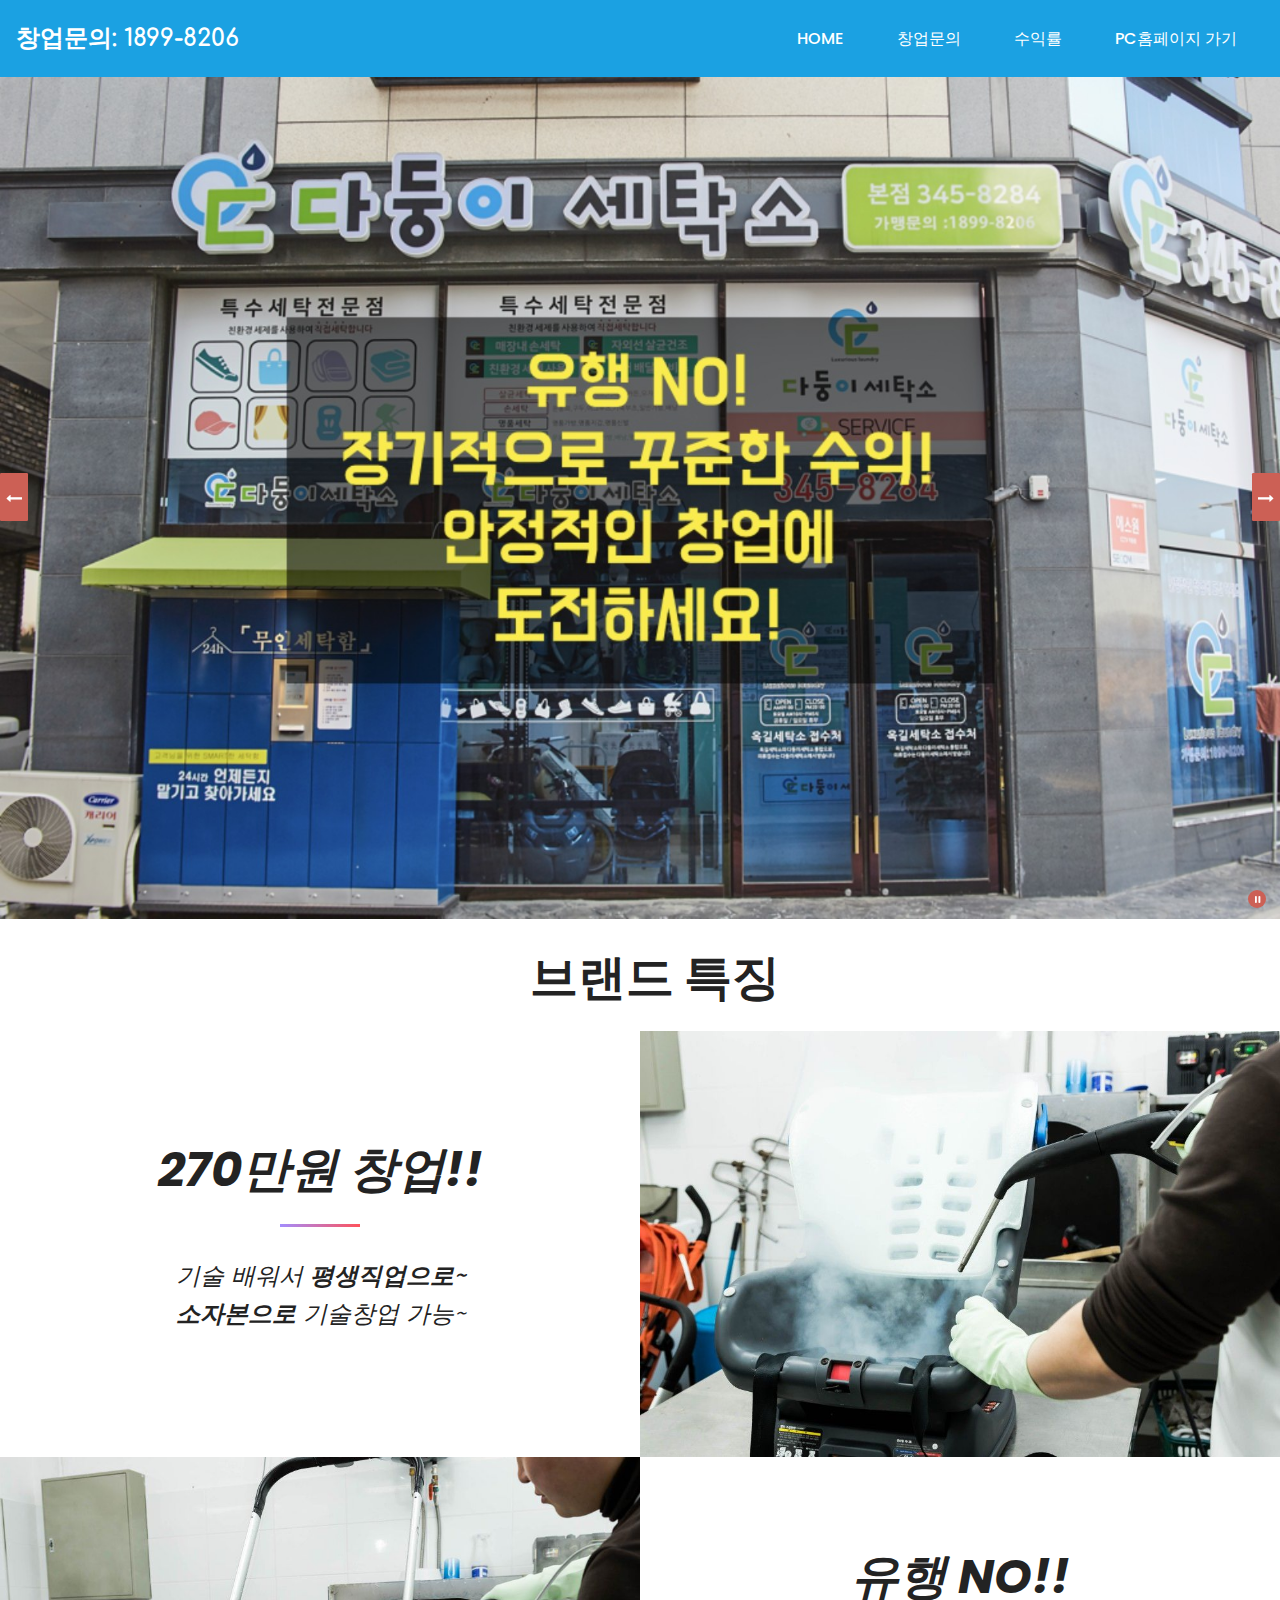
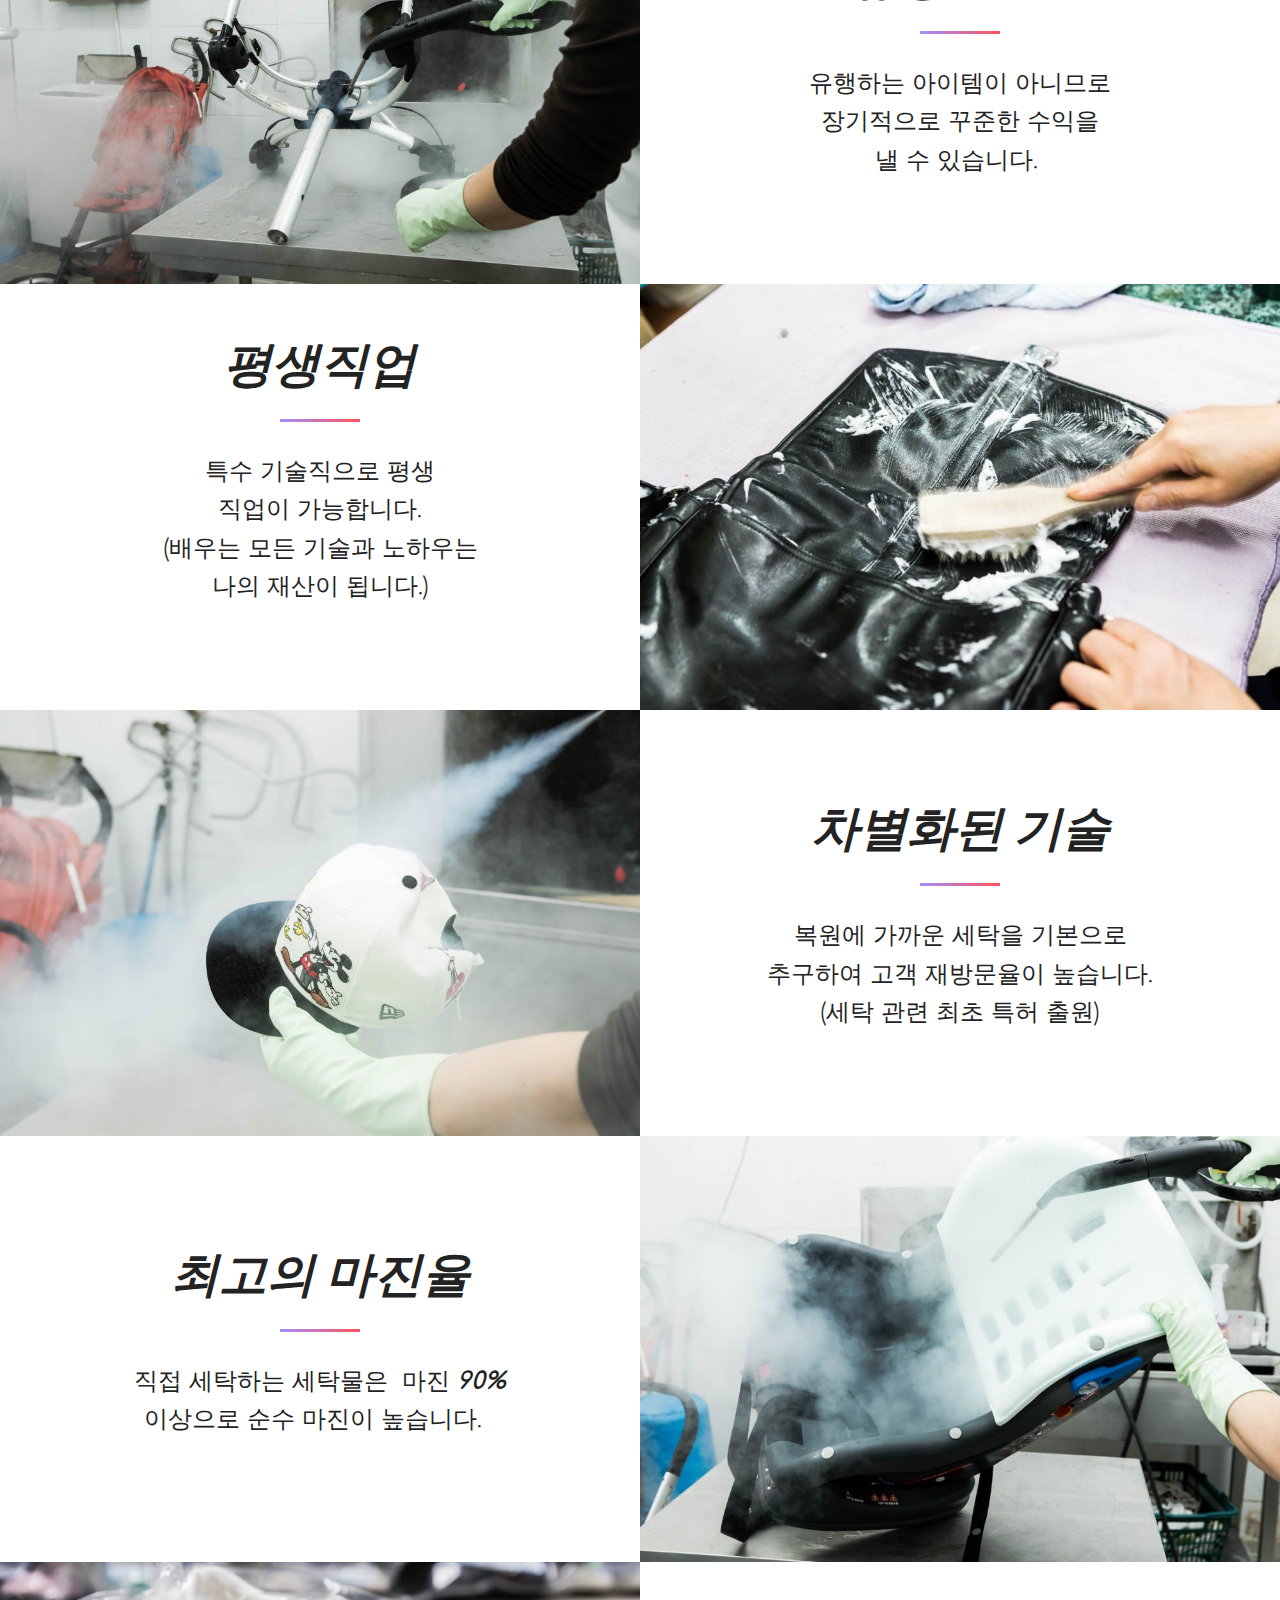
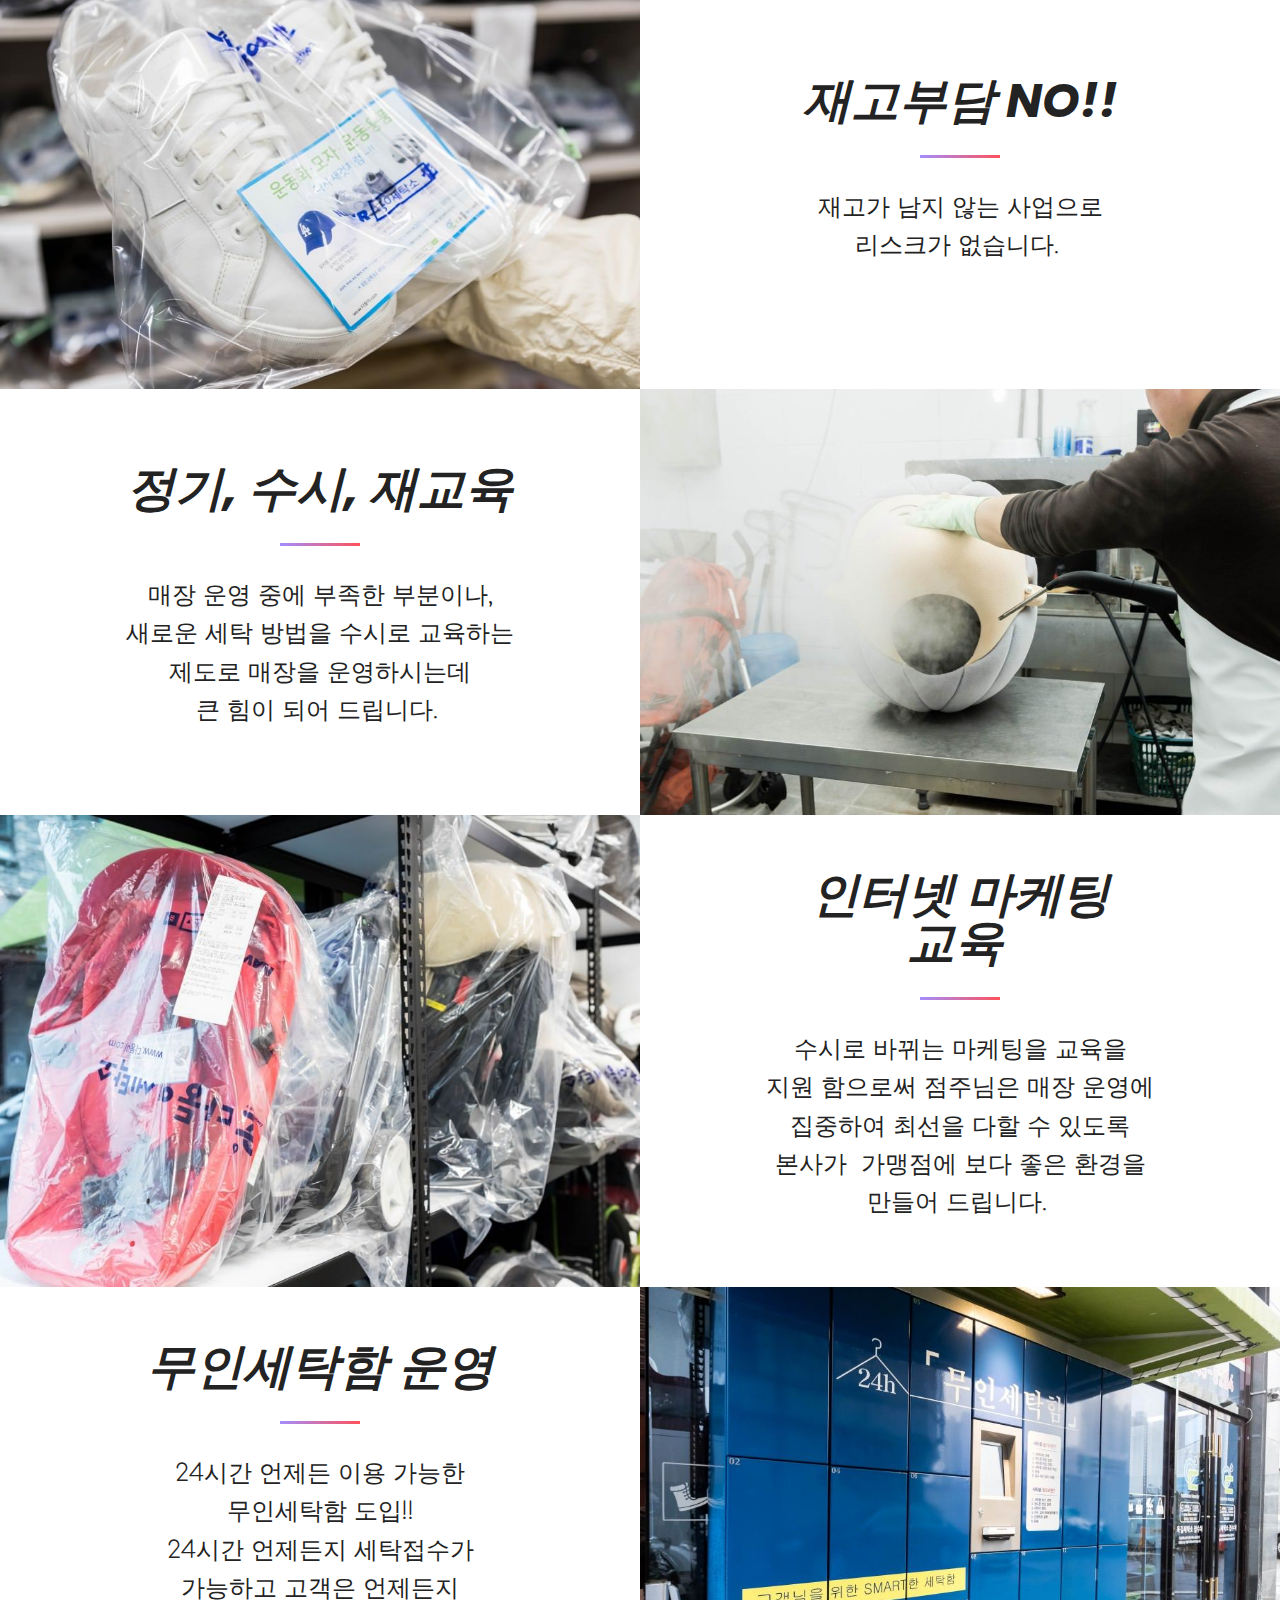
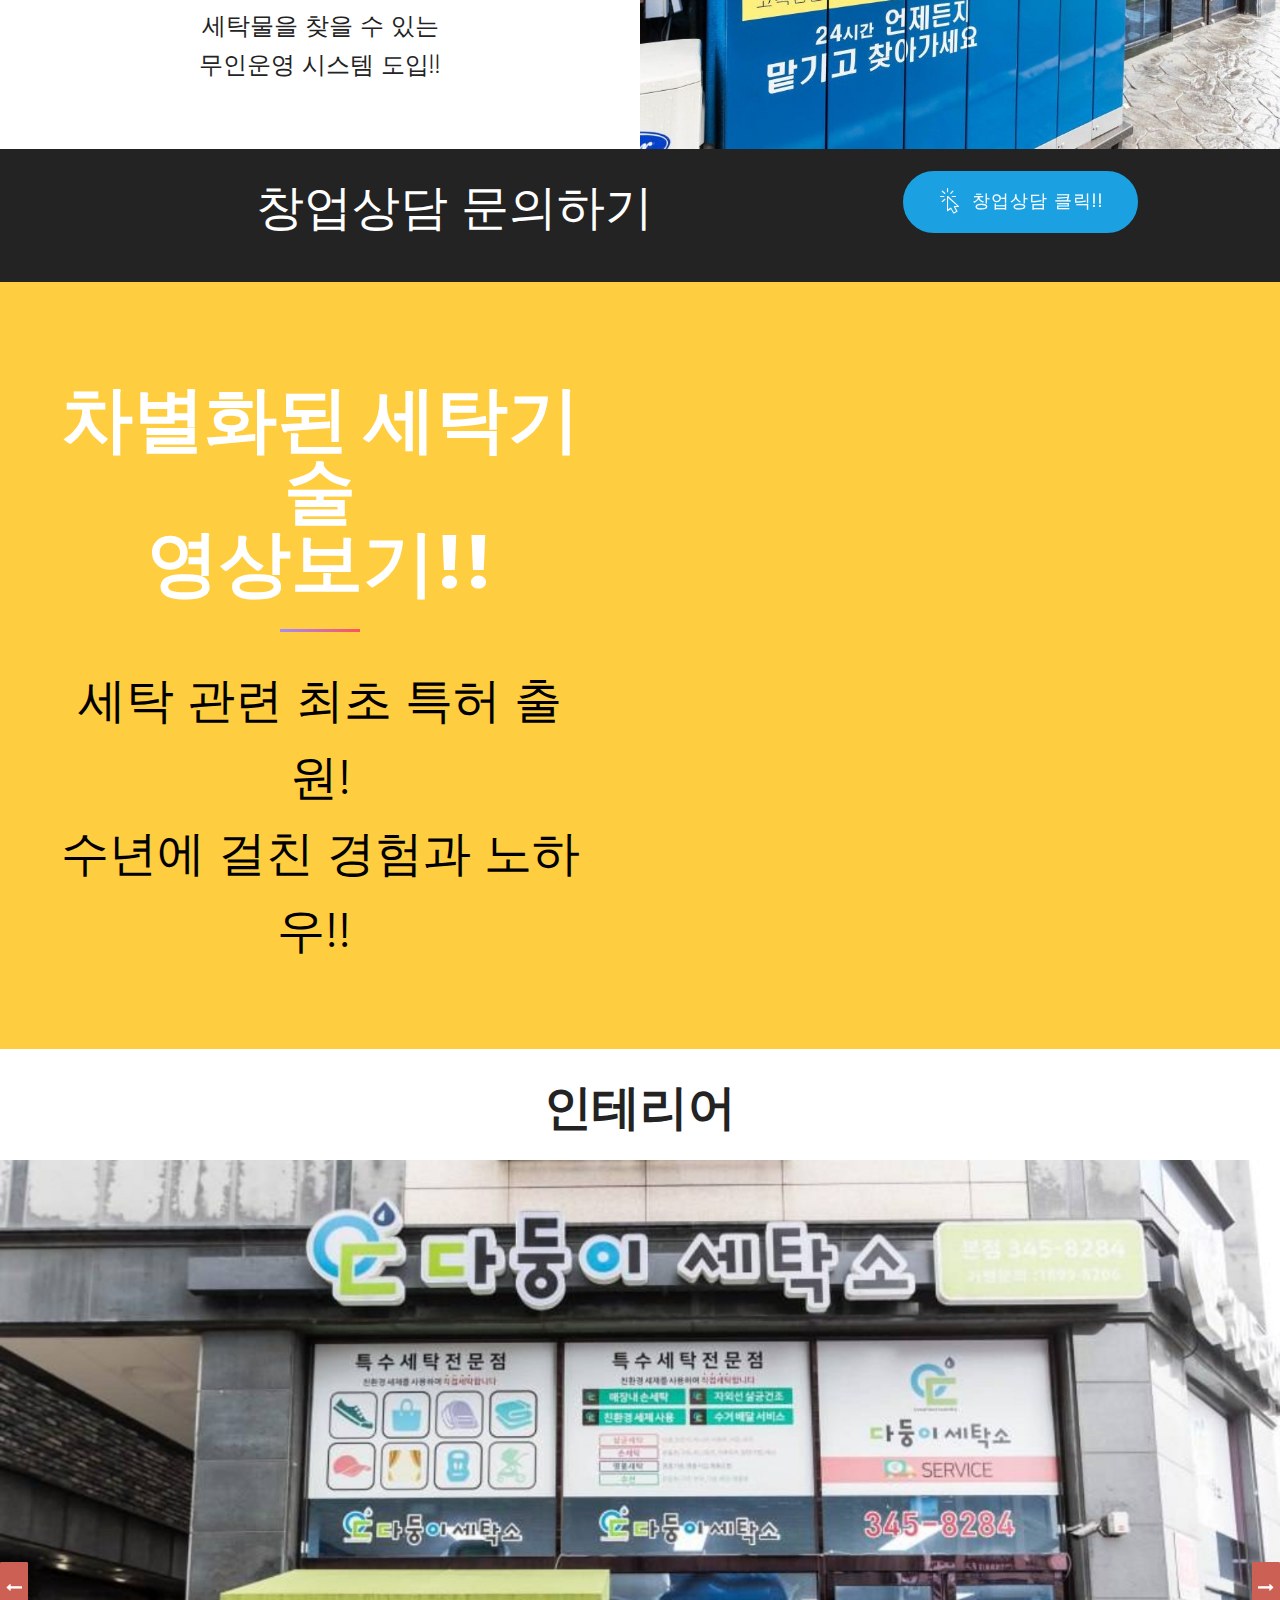
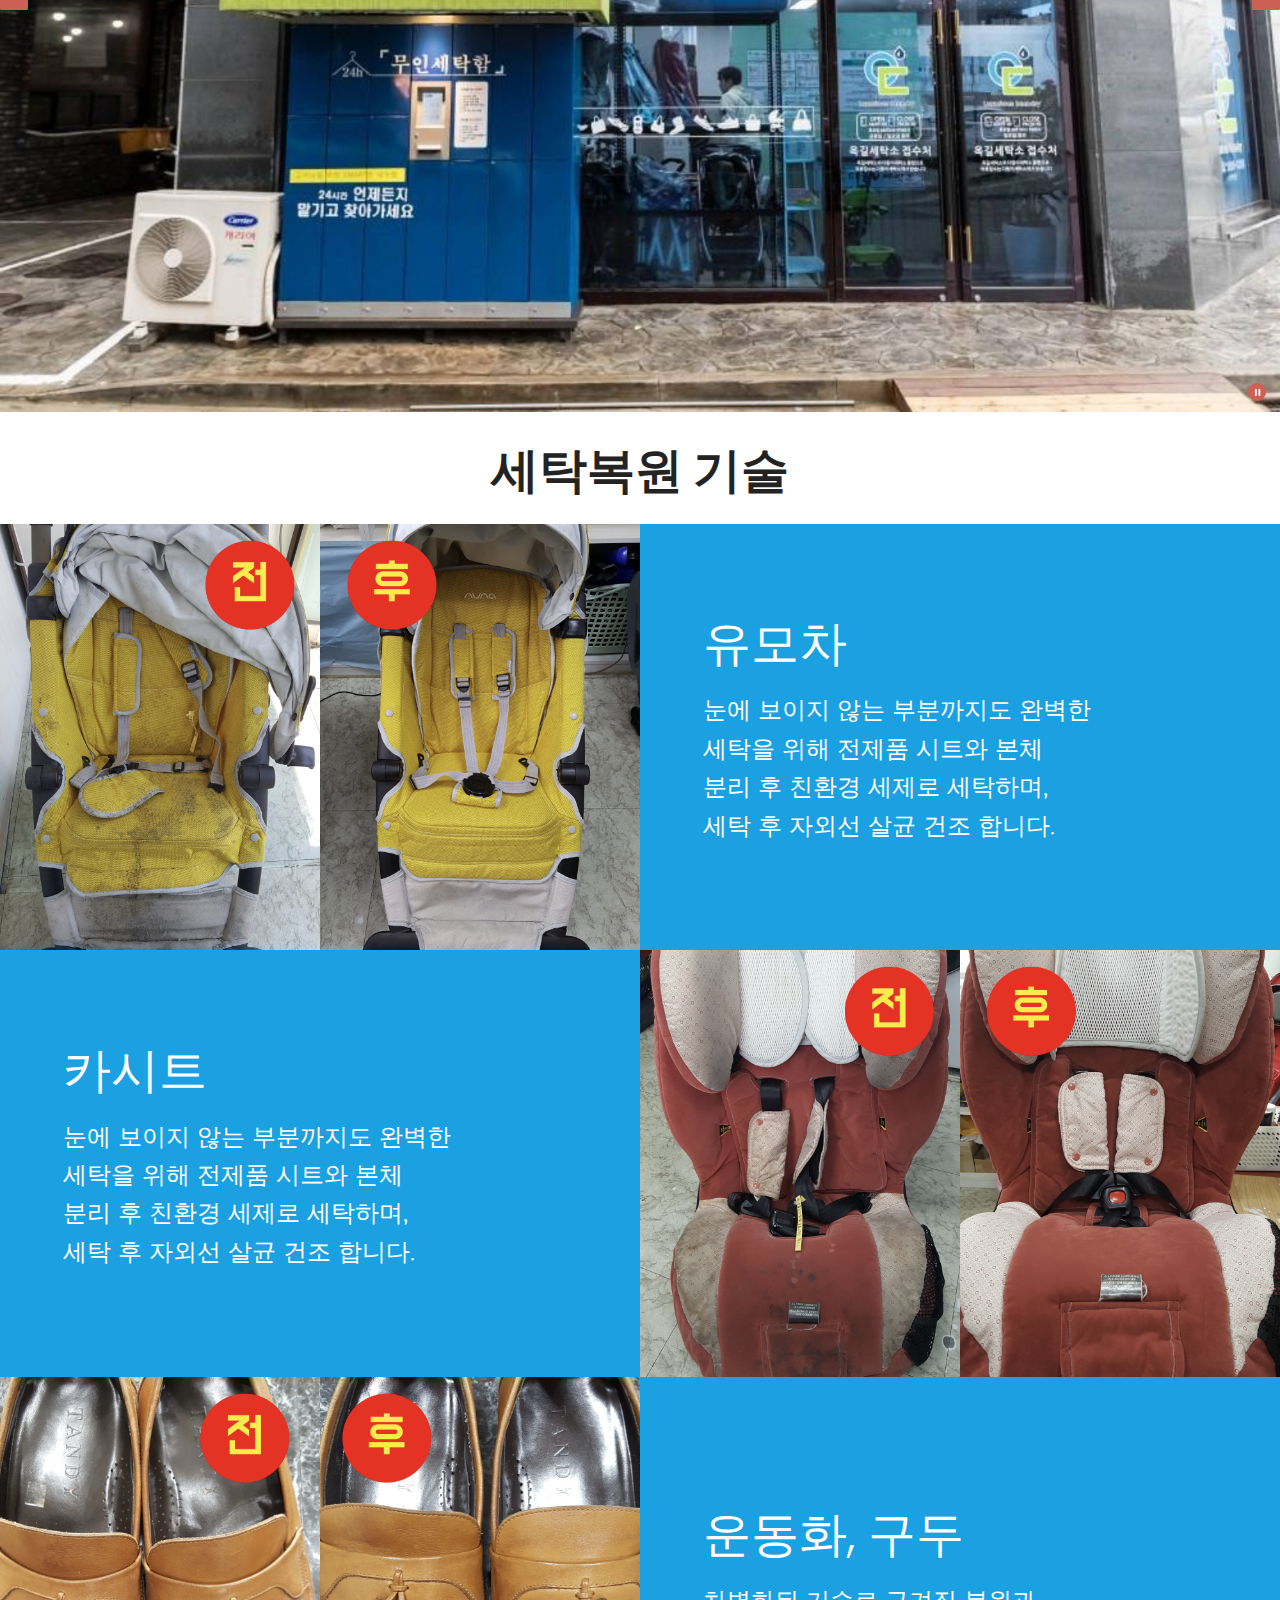
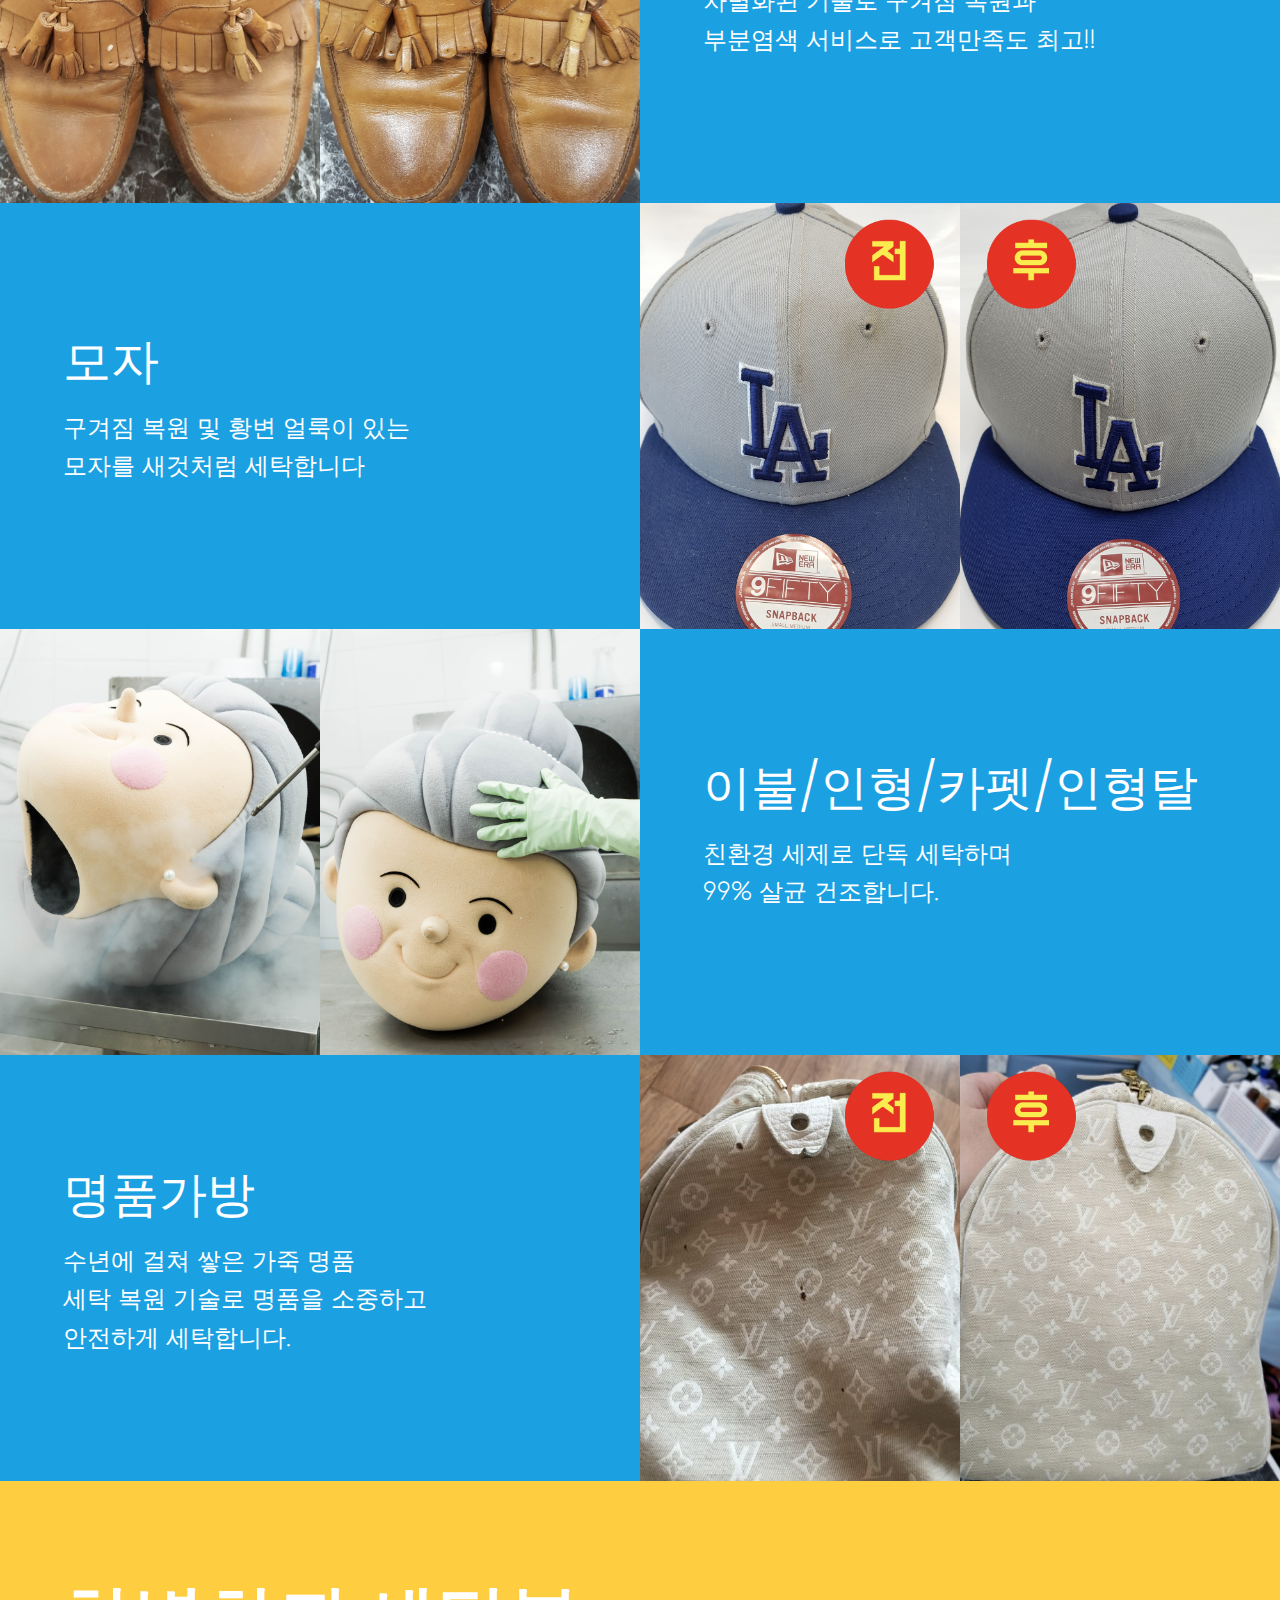
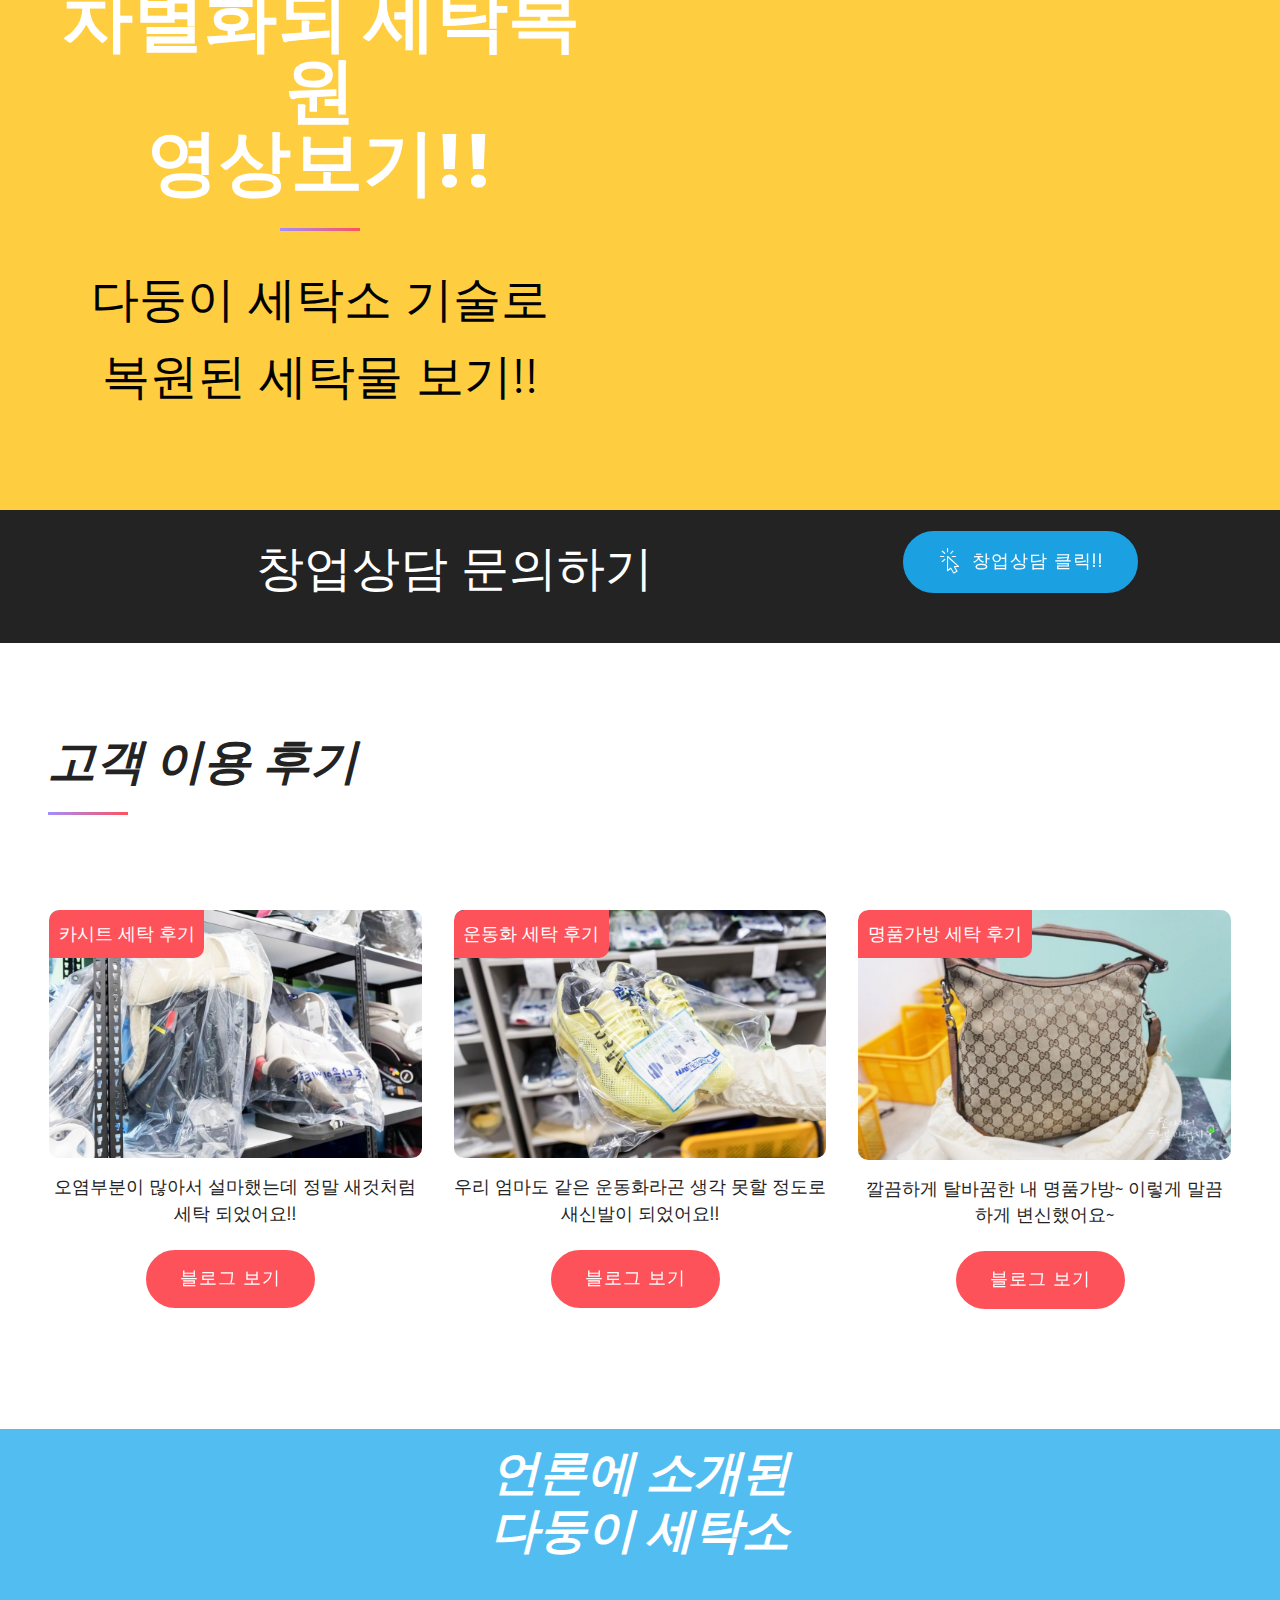
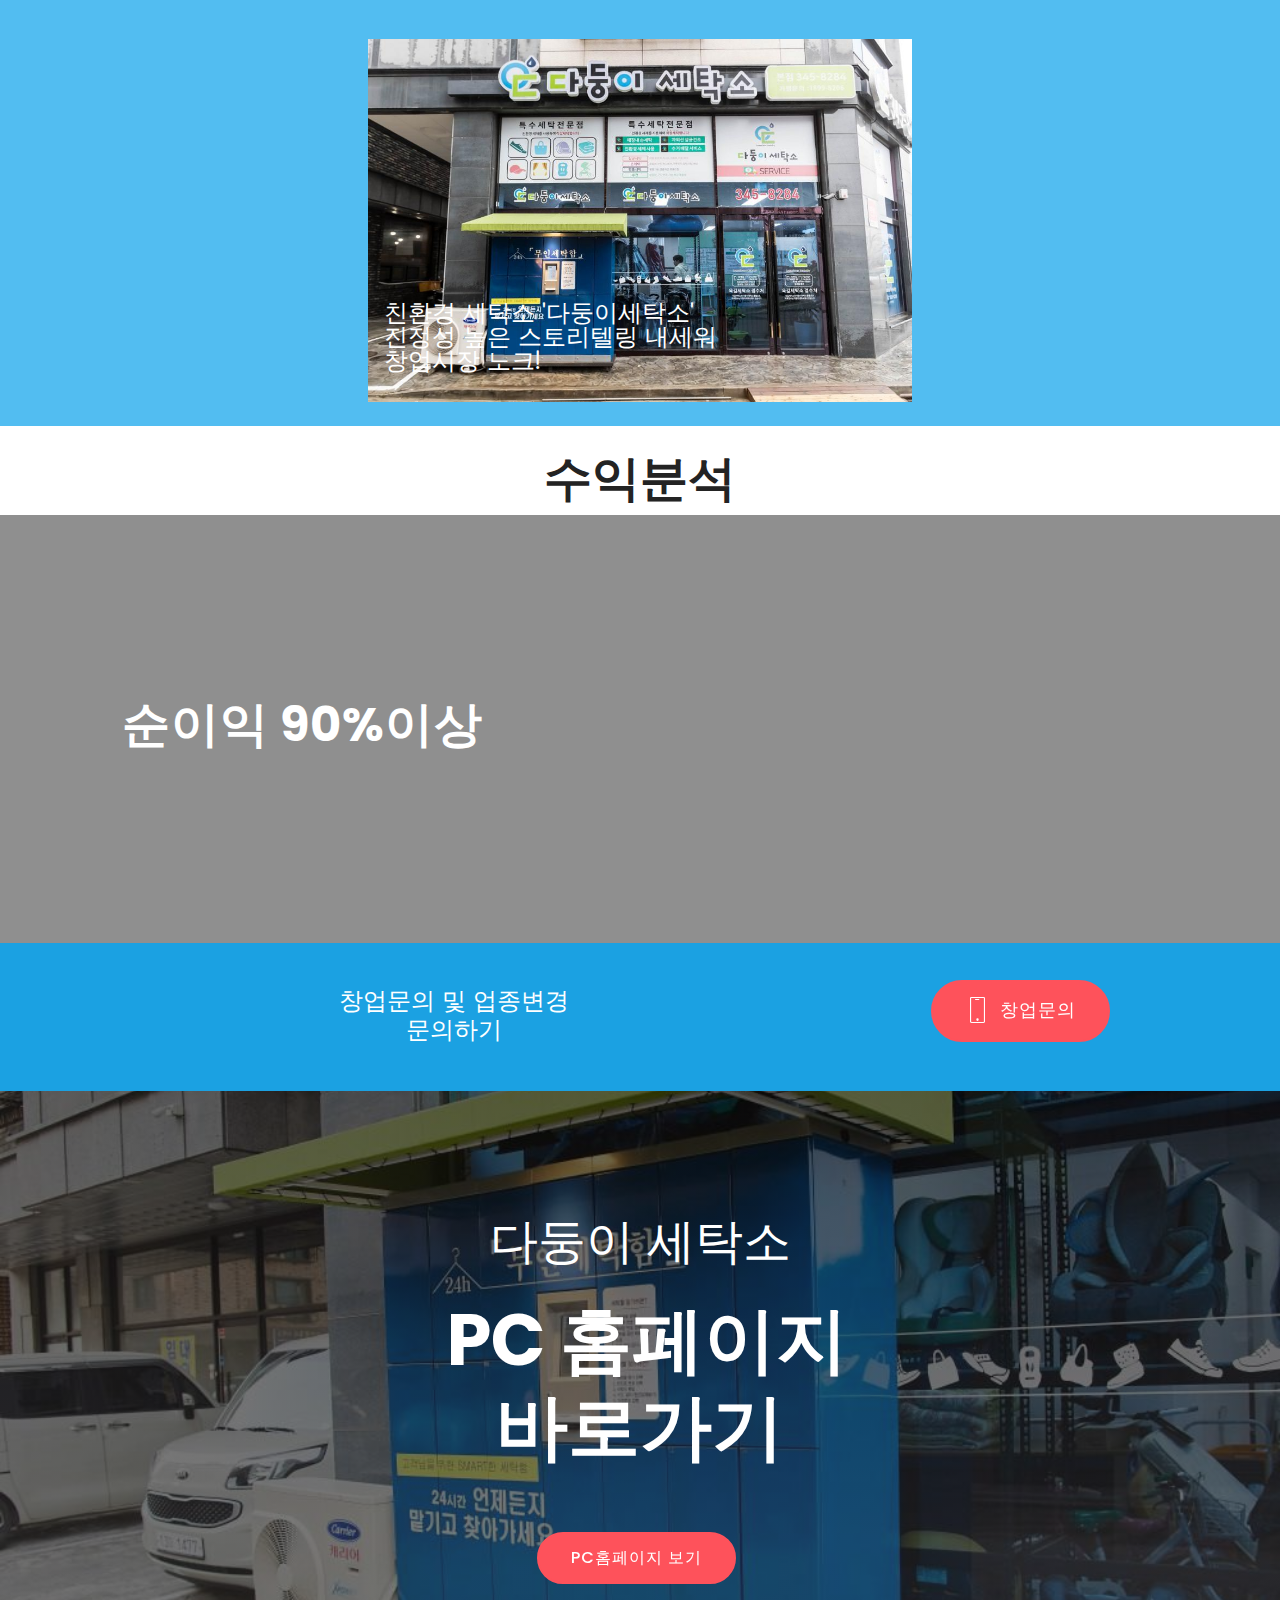
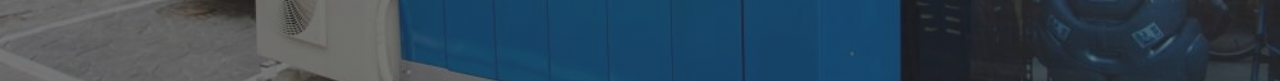
<file: index.html>
<!DOCTYPE html>
<html >
<head>
  <!-- Site made with Mobirise Website Builder v4.7.2, https://mobirise.com -->
  <meta charset="UTF-8">
  <meta http-equiv="X-UA-Compatible" content="IE=edge">
  <meta name="generator" content="Mobirise v4.7.2, mobirise.com">
  <meta name="viewport" content="width=device-width, initial-scale=1, minimum-scale=1">
  <link rel="shortcut icon" href="assets/images/logo2.png" type="image/x-icon">
  <meta name="description" content="">
  <title>Home</title>
  <link rel="stylesheet" href="assets/icon54/style.css">
  <link rel="stylesheet" href="assets/web/assets/mobirise-icons/mobirise-icons.css">
  <link rel="stylesheet" href="https://fonts.googleapis.com/css?family=Poppins:300,400,500,600,700">
  <link rel="stylesheet" href="assets/bootstrap/css/bootstrap.min.css">
  <link rel="stylesheet" href="assets/bootstrap/css/bootstrap-grid.min.css">
  <link rel="stylesheet" href="assets/bootstrap/css/bootstrap-reboot.min.css">
  <link rel="stylesheet" href="assets/dropdown/css/style.css">
  <link rel="stylesheet" href="assets/theme/css/style.css">
  <link rel="stylesheet" href="assets/wowslider-init/style.css">
  <link rel="stylesheet" href="assets/mobirise/css/mbr-additional.css" type="text/css">
  
  
  <!-- Facebook Pixel Code -->
<script>
!function(f,b,e,v,n,t,s){if(f.fbq)return;n=f.fbq=function(){n.callMethod?
n.callMethod.apply(n,arguments):n.queue.push(arguments)};if(!f._fbq)f._fbq=n;
n.push=n;n.loaded=!0;n.version='2.0';n.queue=[];t=b.createElement(e);t.async=!0;
t.src=v;s=b.getElementsByTagName(e)[0];s.parentNode.insertBefore(t,s)}(window,
document,'script','https://connect.facebook.net/en_US/fbevents.js');
fbq('init', '334374096729986');
fbq('track', 'PageView');
</script>
<noscript><img height="1" width="1" style="display:none"
src="https://www.facebook.com/tr?id=334374096729986&ev=PageView&noscript=1"
/></noscript>
<!-- DO NOT MODIFY -->
<!-- End Facebook Pixel Code -->
<link rel="stylesheet" href = "assets/wowslider-init/boundary/style.css"></link><link rel="stylesheet" href = "assets/wowslider-init/boundary/style.css"></link></head>
<body>

<!-- Google Analytics -->
<!-- Global site tag (gtag.js) - Google Analytics -->
<script async src="https://www.googletagmanager.com/gtag/js?id=UA-93839439-14"></script>
<script>
  window.dataLayer = window.dataLayer || [];
  function gtag(){dataLayer.push(arguments);}
  gtag('js', new Date());

  gtag('config', 'UA-93839439-14');
</script>

<!-- /Google Analytics -->


  <section class="menu cid-qMMxXJLkba" once="menu" id="menu1-8">

    
    

    <nav class="navbar navbar-dropdown navbar-fixed-top navbar-expand-lg">
        <div class="navbar-brand">
            
            <span class="navbar-caption-wrap"><a class="navbar-caption text-white display-5" href="tel:1899-8206">창업문의: 1899-8206&nbsp;</a></span>
        </div>
        <button class="navbar-toggler" type="button" data-toggle="collapse" data-target="#navbarSupportedContent" aria-controls="navbarNavAltMarkup" aria-expanded="false" aria-label="Toggle navigation">
            <div class="hamburger">
                <span></span>
                <span></span>
                <span></span>
                <span></span>
            </div>
        </button>
      <div class="collapse navbar-collapse" id="navbarSupportedContent">
            <ul class="navbar-nav nav-dropdown nav-right" data-app-modern-menu="true"><li class="nav-item">
                    <a class="nav-link link text-white display-4" href="index.html">HOME</a>
                </li><li class="nav-item"><a class="nav-link link text-white display-4" href="db.html">창업문의</a></li>
                <li class="nav-item">
                    <a class="nav-link link text-white display-4" href="index.html#table1-19">수익률</a>
                </li>
                <li class="nav-item">
                    <a class="nav-link link text-white display-4" href="https://c11.kr/1cun">PC홈페이지 가기</a>
                </li></ul>
            
            
      </div>
    </nav>
</section>

<section once="footers" class="cid-qMMzba662f" id="footer1-d">

    

    

    <div class="container">
        <div class="media-container-row align-center justify-content-center align-items-center">
            <div class="section-text m-2">
                <p class="mbr-text mbr-black mb-0 mbr-fonts-style display-7">dfdfdfdfdfdfdf</p>
            </div>
            
        </div>
    </div>
</section>

<section class="mbr-wowslider-container mbr-section mbr-section__container carousel slide mbr-section-nopadding mbr-wowslider-container--boundary" data-ride="carousel" data-keyboard="false" data-wrap="true" data-interval="false" id="wowslider-9" data-rv-view="130" style="background-color: rgb(255, 255, 255);">
    <div class="mbr-wowslider">
        <div class="ws_images">
            <ul>
                <li>
                    
                    <img src="assets/images/1-1600x1056.jpg" alt="title 1" title="title 1"> text 1
                </li><li>
                    
                    <img src="assets/images/4-1600x1056.jpg" alt="title 3" title="title 3"> text 3
                </li><li>
                    
                    <img src="assets/images/3-1600x1056.jpg" alt="title 2" title="title 2"> text 2
                </li><li>
                    
                    <img src="assets/images/2-1600x1056.jpg" alt="title 2" title="title 2"> text 2
                </li>
            </ul>
        </div>
        <div class="ws_bullets">
            <div>
                <a href="#" title="">
                    <span><img alt="slide1" src="assets/images/1-72x48.png"></span>
                </a><a href="#" title="">
                    <span><img alt="slide1" src="assets/images/4-72x47.png"></span>
                </a><a href="#" title="">
                    <span><img alt="slide1" src="assets/images/3-72x48.png"></span>
                </a><a href="#" title="">
                    <span><img alt="slide1" src="assets/images/2-72x48.png"></span>
                </a>
            </div>
        </div>
        <div class="ws_shadow"></div>
        <div class="mbr-wowslider-options">
            <div class="params" data-paddingbottom="0" data-anim-type="basic_linear" data-theme="boundary" data-autoplay="true" data-paddingtop="0" data-fullscreen="true" data-showbullets="false" data-timeout="1" data-duration="2.5" data-height="1080" data-width="1600" data-responsive="2" data-showcaptions="false" data-captionseffect="slide" data-hidecontrols="false"></div>
        </div>
</div></section>

<section class="cid-qMMzH7i9f5" id="content7-e">

    

    
    <div class="container-fluid">
        <div class="row justify-content-center">
            <div class="col-12 col-lg-6 col-md-8 align-center">
                
                <h2 class="mbr-section-title align-center mbr-fonts-style mbr-bold display-2"><p>&nbsp; &nbsp;브랜드 특징<br></p></h2>
            </div>
        </div>
    </div>
</section>

<section class="features1 cid-qPl3BW5MTh" id="features1-1p">

    

    
    <div class="container-fluid">
        <div class="row main align-items-center">
            <div class="col-md-6 image-element align-self-stretch">
                <div class="img-wrap" style="width: 80%; height: 80%;">
                    <img src="assets/images/01i9337-1000x667.jpg" alt="" title="">
                </div>
            </div>
            <div class="col-md-6 text-element">
                <div class="text-content">
                    <h2 class="mbr-title pt-2 mbr-fonts-style align-center display-2"><strong><em>270만원 창업!!</em></strong><br></h2>
                    <div class="underline align-center">
                         <div class="line"></div>
                    </div>
                    <div class="mbr-section-text">
                        <p class="mbr-text pt-3 mbr-light mbr-fonts-style align-center display-5"><em>기술 배워서<strong> 평생직업으로~</strong></em><br><em><strong>소자본으로 </strong>기술창업 가능~</em></p>
                    </div>
                    
                </div>
            </div>
        </div>
    </div>          
</section>

<section class="features1 cid-qMMA1m93Fi" id="features1-f">

    

    
    <div class="container-fluid">
        <div class="row main align-items-center">
            <div class="col-md-6 image-element align-self-stretch">
                <div class="img-wrap" style="width: 80%; height: 80%;">
                    <img src="assets/images/batch-11-1000x666.jpg" alt="" title="">
                </div>
            </div>
            <div class="col-md-6 text-element">
                <div class="text-content">
                    <h2 class="mbr-title pt-2 mbr-fonts-style align-center display-2"><strong><em>유행 NO!!</em></strong></h2>
                    <div class="underline align-center">
                         <div class="line"></div>
                    </div>
                    <div class="mbr-section-text">
                        <p class="mbr-text pt-3 mbr-light mbr-fonts-style align-center display-5">유행하는 아이템이 아니므로 <br>장기적으로 꾸준한 수익을 <br>낼 수 있습니다.&nbsp;<br></p>
                    </div>
                    
                </div>
            </div>
        </div>
    </div>          
</section>

<section class="features1 cid-qMMAszRiwm" id="features1-g">

    

    
    <div class="container-fluid">
        <div class="row main align-items-center">
            <div class="col-md-6 image-element align-self-stretch">
                <div class="img-wrap" style="width: 80%; height: 80%;">
                    <img src="assets/images/batch-12-1000x666.jpg" alt="" title="">
                </div>
            </div>
            <div class="col-md-6 text-element">
                <div class="text-content">
                    <h2 class="mbr-title pt-2 mbr-fonts-style align-center display-2"><strong><em>평생직업</em></strong></h2>
                    <div class="underline align-center">
                         <div class="line"></div>
                    </div>
                    <div class="mbr-section-text">
                        <p class="mbr-text pt-3 mbr-light mbr-fonts-style align-center display-5">특수 기술직으로 평생 <br>직업이 가능합니다.
<br>(배우는 모든 기술과 노하우는 <br>나의 재산이 됩니다.)
<br>&nbsp;<br></p>
                    </div>
                    
                </div>
            </div>
        </div>
    </div>          
</section>

<section class="features1 cid-qMMAC8YeqL" id="features1-h">

    

    
    <div class="container-fluid">
        <div class="row main align-items-center">
            <div class="col-md-6 image-element align-self-stretch">
                <div class="img-wrap" style="width: 80%; height: 80%;">
                    <img src="assets/images/batch-13-1000x666.jpg" alt="" title="">
                </div>
            </div>
            <div class="col-md-6 text-element">
                <div class="text-content">
                    <h2 class="mbr-title pt-2 mbr-fonts-style align-center display-2"><strong><em>차별화된 기술
</em></strong></h2>
                    <div class="underline align-center">
                         <div class="line"></div>
                    </div>
                    <div class="mbr-section-text">
                        <p class="mbr-text pt-3 mbr-light mbr-fonts-style align-center display-5">복원에 가까운 세탁을 기본으로 <br>추구하여 고객 재방문율이 높습니다.<br>(세탁 관련 최초 특허 출원)<br></p>
                    </div>
                    
                </div>
            </div>
        </div>
    </div>          
</section>

<section class="features1 cid-qMMAOLoNWB" id="features1-i">

    

    
    <div class="container-fluid">
        <div class="row main align-items-center">
            <div class="col-md-6 image-element align-self-stretch">
                <div class="img-wrap" style="width: 80%; height: 80%;">
                    <img src="assets/images/batch-15-1000x666.jpg" alt="" title="">
                </div>
            </div>
            <div class="col-md-6 text-element">
                <div class="text-content">
                    <h2 class="mbr-title pt-2 mbr-fonts-style align-center display-2"><strong><em>최고의 마진율
</em></strong></h2>
                    <div class="underline align-center">
                         <div class="line"></div>
                    </div>
                    <div class="mbr-section-text">
                        <p class="mbr-text pt-3 mbr-light mbr-fonts-style align-center display-5">직접 세탁하는 세탁물은 &nbsp;마진 <strong><em>90%</em></strong><br>이상으로 순수 마진이 높습니다. &nbsp;<br></p>
                    </div>
                    
                </div>
            </div>
        </div>
    </div>          
</section>

<section class="features1 cid-qMMB5ZjVX3" id="features1-j">

    

    
    <div class="container-fluid">
        <div class="row main align-items-center">
            <div class="col-md-6 image-element align-self-stretch">
                <div class="img-wrap" style="width: 80%; height: 80%;">
                    <img src="assets/images/batch-14-1000x666.jpg" alt="" title="">
                </div>
            </div>
            <div class="col-md-6 text-element">
                <div class="text-content">
                    <h2 class="mbr-title pt-2 mbr-fonts-style align-center display-2"><strong><em>재고부담 NO!!</em></strong></h2>
                    <div class="underline align-center">
                         <div class="line"></div>
                    </div>
                    <div class="mbr-section-text">
                        <p class="mbr-text pt-3 mbr-light mbr-fonts-style align-center display-5">재고가 남지 않는 사업으로 <br>리스크가 없습니다.&nbsp;<br></p>
                    </div>
                    
                </div>
            </div>
        </div>
    </div>          
</section>

<section class="features1 cid-qMMBc46roo" id="features1-k">

    

    
    <div class="container-fluid">
        <div class="row main align-items-center">
            <div class="col-md-6 image-element align-self-stretch">
                <div class="img-wrap" style="width: 80%; height: 80%;">
                    <img src="assets/images/batch-16-1000x666.jpg" alt="" title="">
                </div>
            </div>
            <div class="col-md-6 text-element">
                <div class="text-content">
                    <h2 class="mbr-title pt-2 mbr-fonts-style align-center display-2"><strong><em>정기, 수시, 재교육</em></strong><br></h2>
                    <div class="underline align-center">
                         <div class="line"></div>
                    </div>
                    <div class="mbr-section-text">
                        <p class="mbr-text pt-3 mbr-light mbr-fonts-style align-center display-5">매장 운영 중에 부족한 부분이나, <br>새로운 세탁 방법을 수시로 교육하는 <br>제도로 매장을 운영하시는데 <br>큰 힘이 되어 드립니다.&nbsp;<br></p>
                    </div>
                    
                </div>
            </div>
        </div>
    </div>          
</section>

<section class="features1 cid-qMMC7iAQ6t" id="features1-l">

    

    
    <div class="container-fluid">
        <div class="row main align-items-center">
            <div class="col-md-6 image-element align-self-stretch">
                <div class="img-wrap" style="width: 80%; height: 80%;">
                    <img src="assets/images/batch-17-1000x666.jpg" alt="" title="">
                </div>
            </div>
            <div class="col-md-6 text-element">
                <div class="text-content">
                    <h2 class="mbr-title pt-2 mbr-fonts-style align-center display-2"><strong><em>인터넷 마케팅 </em></strong><br><strong><em>교육&nbsp;</em></strong></h2>
                    <div class="underline align-center">
                         <div class="line"></div>
                    </div>
                    <div class="mbr-section-text">
                        <p class="mbr-text pt-3 mbr-light mbr-fonts-style align-center display-5">수시로 바뀌는 마케팅을 교육을 <br>지원 함으로써 점주님은 매장       운영에 <br>집중하여 최선을 다할 수 있도록 <br>본사가 &nbsp;가맹점에 보다 좋은 환경을 <br>만들어 드립니다.&nbsp;<br></p>
                    </div>
                    
                </div>
            </div>
        </div>
    </div>          
</section>

<section class="features1 cid-qMME2Bwudq" id="features1-n">

    

    
    <div class="container-fluid">
        <div class="row main align-items-center">
            <div class="col-md-6 image-element align-self-stretch">
                <div class="img-wrap" style="width: 80%; height: 80%;">
                    <img src="assets/images/01i9604-1000x667.jpg" alt="" title="">
                </div>
            </div>
            <div class="col-md-6 text-element">
                <div class="text-content">
                    <h2 class="mbr-title pt-2 mbr-fonts-style align-center display-2"><strong><em>무인세탁함 운영</em></strong></h2>
                    <div class="underline align-center">
                         <div class="line"></div>
                    </div>
                    <div class="mbr-section-text">
                        <p class="mbr-text pt-3 mbr-light mbr-fonts-style align-center display-5">24시간  언제든 이용 가능한<br>무인세탁함 도입!!<br>24시간 언제든지 세탁접수가<br>가능하고 고객은 언제든지<br>세탁물을 찾을 수 있는<br>무인운영 시스템 도입!!</p>
                    </div>
                    
                </div>
            </div>
        </div>
    </div>          
</section>

<section class="cid-qMMJbkjEQW" id="info1-12">

    

    
    <div class="container text-center">
        <div class="row justify-content-center">
            <div class="col-md-8 section">
                <div class="section-title">
                    <h3 class="mbr-fonts-style mbr-section-title display-2">창업상담 문의하기</h3>
                </div>
            </div>
            <div class="col-md-4 mbr-section-btn"><a href="db.html" class="btn btn-info display-7"><span class="icon54-v1-click-1 mbr-iconfont mbr-iconfont-btn"></span>창업상담 클릭!!</a></div>
        </div>
    </div>
</section>

<section class="features4 cid-qMMCCzQsJc" id="features4-m">

    

    
    <div class="container-fluid">   
        <div class="row content-row align-items-center">
            <div class="col-lg-6 text-content">
                <h2 class="mbr-title pt-2 mbr-fonts-style align-center mbr-black display-1"><strong>차별화된 세탁기술</strong><br><strong>영상보기!!</strong></h2>
                <div class="underline align-center">
                    <div class="line"></div>
                </div>
                <div class="mbr-section-text">
                    <p class="mbr-text pt-3 mbr-light mbr-fonts-style align-center display-2">세탁 관련 최초 특허 출원!<br>수년에 걸친 경험과 노하우!!&nbsp;</p>
                </div>
                
            </div>
            <div class="col-lg-6 media-content">
                <div class="mbr-figure"><iframe class="mbr-embedded-video" src="https://www.youtube.com/embed/SRQDqbgNUWU?rel=0&amp;amp;showinfo=0&amp;autoplay=0&amp;loop=0" width="1280" height="720" frameborder="0" allowfullscreen></iframe></div>
            </div>
        </div>
    </div>          
</section>

<section class="cid-qMMFSzTJXP" id="content7-p">

    

    
    <div class="container-fluid">
        <div class="row justify-content-center">
            <div class="col-12 col-lg-6 col-md-8 align-center">
                
                <h2 class="mbr-section-title align-center mbr-fonts-style mbr-bold display-2"><p>인테리어<br></p></h2>
            </div>
        </div>
    </div>
</section>

<section class="mbr-wowslider-container mbr-section mbr-section__container carousel slide mbr-section-nopadding mbr-wowslider-container--boundary" data-ride="carousel" data-keyboard="false" data-wrap="true" data-interval="false" id="wowslider-q" data-rv-view="184" style="background-color: rgb(255, 255, 255);">
    <div class="mbr-wowslider">
        <div class="ws_images">
            <ul>
                <li>
                    
                    <img src="assets/images/batch-01i9593-1600x1065.jpg" alt="title 1" title="title 1"> text 1
                </li><li>
                    
                    <img src="assets/images/batch-4-1600x1065.jpg" alt="title 2" title="title 2"> text 2
                </li><li>
                    
                    <img src="assets/images/batch-3-1600x1065.jpg" alt="title 3" title="title 3"> text 3
                </li><li>
                    
                    <img src="assets/images/batch-5-1600x1065.jpg" alt="title 2" title="title 2"> text 2
                </li>
            </ul>
        </div>
        <div class="ws_bullets">
            <div>
                <a href="#" title="">
                    <span><img alt="slide1" src="assets/images/batch-01i9593-72x48.png"></span>
                </a><a href="#" title="">
                    <span><img alt="slide1" src="assets/images/batch-4-72x48.png"></span>
                </a><a href="#" title="">
                    <span><img alt="slide1" src="assets/images/batch-3-72x48.png"></span>
                </a><a href="#" title="">
                    <span><img alt="slide1" src="assets/images/batch-5-72x48.png"></span>
                </a>
            </div>
        </div>
        <div class="ws_shadow"></div>
        <div class="mbr-wowslider-options">
            <div class="params" data-paddingbottom="0" data-anim-type="basic_linear" data-theme="boundary" data-autoplay="true" data-paddingtop="0" data-fullscreen="true" data-showbullets="false" data-timeout="1" data-duration="1" data-height="1080" data-width="1600" data-responsive="2" data-showcaptions="false" data-captionseffect="slide" data-hidecontrols="false"></div>
        </div>
</div></section>

<section class="cid-qMMGcnCfR4" id="content7-s">

    

    
    <div class="container-fluid">
        <div class="row justify-content-center">
            <div class="col-12 col-lg-6 col-md-8 align-center">
                
                <h2 class="mbr-section-title align-center mbr-fonts-style mbr-bold display-2"><p>세탁복원 기술<br></p></h2>
            </div>
        </div>
    </div>
</section>

<section class="features16 cid-qMMHpKBC55" id="features16-v">

    

    
    <div class="container-fluid">
        <div class="row main align-items-center">
            <div class="col-md-6 image-element align-self-stretch">
                <div class="img-wrap" style="width: 80%; height: 80%;">
                    <img src="assets/images/31-1000x666.png" alt="" title="">
                </div>
            </div>
            <div class="col-md-6 text-element">
                <div class="text-content">
                    <h2 class="mbr-title pt-2 mbr-fonts-style align-left mbr-white display-2">유모차</h2>
                    
                    <div class="mbr-section-text">
                        <p class="mbr-text pt-3 mbr-light mbr-fonts-style align-left mbr-white display-5">눈에 보이지 않는 부분까지도 완벽한 <br>세탁을 위해 전제품 시트와 본체 <br> 분리 후 친환경 세제로 세탁하며, <br>세탁 후 자외선 살균 건조 합니다.&nbsp;<br></p>
                    </div>
                    
                </div>
            </div>
        </div>
    </div>          
</section>

<section class="features16 cid-qMMHIPTZZG" id="features16-w">

    

    
    <div class="container-fluid">
        <div class="row main align-items-center">
            <div class="col-md-6 image-element align-self-stretch">
                <div class="img-wrap" style="width: 80%; height: 80%;">
                    <img src="assets/images/32-1000x666.png" alt="" title="">
                </div>
            </div>
            <div class="col-md-6 text-element">
                <div class="text-content">
                    <h2 class="mbr-title pt-2 mbr-fonts-style align-left mbr-white display-2">카시트
</h2>
                    
                    <div class="mbr-section-text">
                        <p class="mbr-text pt-3 mbr-light mbr-fonts-style align-left mbr-white display-5">눈에 보이지 않는 부분까지도 완벽한 <br>세탁을 위해 전제품 시트와 본체<br>분리 후 친환경 세제로 세탁하며, <br>세탁 후 자외선 살균 건조 합니다.&nbsp;<br></p>
                    </div>
                    
                </div>
            </div>
        </div>
    </div>          
</section>

<section class="features16 cid-qMMHZScOCe" id="features16-x">

    

    
    <div class="container-fluid">
        <div class="row main align-items-center">
            <div class="col-md-6 image-element align-self-stretch">
                <div class="img-wrap" style="width: 80%; height: 80%;">
                    <img src="assets/images/33-1000x666.png" alt="" title="">
                </div>
            </div>
            <div class="col-md-6 text-element">
                <div class="text-content">
                    <h2 class="mbr-title pt-2 mbr-fonts-style align-left mbr-white display-2">운동화, 구두</h2>
                    
                    <div class="mbr-section-text">
                        <p class="mbr-text pt-3 mbr-light mbr-fonts-style align-left mbr-white display-5">차별화된 기술로 구겨짐 복원과 <br>부분염색 서비스로 고객만족도 최고!!
<br></p>
                    </div>
                    
                </div>
            </div>
        </div>
    </div>          
</section>

<section class="features16 cid-qMMI7ERpe6" id="features16-y">

    

    
    <div class="container-fluid">
        <div class="row main align-items-center">
            <div class="col-md-6 image-element align-self-stretch">
                <div class="img-wrap" style="width: 80%; height: 80%;">
                    <img src="assets/images/34-1000x666.png" alt="" title="">
                </div>
            </div>
            <div class="col-md-6 text-element">
                <div class="text-content">
                    <h2 class="mbr-title pt-2 mbr-fonts-style align-left mbr-white display-2">모자
</h2>
                    
                    <div class="mbr-section-text">
                        <p class="mbr-text pt-3 mbr-light mbr-fonts-style align-left mbr-white display-5">구겨짐 복원 및 황변 얼룩이 있는<br>모자를 새것처럼 세탁합니다&nbsp;<br></p>
                    </div>
                    
                </div>
            </div>
        </div>
    </div>          
</section>

<section class="features16 cid-qMMIdftZhl" id="features16-z">

    

    
    <div class="container-fluid">
        <div class="row main align-items-center">
            <div class="col-md-6 image-element align-self-stretch">
                <div class="img-wrap" style="width: 80%; height: 80%;">
                    <img src="assets/images/36-1000x666.png" alt="" title="">
                </div>
            </div>
            <div class="col-md-6 text-element">
                <div class="text-content">
                    <h2 class="mbr-title pt-2 mbr-fonts-style align-left mbr-white display-2">이불/인형/카펫/인형탈
</h2>
                    
                    <div class="mbr-section-text">
                        <p class="mbr-text pt-3 mbr-light mbr-fonts-style align-left mbr-white display-5">친환경 세제로 단독 세탁하며<br>99% 살균 건조합니다.&nbsp;<br></p>
                    </div>
                    
                </div>
            </div>
        </div>
    </div>          
</section>

<section class="features16 cid-qMMIjbzva9" id="features16-10">

    

    
    <div class="container-fluid">
        <div class="row main align-items-center">
            <div class="col-md-6 image-element align-self-stretch">
                <div class="img-wrap" style="width: 80%; height: 80%;">
                    <img src="assets/images/35-1000x666.png" alt="" title="">
                </div>
            </div>
            <div class="col-md-6 text-element">
                <div class="text-content">
                    <h2 class="mbr-title pt-2 mbr-fonts-style align-left mbr-white display-2">명품가방</h2>
                    
                    <div class="mbr-section-text">
                        <p class="mbr-text pt-3 mbr-light mbr-fonts-style align-left mbr-white display-5">수년에 걸쳐 쌓은 가죽 명품 <br>세탁 복원 기술로 명품을 소중하고 <br>안전하게 세탁합니다.&nbsp;<br></p>
                    </div>
                    
                </div>
            </div>
        </div>
    </div>          
</section>

<section class="features4 cid-qMMItsT1UA" id="features4-11">

    

    
    <div class="container-fluid">   
        <div class="row content-row align-items-center">
            <div class="col-lg-6 text-content">
                <h2 class="mbr-title pt-2 mbr-fonts-style align-center mbr-black display-1"><strong>차별화되 세탁복원</strong><br><strong>영상보기!!</strong><br></h2>
                <div class="underline align-center">
                    <div class="line"></div>
                </div>
                <div class="mbr-section-text">
                    <p class="mbr-text pt-3 mbr-light mbr-fonts-style align-center display-2">다둥이 세탁소 기술로<br>복원된 세탁물 보기!!</p>
                </div>
                
            </div>
            <div class="col-lg-6 media-content">
                <div class="mbr-figure"><iframe class="mbr-embedded-video" src="https://www.youtube.com/embed/M88a7y7_9jE?rel=0&amp;amp;showinfo=0&amp;autoplay=0&amp;loop=0" width="1280" height="720" frameborder="0" allowfullscreen></iframe></div>
            </div>
        </div>
    </div>          
</section>

<section class="cid-qMMJOUzOjD" id="info1-14">

    

    
    <div class="container text-center">
        <div class="row justify-content-center">
            <div class="col-md-8 section">
                <div class="section-title">
                    <h3 class="mbr-fonts-style mbr-section-title display-2">창업상담 문의하기</h3>
                </div>
            </div>
            <div class="col-md-4 mbr-section-btn"><a href="db.html" class="btn btn-info display-7"><span class="icon54-v1-click-1 mbr-iconfont mbr-iconfont-btn"></span>창업상담 클릭!!</a></div>
        </div>
    </div>
</section>

<section class="features12 cid-qMPRfemmSI" id="features12-1c">

    

    
    <div class="container-fluid">
        <h2 class="mbr-section-title align-left mbr-fonts-style display-2"><strong><em>고객 이용 후기</em></strong></h2>
        <div class="underline align-left pb-3">
            <div class="line"></div>
        </div>
        
        <div class="row justify-content-center align-items-start pt-5">
            <div class="card px-3 py-4 col-12 col-md-6 col-lg-4">
                <div class="card-wrapper flip-card">
                    <div class="card-img">
                        <img src="assets/images/batch-01i9656-1000x666.jpg" alt="Mobirise" title="">
                        <div class="img-text mbr-text mbr-fonts-style align-center mbr-white display-7">카시트 세탁 후기</div>
                    </div>
                    <div class="card-box">
                        <p class="mbr-card-text mbr-fonts-style align-center display-7">오염부분이 많아서 설마했는데 정말 새것처럼 세탁 되었어요!!</p>
                        <div class="mbr-section-btn align-center"><a href="https://blog.naver.com/hj2wc2/221119908120" class="btn btn-secondary display-7">블로그 보기</a></div>
                    </div>
                </div>
            </div>
            <div class="card px-3 py-4 col-12 col-md-6 col-lg-4">
                <div class="card-wrapper flip-card">
                    <div class="card-img">
                        <img src="assets/images/batch-01i9646-1000x666.jpg" alt="Mobirise" title="">
                        <div class="img-text mbr-text mbr-fonts-style align-center mbr-white display-7">운동화 세탁 후기</div>
                    </div>
                    <div class="card-box">
                        <p class="mbr-card-text mbr-fonts-style align-center display-7">우리 엄마도 같은 운동화라곤 생각 못할 정도로 새신발이 되었어요!!</p>
                        <div class="mbr-section-btn align-center"><a href="https://blog.naver.com/reeeeemong/221145886727" class="btn btn-secondary display-7">블로그 보기</a></div>
                    </div>
                </div>
            </div>

            <div class="card px-3 py-4 col-12 col-md-6 col-lg-4">
                <div class="card-wrapper flip-card">
                    <div class="card-img">
                        <img src="assets/images/23232-1000x669.jpg" alt="Mobirise" title="">
                        <div class="img-text mbr-text mbr-fonts-style align-center mbr-white display-7">명품가방 세탁 후기</div>
                    </div>
                    <div class="card-box">
                        <p class="mbr-card-text mbr-fonts-style align-center display-7">깔끔하게 탈바꿈한 내 명품가방~ 이렇게 말끔하게 변신했어요~</p>
                        <div class="mbr-section-btn align-center"><a href="http://ddodami.com/221160018044" class="btn btn-secondary display-7">블로그 보기</a></div>
                    </div>
                </div>
            </div>

            

            

            
        </div>
    </div>
</section>

<section class="features9 popup-btn-cards cid-qMMLfGPBD6" id="features9-17">

    

    
    <div class="container-fluid">
        <h2 class="align-center mbr-fonts-style mbr-section-title display-2"><strong><em>언론에 소개된</em></strong><br><strong><em>다둥이 세탁소</em></strong></h2>
        
        
        <div class="row main justify-content-center pt-5">
            <div class="col-lg-6 p-4">
                <div class="image-element card-wrapper">
                    <img src="assets/images/batch-01i9593-1-1000x666.jpg" alt="" title="">
                    <div class="mbr-overlay card-overlay"></div>
                    <div class="wrapper">
                        <h3 class="card-title mbr-fonts-style align-left mbr-white display-5">친환경 세탁소 '다둥이세탁소' <br>진정성 높은 스토리텔링 내세워 <br>창업시장 노크!</h3>
                        <div class="collapsed-content">
                            
                            <div class="mbr-section-btn"><a class="btn btn-md btn-secondary display-7" href="http://www.fnnews.com/news/201803091642075065">뉴스보기</a></div>
                        </div>
                   </div>
               </div>
            </div>
            
        </div>
    </div>
</section>

<section class="cid-qPl5RKOeJ7" id="content7-1r">

    

    
    <div class="container-fluid">
        <div class="row justify-content-center">
            <div class="col-12 col-lg-6 col-md-8 align-center">
                <h3 class="mbr-section-subtitle align-center mbr-fonts-style mbr-light pb-3 display-5"></h3>
                <h2 class="mbr-section-title align-center mbr-fonts-style mbr-bold display-2">수익분석</h2>
            </div>
        </div>
    </div>
</section>

<section class="features15 popup-btn-cards cid-qPl5tF1EcG mbr-parallax-background" id="features15-1q">

    

    <div class="mbr-overlay" style="opacity: 0.4; background-color: rgb(0, 0, 0);">
    </div>
    <a class="full-link" href="http://www.mobirise.com"></a>
    <div class="container-fluid card-wrapper">
        <div class="row justify-content-center align-items-center" style="min-height: 10vw;">
             <div class="col-xl-10 col-lg-10 col-md-12 text-block">
                <h2 class="mbr-section-title mbr-fonts-style mbr-light mbr-white mbr-bold display-2">순이익 90%이상<br></h2>                 
             </div>
        </div>
    </div>
</section>

<section class="cid-qMMLYceJNr" id="info1-1a">

    

    
    <div class="container text-center">
        <div class="row justify-content-center">
            <div class="col-md-8 section">
                <div class="section-title">
                    <h3 class="mbr-fonts-style mbr-section-title display-5">창업문의 및 업종변경 <br>문의하기<br></h3>
                </div>
            </div>
            <div class="col-md-4 mbr-section-btn"><a href="db.html" class="btn btn-secondary display-7"><span class="mbri-mobile mbr-iconfont mbr-iconfont-btn"></span>
                    창업문의</a></div>
        </div>
    </div>
</section>

<section class="header3 cid-qMMMwnH9YI" id="header3-1b">

    

    <div class="mbr-overlay" style="opacity: 0.6;">
    </div>

    <div class="container align-center">
        <div class="row justify-content-center">
            <div class="media-container-column mbr-white col-md-10 offset-md-1">
                <h3 class="mbr-section-subtitle align-center mbr-light pb-3 mbr-fonts-style display-2">다둥이 세탁소</h3>
                <h1 class="mbr-section-title mbr-bold pb-3 mbr-fonts-style display-1">&nbsp;PC 홈페이지<br>바로가기</h1>
                <p class="mbr-text pb-3 mbr-fonts-style display-7"></p>
                <div class="mbr-section-btn"><a class="btn btn-md btn-bgr btn-secondary display-4" href="https://c11.kr/1cun">PC홈페이지 보기</a></div>
            </div>
        </div>
    </div>
    
</section>


  <script src="assets/web/assets/jquery/jquery.min.js"></script>
  <script src="assets/popper/popper.min.js"></script>
  <script src="assets/bootstrap/js/bootstrap.min.js"></script>
  <script src="assets/smooth-scroll/smooth-scroll.js"></script>
  <script src="assets/dropdown/js/script.min.js"></script>
  <script src="assets/wowslider-plugin/wowslider.js"></script>
  <script src="assets/jarallax/jarallax.min.js"></script>
  <script src="assets/touch-swipe/jquery.touch-swipe.min.js"></script>
  <script src="assets/theme/js/script.js"></script>
  <script src="assets/wowslider-effect/effects.js"></script>
  <script src="assets/wowslider-init/script.js"></script>
  
  <script type="text/javascript">
/* <![CDATA[ */
var google_conversion_id = 977690298;
var google_custom_params = window.google_tag_params;
var google_remarketing_only = true;
/* ]]> */
</script>
<script type="text/javascript" src="//www.googleadservices.com/pagead/conversion.js">
</script>
<noscript>
<div style="display:inline;">
<img height="1" width="1" style="border-style:none;" alt="" src="//googleads.g.doubleclick.net/pagead/viewthroughconversion/977690298/?guid=ON&script=0"/>
</div>
</noscript>
</body>
</html>
</file>
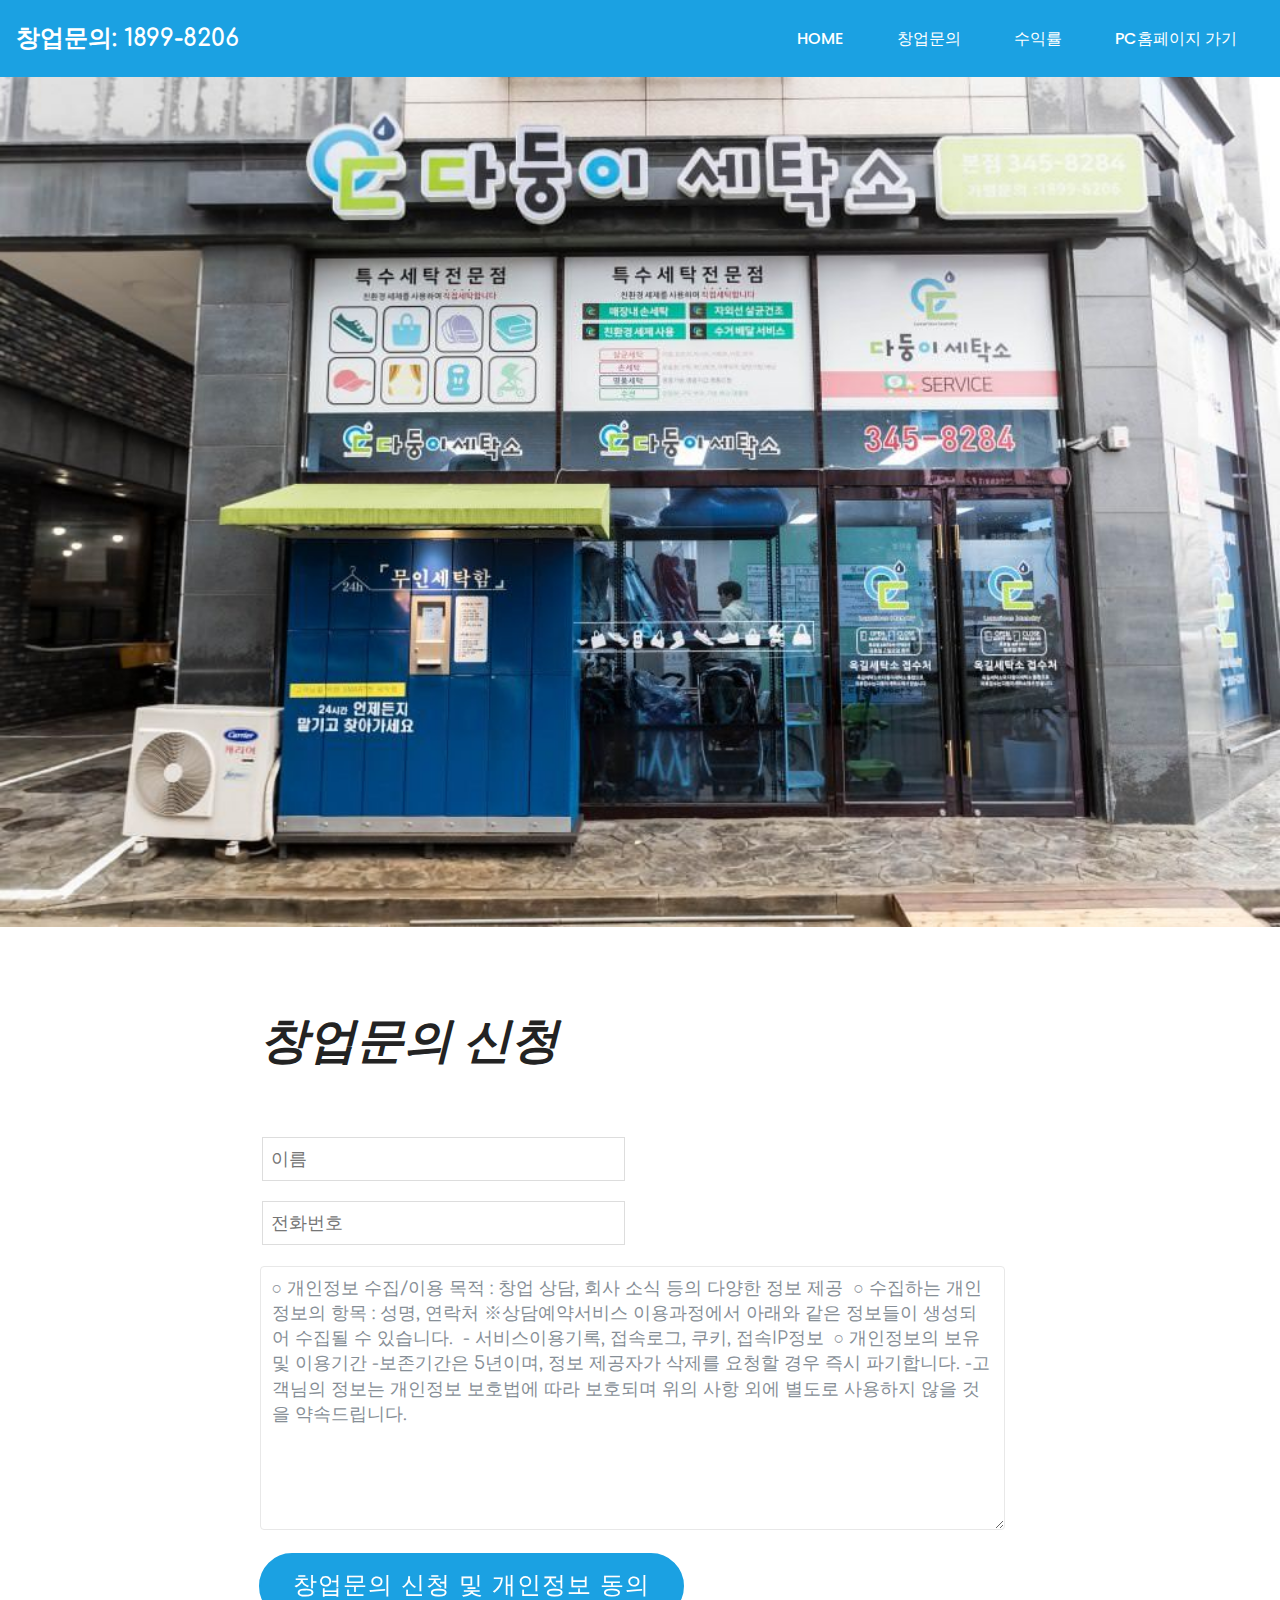
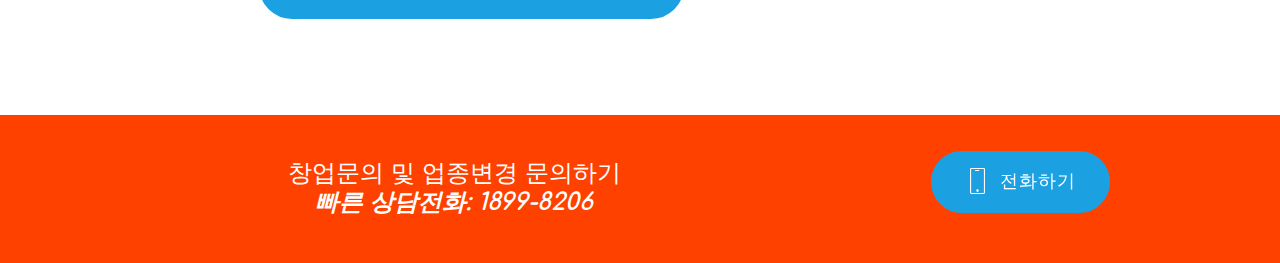
<file: db.html>
<!DOCTYPE html>
<html >
<head>
  <!-- Site made with Mobirise Website Builder v4.7.2, https://mobirise.com -->
  <meta charset="UTF-8">
  <meta http-equiv="X-UA-Compatible" content="IE=edge">
  <meta name="generator" content="Mobirise v4.7.2, mobirise.com">
  <meta name="viewport" content="width=device-width, initial-scale=1, minimum-scale=1">
  <link rel="shortcut icon" href="assets/images/logo2.png" type="image/x-icon">
  <meta name="description" content="">
  <title>db</title>
  <link rel="stylesheet" href="https://fonts.googleapis.com/css?family=Poppins:300,400,500,600,700">
  <link rel="stylesheet" href="assets/web/assets/mobirise-icons/mobirise-icons.css">
  <link rel="stylesheet" href="assets/bootstrap/css/bootstrap.min.css">
  <link rel="stylesheet" href="assets/bootstrap/css/bootstrap-grid.min.css">
  <link rel="stylesheet" href="assets/bootstrap/css/bootstrap-reboot.min.css">
  <link rel="stylesheet" href="assets/dropdown/css/style.css">
  <link rel="stylesheet" href="assets/theme/css/style.css">
  <link rel="stylesheet" href="assets/mobirise/css/mbr-additional.css" type="text/css">
  
  
  <!-- Facebook Pixel Code -->
<script>
!function(f,b,e,v,n,t,s){if(f.fbq)return;n=f.fbq=function(){n.callMethod?
n.callMethod.apply(n,arguments):n.queue.push(arguments)};if(!f._fbq)f._fbq=n;
n.push=n;n.loaded=!0;n.version='2.0';n.queue=[];t=b.createElement(e);t.async=!0;
t.src=v;s=b.getElementsByTagName(e)[0];s.parentNode.insertBefore(t,s)}(window,
document,'script','https://connect.facebook.net/en_US/fbevents.js');
fbq('init', '334374096729986');
fbq('track', 'PageView');
</script>
<noscript><img height="1" width="1" style="display:none"
src="https://www.facebook.com/tr?id=334374096729986&ev=PageView&noscript=1"
/></noscript>
<!-- DO NOT MODIFY -->
<!-- End Facebook Pixel Code -->
</head>
<body>

<!-- Google Analytics -->
<!-- Global site tag (gtag.js) - Google Analytics -->
<script async src="https://www.googletagmanager.com/gtag/js?id=UA-93839439-14"></script>
<script>
  window.dataLayer = window.dataLayer || [];
  function gtag(){dataLayer.push(arguments);}
  gtag('js', new Date());

  gtag('config', 'UA-93839439-14');
</script>

<!-- /Google Analytics -->


  <section class="menu cid-qMMxXJLkba" once="menu" id="menu1-1e">

    
    

    <nav class="navbar navbar-dropdown navbar-fixed-top navbar-expand-lg">
        <div class="navbar-brand">
            
            <span class="navbar-caption-wrap"><a class="navbar-caption text-white display-5" href="tel:1899-8206">창업문의: 1899-8206&nbsp;</a></span>
        </div>
        <button class="navbar-toggler" type="button" data-toggle="collapse" data-target="#navbarSupportedContent" aria-controls="navbarNavAltMarkup" aria-expanded="false" aria-label="Toggle navigation">
            <div class="hamburger">
                <span></span>
                <span></span>
                <span></span>
                <span></span>
            </div>
        </button>
      <div class="collapse navbar-collapse" id="navbarSupportedContent">
            <ul class="navbar-nav nav-dropdown nav-right" data-app-modern-menu="true"><li class="nav-item">
                    <a class="nav-link link text-white display-4" href="index.html">HOME</a>
                </li><li class="nav-item"><a class="nav-link link text-white display-4" href="db.html">창업문의</a></li>
                <li class="nav-item">
                    <a class="nav-link link text-white display-4" href="index.html#table1-19">수익률</a>
                </li>
                <li class="nav-item">
                    <a class="nav-link link text-white display-4" href="https://c11.kr/1cun">PC홈페이지 가기</a>
                </li></ul>
            
            
      </div>
    </nav>
</section>

<section once="footers" class="cid-qMMzba662f" id="footer1-1d">

    

    

    <div class="container">
        <div class="media-container-row align-center justify-content-center align-items-center">
            <div class="section-text m-2">
                <p class="mbr-text mbr-black mb-0 mbr-fonts-style display-7">dfdfdfdfdfdfdf</p>
            </div>
            
        </div>
    </div>
</section>

<section class="cid-qMPWNWsmao" id="image1-1g">

    

    
    <figure class="mbr-figure">
            <div class="image-block" style="width: 66%;">
                <img src="assets/images/batch-01i9593-1-1000x666.jpg" width="1400" alt="Mobirise" title="">
            </div>
    </figure>
</section>

<section class="cid-qMPWMbEfNv" id="form2-1f">

    

    
    <div class="container">
        <div class="row justify-content-center">
            <div class="form-1 col-md-8 col-sm-12" data-form-type="formoid">
                <h1 class="mbr-fonts-style mbr-section-heading display-2"><strong><em>창업문의 신청</em></strong></h1>
                <div data-form-alert="" hidden="">감사합니다. 창업문의 신청이 접수되었습니다.</div>
                <form class="mbr-form" action="https://mobirise.com/" method="post" data-form-title="My Mobirise Form"><input type="hidden" name="email" data-form-email="true" value="hXkyxwbP7FdggCQVsfpwqwa3N2HZy5jxnaMFKy/0TbTRyVb3ZEx0/ZUHkCl4huEPERAop3/6hBVV5HPfzjzA/xd8hfYn/xeoROKPzbBhmcM2/YkUAQof1vrv5yCHlpGW" data-form-field="Email">
                    <div class="row input-main">
                        <div class="col-md-6 input-wrap" data-for="name">
                            <input type="text" class="field display-7" name="name" data-form-field="Name" placeholder="이름" required="" id="name-form2-1f">
                        </div>
                        
                    </div>
                    <div class="row input-main">
                        
                        <div class="col-md-6 input-wrap" data-for="subject">
                            <input type="text" class="field display-7" name="sujbect" data-form-field="Subject" placeholder="전화번호" id="sujbect-form2-1f">
                        </div>
                    </div>
                    <div class="form-group" data-for="message">
                        <textarea type="text" class="form-control display-7" name="message" rows="7" placeholder="○ 개인정보 수집/이용 목적 : 창업 상담, 회사 소식 등의 다양한 정보 제공  ○ 수집하는 개인정보의 항목 : 성명, 연락처 ※상담예약서비스 이용과정에서 아래와 같은 정보들이 생성되어 수집될 수 있습니다.  - 서비스이용기록, 접속로그, 쿠키, 접속IP정보  ○ 개인정보의 보유 및 이용기간 -보존기간은 5년이며, 정보 제공자가 삭제를 요청할 경우 즉시 파기합니다. -고객님의 정보는 개인정보 보호법에 따라 보호되며 위의 사항 외에 별도로 사용하지 않을 것을 약속드립니다." data-form-field="Message" id="message-form2-1f"></textarea>
                    </div>
                    <span class="input-group-btn"><button href="" type="submit" class="btn btn-form btn-info display-5">창업문의 신청 및 개인정보 동의</button></span>
                </form>
            </div>
        </div>
   </div>
</section>

<section class="cid-qMPXDvBtUy" id="info1-1l">

    

    
    <div class="container text-center">
        <div class="row justify-content-center">
            <div class="col-md-8 section">
                <div class="section-title">
                    <h3 class="mbr-fonts-style mbr-section-title display-5">창업문의 및 업종변경 문의하기<br><strong><em>빠른 상담전화: 1899-8206</em></strong></h3>
                </div>
            </div>
            <div class="col-md-4 mbr-section-btn"><a href="tel:1899-8206" class="btn btn-info display-7"><span class="mbri-mobile mbr-iconfont mbr-iconfont-btn"></span>전화하기</a></div>
        </div>
    </div>
</section>


  <script src="assets/web/assets/jquery/jquery.min.js"></script>
  <script src="assets/popper/popper.min.js"></script>
  <script src="assets/bootstrap/js/bootstrap.min.js"></script>
  <script src="assets/smooth-scroll/smooth-scroll.js"></script>
  <script src="assets/dropdown/js/script.min.js"></script>
  <script src="assets/touch-swipe/jquery.touch-swipe.min.js"></script>
  <script src="assets/theme/js/script.js"></script>
  <script src="assets/formoid/formoid.min.js"></script>
  
  <script type="text/javascript">
/* <![CDATA[ */
var google_conversion_id = 977690298;
var google_custom_params = window.google_tag_params;
var google_remarketing_only = true;
/* ]]> */
</script>
<script type="text/javascript" src="//www.googleadservices.com/pagead/conversion.js">
</script>
<noscript>
<div style="display:inline;">
<img height="1" width="1" style="border-style:none;" alt="" src="//googleads.g.doubleclick.net/pagead/viewthroughconversion/977690298/?guid=ON&script=0"/>
</div>
</noscript>

<!-- Google Code for &#45796;&#46181;&#51060;&#49464;&#53441;&#49548; Conversion Page -->
<script type="text/javascript">
/* <![CDATA[ */
var google_conversion_id = 977690298;
var google_conversion_label = "nycRCJG_vH8Qur2Z0gM";
var google_remarketing_only = false;
/* ]]> */
</script>
<script type="text/javascript" src="//www.googleadservices.com/pagead/conversion.js">
</script>
<noscript>
<div style="display:inline;">
<img height="1" width="1" style="border-style:none;" alt="" src="//www.googleadservices.com/pagead/conversion/977690298/?label=nycRCJG_vH8Qur2Z0gM&guid=ON&script=0"/>
</div>
</noscript>

</body>
</html>
</file>
<file: assets/icon54/style.css>
@font-face {
    font-family: 'icon54';
    src: url('fonts/icon54.eot?uf6sbu');
    src: url('fonts/icon54.eot?uf6sbu#iefix') format('embedded-opentype'),
        url('fonts/icon54.ttf?uf6sbu') format('truetype'),
        url('fonts/icon54.woff?uf6sbu') format('woff'),
        url('fonts/icon54.svg?uf6sbu#icon54') format('svg');
    font-weight: normal;
    font-style: normal;
}

[class^='icon54-v1-'],
[class*=' icon54-v1-'] {
    /* use !important to prevent issues with browser extensions that change fonts */
    font-family: 'icon54' !important;
    speak: none;
    font-style: normal;
    font-weight: normal;
    font-variant: normal;
    text-transform: none;
    line-height: 1;

    /* Better Font Rendering =========== */
    -webkit-font-smoothing: antialiased;
    -moz-osx-font-smoothing: grayscale;
}

.icon54-v1-add-bag::before {
    content: '\e900';
}
.icon54-v1-add-cart2::before {
    content: '\e901';
}
.icon54-v1-add-chat1::before {
    content: '\e902';
}
.icon54-v1-add-chat2::before {
    content: '\e903';
}
.icon54-v1-add-chat3::before {
    content: '\e904';
}
.icon54-v1-bitcoin-bag::before {
    content: '\e905';
}
.icon54-v1-bitcoin-cart::before {
    content: '\e906';
}
.icon54-v1-cart::before {
    content: '\e907';
}
.icon54-v1-char-search2::before {
    content: '\e908';
}
.icon54-v1-chat-1::before {
    content: '\e909';
}
.icon54-v1-chat-2::before {
    content: '\e90a';
}
.icon54-v1-chat-3::before {
    content: '\e90b';
}
.icon54-v1-chat-bubble1::before {
    content: '\e90c';
}
.icon54-v1-chat-bubble2::before {
    content: '\e90d';
}
.icon54-v1-chat-bubble4::before {
    content: '\e90e';
}
.icon54-v1-chat-bubble5::before {
    content: '\e90f';
}
.icon54-v1-chat-buble3::before {
    content: '\e910';
}
.icon54-v1-chat-delete1::before {
    content: '\e911';
}
.icon54-v1-chat-delete2::before {
    content: '\e912';
}
.icon54-v1-chat-delete3::before {
    content: '\e913';
}
.icon54-v1-chat-error1::before {
    content: '\e914';
}
.icon54-v1-chat-error2::before {
    content: '\e915';
}
.icon54-v1-chat-error3::before {
    content: '\e916';
}
.icon54-v1-chat-help1::before {
    content: '\e917';
}
.icon54-v1-chat-help2::before {
    content: '\e918';
}
.icon54-v1-chat-help3::before {
    content: '\e919';
}
.icon54-v1-chat-remouve1::before {
    content: '\e91a';
}
.icon54-v1-chat-remouve2::before {
    content: '\e91b';
}
.icon54-v1-chat-remouve3::before {
    content: '\e91c';
}
.icon54-v1-chat-search1::before {
    content: '\e91d';
}
.icon54-v1-chat-search3::before {
    content: '\e91e';
}
.icon54-v1-chat-settings1::before {
    content: '\e91f';
}
.icon54-v1-chat-settings2::before {
    content: '\e920';
}
.icon54-v1-chat-settings3::before {
    content: '\e921';
}
.icon54-v1-chat-user1::before {
    content: '\e922';
}
.icon54-v1-chat-user2::before {
    content: '\e923';
}
.icon54-v1-chat-user3::before {
    content: '\e924';
}
.icon54-v1-chat-user4::before {
    content: '\e925';
}
.icon54-v1-check-out::before {
    content: '\e926';
}
.icon54-v1-clear-bag::before {
    content: '\e927';
}
.icon54-v1-clear-cart2::before {
    content: '\e928';
}
.icon54-v1-conference-chat::before {
    content: '\e929';
}
.icon54-v1-conference-speach::before {
    content: '\e92a';
}
.icon54-v1-credit-card::before {
    content: '\e92b';
}
.icon54-v1-cuppon::before {
    content: '\e92c';
}
.icon54-v1-dismiss-bag::before {
    content: '\e92d';
}
.icon54-v1-dismiss-cart::before {
    content: '\e92e';
}
.icon54-v1-dismiss-chat1::before {
    content: '\e92f';
}
.icon54-v1-dismiss-chat2::before {
    content: '\e930';
}
.icon54-v1-dismiss-chat3::before {
    content: '\e931';
}
.icon54-v1-dollar-bag::before {
    content: '\e932';
}
.icon54-v1-dollar-cart::before {
    content: '\e933';
}
.icon54-v1-done-bag::before {
    content: '\e934';
}
.icon54-v1-done-cat::before {
    content: '\e935';
}
.icon54-v1-dream-bubble1::before {
    content: '\e936';
}
.icon54-v1-dream-bubble2::before {
    content: '\e937';
}
.icon54-v1-dreamimg-2::before {
    content: '\e938';
}
.icon54-v1-dreaming-1::before {
    content: '\e939';
}
.icon54-v1-euro-bag::before {
    content: '\e93a';
}
.icon54-v1-euro-cart::before {
    content: '\e93b';
}
.icon54-v1-favorite-bag::before {
    content: '\e93c';
}
.icon54-v1-favorite-cart::before {
    content: '\e93d';
}
.icon54-v1-favorite-chat1::before {
    content: '\e93e';
}
.icon54-v1-favorite-chat2::before {
    content: '\e93f';
}
.icon54-v1-favorite-chat3::before {
    content: '\e940';
}
.icon54-v1-full-cart2::before {
    content: '\e941';
}
.icon54-v1-gift-box2::before {
    content: '\e942';
}
.icon54-v1-gift-card2::before {
    content: '\e943';
}
.icon54-v1-home-bag::before {
    content: '\e944';
}
.icon54-v1-hot-offer::before {
    content: '\e945';
}
.icon54-v1-mobile-shopping1::before {
    content: '\e946';
}
.icon54-v1-mobile-shopping2::before {
    content: '\e947';
}
.icon54-v1-on-sale2::before {
    content: '\e948';
}
.icon54-v1-on-sale::before {
    content: '\e949';
}
.icon54-v1-online-shopping1::before {
    content: '\e94a';
}
.icon54-v1-online-store::before {
    content: '\e94b';
}
.icon54-v1-open-box::before {
    content: '\e94c';
}
.icon54-v1-pound-bag::before {
    content: '\e94d';
}
.icon54-v1-pound-cart::before {
    content: '\e94e';
}
.icon54-v1-remouve-bag::before {
    content: '\e94f';
}
.icon54-v1-remouve-cart2::before {
    content: '\e950';
}
.icon54-v1-rotate-2::before {
    content: '\e951';
}
.icon54-v1-search-bag::before {
    content: '\e952';
}
.icon54-v1-search-cart::before {
    content: '\e953';
}
.icon54-v1-secure-shopping3::before {
    content: '\e954';
}
.icon54-v1-secure-shopping4::before {
    content: '\e955';
}
.icon54-v1-secure-shopping5::before {
    content: '\e956';
}
.icon54-v1-share-conversation1::before {
    content: '\e957';
}
.icon54-v1-share-conversation2::before {
    content: '\e958';
}
.icon54-v1-share-conversation3::before {
    content: '\e959';
}
.icon54-v1-shipping-box::before {
    content: '\e95a';
}
.icon54-v1-shipping-scedule::before {
    content: '\e95b';
}
.icon54-v1-shipping::before {
    content: '\e95c';
}
.icon54-v1-shopping-bag::before {
    content: '\e95d';
}
.icon54-v1-video-message::before {
    content: '\e95e';
}
.icon54-v1-voice-message::before {
    content: '\e95f';
}
.icon54-v1-web-shop1::before {
    content: '\e960';
}
.icon54-v1-web-shop2::before {
    content: '\e961';
}
.icon54-v1-web-shop3::before {
    content: '\e962';
}
.icon54-v1-d-blockchart1::before {
    content: '\e963';
}
.icon54-v1-112::before {
    content: '\e964';
}
.icon54-v1-911::before {
    content: '\e965';
}
.icon54-v1-add-call::before {
    content: '\e966';
}
.icon54-v1-balloons::before {
    content: '\e967';
}
.icon54-v1-baseball-cap::before {
    content: '\e968';
}
.icon54-v1-bat-man::before {
    content: '\e969';
}
.icon54-v1-block-call::before {
    content: '\e96a';
}
.icon54-v1-block-chart1::before {
    content: '\e96b';
}
.icon54-v1-block-chart2::before {
    content: '\e96c';
}
.icon54-v1-block-chart3::before {
    content: '\e96d';
}
.icon54-v1-bluetuth-phonespeaker::before {
    content: '\e96e';
}
.icon54-v1-call-24h::before {
    content: '\e96f';
}
.icon54-v1-call-center24h::before {
    content: '\e970';
}
.icon54-v1-call-forward::before {
    content: '\e971';
}
.icon54-v1-call-made::before {
    content: '\e972';
}
.icon54-v1-call-recieved::before {
    content: '\e973';
}
.icon54-v1-call-reservation::before {
    content: '\e974';
}
.icon54-v1-clear-call::before {
    content: '\e975';
}
.icon54-v1-crain-hook::before {
    content: '\e976';
}
.icon54-v1-decreasing-chart1::before {
    content: '\e977';
}
.icon54-v1-decreasing-chart2::before {
    content: '\e978';
}
.icon54-v1-delayed-call::before {
    content: '\e979';
}
.icon54-v1-diagram-1::before {
    content: '\e97a';
}
.icon54-v1-diagram-2::before {
    content: '\e97b';
}
.icon54-v1-diagram-3::before {
    content: '\e97c';
}
.icon54-v1-diagram-4::before {
    content: '\e97d';
}
.icon54-v1-dial-pad2::before {
    content: '\e97e';
}
.icon54-v1-dot-chart1::before {
    content: '\e97f';
}
.icon54-v1-dot-chart2::before {
    content: '\e980';
}
.icon54-v1-dot-chart3::before {
    content: '\e981';
}
.icon54-v1-enter-1::before {
    content: '\e982';
}
.icon54-v1-enter-2::before {
    content: '\e983';
}
.icon54-v1-exit-1::before {
    content: '\e984';
}
.icon54-v1-exit-2::before {
    content: '\e985';
}
.icon54-v1-fax-phone::before {
    content: '\e986';
}
.icon54-v1-fragment-chart::before {
    content: '\e987';
}
.icon54-v1-hold-theline::before {
    content: '\e988';
}
.icon54-v1-id-tag::before {
    content: '\e989';
}
.icon54-v1-increasing-chart1::before {
    content: '\e98a';
}
.icon54-v1-increasing-chart2::before {
    content: '\e98b';
}
.icon54-v1-key-2::before {
    content: '\e98c';
}
.icon54-v1-key-hole1::before {
    content: '\e98d';
}
.icon54-v1-key-hole2::before {
    content: '\e98e';
}
.icon54-v1-landscape-chart::before {
    content: '\e98f';
}
.icon54-v1-line-chart1::before {
    content: '\e990';
}
.icon54-v1-line-chart2::before {
    content: '\e991';
}
.icon54-v1-line-chart3::before {
    content: '\e992';
}
.icon54-v1-lock-1::before {
    content: '\e993';
}
.icon54-v1-lock-call::before {
    content: '\e994';
}
.icon54-v1-lock-user1::before {
    content: '\e995';
}
.icon54-v1-lock-user2::before {
    content: '\e996';
}
.icon54-v1-login-form1::before {
    content: '\e997';
}
.icon54-v1-login-form2::before {
    content: '\e998';
}
.icon54-v1-marge-call::before {
    content: '\e999';
}
.icon54-v1-missed-call::before {
    content: '\e99a';
}
.icon54-v1-name-tag::before {
    content: '\e99b';
}
.icon54-v1-open-lock::before {
    content: '\e99c';
}
.icon54-v1-pause-call::before {
    content: '\e99d';
}
.icon54-v1-phone-1::before {
    content: '\e99e';
}
.icon54-v1-phone-2::before {
    content: '\e99f';
}
.icon54-v1-phone-3::before {
    content: '\e9a0';
}
.icon54-v1-phone-4::before {
    content: '\e9a1';
}
.icon54-v1-phone-book::before {
    content: '\e9a2';
}
.icon54-v1-phone-box::before {
    content: '\e9a3';
}
.icon54-v1-phone-intalk::before {
    content: '\e9a4';
}
.icon54-v1-phone-ring::before {
    content: '\e9a5';
}
.icon54-v1-phone-shopping::before {
    content: '\e9a6';
}
.icon54-v1-pie-chart1::before {
    content: '\e9a7';
}
.icon54-v1-pie-chart2::before {
    content: '\e9a8';
}
.icon54-v1-pie-chart3::before {
    content: '\e9a9';
}
.icon54-v1-pin-code::before {
    content: '\e9aa';
}
.icon54-v1-public-phone::before {
    content: '\e9ab';
}
.icon54-v1-recall::before {
    content: '\e9ac';
}
.icon54-v1-record-call::before {
    content: '\e9ad';
}
.icon54-v1-remouve-call::before {
    content: '\e9ae';
}
.icon54-v1-ring-chart1::before {
    content: '\e9af';
}
.icon54-v1-ring-chart2::before {
    content: '\e9b0';
}
.icon54-v1-signal-0::before {
    content: '\e9b1';
}
.icon54-v1-signal-1::before {
    content: '\e9b2';
}
.icon54-v1-signal-2::before {
    content: '\e9b3';
}
.icon54-v1-signal-3::before {
    content: '\e9b4';
}
.icon54-v1-signal-4::before {
    content: '\e9b5';
}
.icon54-v1-signal-5::before {
    content: '\e9b6';
}
.icon54-v1-sinus::before {
    content: '\e9b7';
}
.icon54-v1-split-call::before {
    content: '\e9b8';
}
.icon54-v1-success-chart::before {
    content: '\e9b9';
}
.icon54-v1-table-chart1::before {
    content: '\e9ba';
}
.icon54-v1-table-chart2::before {
    content: '\e9bb';
}
.icon54-v1-tangent::before {
    content: '\e9bc';
}
.icon54-v1-bedroom::before {
    content: '\e9bd';
}
.icon54-v1-fingertouch::before {
    content: '\e9be';
}
.icon54-v1-hour::before {
    content: '\e9bf';
}
.icon54-v1-bedroom2::before {
    content: '\e9c0';
}
.icon54-v1-files::before {
    content: '\e9c1';
}
.icon54-v1-fingertouch2::before {
    content: '\e9c2';
}
.icon54-v1-files2::before {
    content: '\e9c3';
}
.icon54-v1-fingertouch3::before {
    content: '\e9c4';
}
.icon54-v1-starbed::before {
    content: '\e9c5';
}
.icon54-v1-g-network::before {
    content: '\e9c6';
}
.icon54-v1-gp-doc::before {
    content: '\e9c7';
}
.icon54-v1-fingerroatate::before {
    content: '\e9c8';
}
.icon54-v1-fingertouch4::before {
    content: '\e9c9';
}
.icon54-v1-g-network2::before {
    content: '\e9ca';
}
.icon54-v1-starhotel1::before {
    content: '\e9cb';
}
.icon54-v1-starhotel2::before {
    content: '\e9cc';
}
.icon54-v1-ball::before {
    content: '\e9cd';
}
.icon54-v1-min::before {
    content: '\e9ce';
}
.icon54-v1-by7::before {
    content: '\e9cf';
}
.icon54-v1-min2::before {
    content: '\e9d0';
}
.icon54-v1-min3::before {
    content: '\e9d1';
}
.icon54-v1-abascus-calculator::before {
    content: '\e9d2';
}
.icon54-v1-accordion::before {
    content: '\e9d3';
}
.icon54-v1-acrobat-file::before {
    content: '\e9d4';
}
.icon54-v1-add-basket::before {
    content: '\e9d5';
}
.icon54-v1-add-bookmark::before {
    content: '\e9d6';
}
.icon54-v1-add-card::before {
    content: '\e9d7';
}
.icon54-v1-add-cart::before {
    content: '\e9d8';
}
.icon54-v1-add-cloud::before {
    content: '\e9d9';
}
.icon54-v1-add-doc::before {
    content: '\e9da';
}
.icon54-v1-add-file::before {
    content: '\e9db';
}
.icon54-v1-add-folder::before {
    content: '\e9dc';
}
.icon54-v1-add-location::before {
    content: '\e9dd';
}
.icon54-v1-add-mail::before {
    content: '\e9de';
}
.icon54-v1-add-wifi::before {
    content: '\e9df';
}
.icon54-v1-addon-setting::before {
    content: '\e9e0';
}
.icon54-v1-addvertise::before {
    content: '\e9e1';
}
.icon54-v1-adobe-flashplayer::before {
    content: '\e9e2';
}
.icon54-v1-adobe::before {
    content: '\e9e3';
}
.icon54-v1-aif-doc::before {
    content: '\e9e4';
}
.icon54-v1-air-conditioner2::before {
    content: '\e9e5';
}
.icon54-v1-air-conditioner::before {
    content: '\e9e6';
}
.icon54-v1-air-conditioner1::before {
    content: '\e9e7';
}
.icon54-v1-airbnb::before {
    content: '\e9e8';
}
.icon54-v1-alambic::before {
    content: '\e9e9';
}
.icon54-v1-alarm-clock1::before {
    content: '\e9ea';
}
.icon54-v1-alarm-clock2::before {
    content: '\e9eb';
}
.icon54-v1-alarm-clock3::before {
    content: '\e9ec';
}
.icon54-v1-alarm-sound::before {
    content: '\e9ed';
}
.icon54-v1-align-center::before {
    content: '\e9ee';
}
.icon54-v1-align-left::before {
    content: '\e9ef';
}
.icon54-v1-align-right::before {
    content: '\e9f0';
}
.icon54-v1-all-directions::before {
    content: '\e9f1';
}
.icon54-v1-allert-card::before {
    content: '\e9f2';
}
.icon54-v1-alligator::before {
    content: '\e9f3';
}
.icon54-v1-alphabet-list::before {
    content: '\e9f4';
}
.icon54-v1-alu-recycle::before {
    content: '\e9f5';
}
.icon54-v1-amazon::before {
    content: '\e9f6';
}
.icon54-v1-ambulance-1::before {
    content: '\e9f7';
}
.icon54-v1-ambulance::before {
    content: '\e9f8';
}
.icon54-v1-amd::before {
    content: '\e9f9';
}
.icon54-v1-amex-2::before {
    content: '\e9fa';
}
.icon54-v1-amex::before {
    content: '\e9fb';
}
.icon54-v1-amplifier-1::before {
    content: '\e9fc';
}
.icon54-v1-amplifier-2::before {
    content: '\e9fd';
}
.icon54-v1-analogue-antenna::before {
    content: '\e9fe';
}
.icon54-v1-anchor::before {
    content: '\e9ff';
}
.icon54-v1-android::before {
    content: '\ea00';
}
.icon54-v1-angel2::before {
    content: '\ea01';
}
.icon54-v1-angel::before {
    content: '\ea02';
}
.icon54-v1-angry-birds2::before {
    content: '\ea03';
}
.icon54-v1-angry-birds::before {
    content: '\ea04';
}
.icon54-v1-anonymous-1::before {
    content: '\ea05';
}
.icon54-v1-anonymous-2::before {
    content: '\ea06';
}
.icon54-v1-ant::before {
    content: '\ea07';
}
.icon54-v1-antilop::before {
    content: '\ea08';
}
.icon54-v1-app-setting::before {
    content: '\ea09';
}
.icon54-v1-apple2::before {
    content: '\ea0a';
}
.icon54-v1-apple::before {
    content: '\ea0b';
}
.icon54-v1-appstore-2::before {
    content: '\ea0c';
}
.icon54-v1-arc-phisics::before {
    content: '\ea0d';
}
.icon54-v1-arcade::before {
    content: '\ea0e';
}
.icon54-v1-archery-1::before {
    content: '\ea0f';
}
.icon54-v1-archery-2::before {
    content: '\ea10';
}
.icon54-v1-aries::before {
    content: '\ea11';
}
.icon54-v1-army-solider::before {
    content: '\ea12';
}
.icon54-v1-artboard::before {
    content: '\ea13';
}
.icon54-v1-astronaut::before {
    content: '\ea14';
}
.icon54-v1-at-symbol::before {
    content: '\ea15';
}
.icon54-v1-ati::before {
    content: '\ea16';
}
.icon54-v1-atm-1::before {
    content: '\ea17';
}
.icon54-v1-atm-2::before {
    content: '\ea18';
}
.icon54-v1-atm-3::before {
    content: '\ea19';
}
.icon54-v1-atom::before {
    content: '\ea1a';
}
.icon54-v1-atomic-reactor::before {
    content: '\ea1b';
}
.icon54-v1-attach-file::before {
    content: '\ea1c';
}
.icon54-v1-attache-mail::before {
    content: '\ea1d';
}
.icon54-v1-attacher::before {
    content: '\ea1e';
}
.icon54-v1-attention-cloud::before {
    content: '\ea1f';
}
.icon54-v1-attention1-doc::before {
    content: '\ea20';
}
.icon54-v1-attention2-doc::before {
    content: '\ea21';
}
.icon54-v1-auction::before {
    content: '\ea22';
}
.icon54-v1-auto-flash::before {
    content: '\ea23';
}
.icon54-v1-auto-gearbox::before {
    content: '\ea24';
}
.icon54-v1-aux-cabel::before {
    content: '\ea25';
}
.icon54-v1-avi-doc::before {
    content: '\ea26';
}
.icon54-v1-backward-button::before {
    content: '\ea27';
}
.icon54-v1-backward::before {
    content: '\ea28';
}
.icon54-v1-bacteria-1::before {
    content: '\ea29';
}
.icon54-v1-bacteria-4::before {
    content: '\ea2a';
}
.icon54-v1-bad-pig::before {
    content: '\ea2b';
}
.icon54-v1-badminton::before {
    content: '\ea2c';
}
.icon54-v1-bag-1::before {
    content: '\ea2d';
}
.icon54-v1-bag-2::before {
    content: '\ea2e';
}
.icon54-v1-balance-1::before {
    content: '\ea2f';
}
.icon54-v1-balance-2::before {
    content: '\ea30';
}
.icon54-v1-bald-male::before {
    content: '\ea31';
}
.icon54-v1-ball-pen::before {
    content: '\ea32';
}
.icon54-v1-baloon::before {
    content: '\ea33';
}
.icon54-v1-banana::before {
    content: '\ea34';
}
.icon54-v1-banch::before {
    content: '\ea35';
}
.icon54-v1-bank-1::before {
    content: '\ea36';
}
.icon54-v1-bank-2::before {
    content: '\ea37';
}
.icon54-v1-bank3::before {
    content: '\ea38';
}
.icon54-v1-barbeque::before {
    content: '\ea39';
}
.icon54-v1-barcode-scanner::before {
    content: '\ea3a';
}
.icon54-v1-barcode::before {
    content: '\ea3b';
}
.icon54-v1-barrow::before {
    content: '\ea3c';
}
.icon54-v1-baseball-2::before {
    content: '\ea3d';
}
.icon54-v1-baseball::before {
    content: '\ea3e';
}
.icon54-v1-basket-1::before {
    content: '\ea3f';
}
.icon54-v1-basket-2::before {
    content: '\ea40';
}
.icon54-v1-basket-ball::before {
    content: '\ea41';
}
.icon54-v1-basket::before {
    content: '\ea42';
}
.icon54-v1-bass-key::before {
    content: '\ea43';
}
.icon54-v1-bat::before {
    content: '\ea44';
}
.icon54-v1-bath-robe::before {
    content: '\ea45';
}
.icon54-v1-battery2::before {
    content: '\ea46';
}
.icon54-v1-battery-0::before {
    content: '\ea47';
}
.icon54-v1-battery-1::before {
    content: '\ea48';
}
.icon54-v1-battery-2::before {
    content: '\ea49';
}
.icon54-v1-battery-3::before {
    content: '\ea4a';
}
.icon54-v1-battery-4::before {
    content: '\ea4b';
}
.icon54-v1-battery::before {
    content: '\ea4c';
}
.icon54-v1-battrey-charge::before {
    content: '\ea4d';
}
.icon54-v1-beach-ball::before {
    content: '\ea4e';
}
.icon54-v1-beanie-hat::before {
    content: '\ea4f';
}
.icon54-v1-bear::before {
    content: '\ea50';
}
.icon54-v1-beard-man::before {
    content: '\ea51';
}
.icon54-v1-beatle::before {
    content: '\ea52';
}
.icon54-v1-beats::before {
    content: '\ea53';
}
.icon54-v1-bee::before {
    content: '\ea54';
}
.icon54-v1-beer-mug::before {
    content: '\ea55';
}
.icon54-v1-behance::before {
    content: '\ea56';
}
.icon54-v1-bell2::before {
    content: '\ea57';
}
.icon54-v1-bell::before {
    content: '\ea58';
}
.icon54-v1-bellboy::before {
    content: '\ea59';
}
.icon54-v1-bellhop::before {
    content: '\ea5a';
}
.icon54-v1-belt::before {
    content: '\ea5b';
}
.icon54-v1-benjo::before {
    content: '\ea5c';
}
.icon54-v1-bezier-1::before {
    content: '\ea5d';
}
.icon54-v1-bezier-2::before {
    content: '\ea5e';
}
.icon54-v1-big-eye::before {
    content: '\ea5f';
}
.icon54-v1-big-jack::before {
    content: '\ea60';
}
.icon54-v1-big-shopping::before {
    content: '\ea61';
}
.icon54-v1-big-smile::before {
    content: '\ea62';
}
.icon54-v1-bike-1::before {
    content: '\ea63';
}
.icon54-v1-bike-2::before {
    content: '\ea64';
}
.icon54-v1-bike-3::before {
    content: '\ea65';
}
.icon54-v1-bike::before {
    content: '\ea66';
}
.icon54-v1-bikini::before {
    content: '\ea67';
}
.icon54-v1-binders::before {
    content: '\ea68';
}
.icon54-v1-bing::before {
    content: '\ea69';
}
.icon54-v1-binocular::before {
    content: '\ea6a';
}
.icon54-v1-bio-1::before {
    content: '\ea6b';
}
.icon54-v1-bio-2::before {
    content: '\ea6c';
}
.icon54-v1-bio-ennergy::before {
    content: '\ea6d';
}
.icon54-v1-bio-gas::before {
    content: '\ea6e';
}
.icon54-v1-biohazzard::before {
    content: '\ea6f';
}
.icon54-v1-bitcoin-2::before {
    content: '\ea70';
}
.icon54-v1-bitcoin-3::before {
    content: '\ea71';
}
.icon54-v1-bitcoin-cloud::before {
    content: '\ea72';
}
.icon54-v1-bitcoin-doc::before {
    content: '\ea73';
}
.icon54-v1-black-friday::before {
    content: '\ea74';
}
.icon54-v1-blank-file::before {
    content: '\ea75';
}
.icon54-v1-blend-tool::before {
    content: '\ea76';
}
.icon54-v1-blogger::before {
    content: '\ea77';
}
.icon54-v1-blood-drop::before {
    content: '\ea78';
}
.icon54-v1-bluetuth::before {
    content: '\ea79';
}
.icon54-v1-blututh-headset::before {
    content: '\ea7a';
}
.icon54-v1-boiled-egg::before {
    content: '\ea7b';
}
.icon54-v1-bold::before {
    content: '\ea7c';
}
.icon54-v1-bomb::before {
    content: '\ea7d';
}
.icon54-v1-bomber-man::before {
    content: '\ea7e';
}
.icon54-v1-bookmark-1::before {
    content: '\ea7f';
}
.icon54-v1-bookmark-2::before {
    content: '\ea80';
}
.icon54-v1-bookmark-3::before {
    content: '\ea81';
}
.icon54-v1-bookmark-4::before {
    content: '\ea82';
}
.icon54-v1-bookmark-settings::before {
    content: '\ea83';
}
.icon54-v1-bookmark-site2::before {
    content: '\ea84';
}
.icon54-v1-bookmark-site::before {
    content: '\ea85';
}
.icon54-v1-bookmarked-file::before {
    content: '\ea86';
}
.icon54-v1-boot::before {
    content: '\ea87';
}
.icon54-v1-botcoin-1::before {
    content: '\ea88';
}
.icon54-v1-bow-tie::before {
    content: '\ea89';
}
.icon54-v1-bow::before {
    content: '\ea8a';
}
.icon54-v1-bowler-hat::before {
    content: '\ea8b';
}
.icon54-v1-bowling-ball::before {
    content: '\ea8c';
}
.icon54-v1-bowling::before {
    content: '\ea8d';
}
.icon54-v1-boxing-bag::before {
    content: '\ea8e';
}
.icon54-v1-boxing-glov::before {
    content: '\ea8f';
}
.icon54-v1-boxing-helmet::before {
    content: '\ea90';
}
.icon54-v1-boxing-ring::before {
    content: '\ea91';
}
.icon54-v1-bra::before {
    content: '\ea92';
}
.icon54-v1-brain::before {
    content: '\ea93';
}
.icon54-v1-bread::before {
    content: '\ea94';
}
.icon54-v1-breakout::before {
    content: '\ea95';
}
.icon54-v1-bridge::before {
    content: '\ea96';
}
.icon54-v1-briefcase-1::before {
    content: '\ea97';
}
.icon54-v1-briefcase-2::before {
    content: '\ea98';
}
.icon54-v1-brightness-2::before {
    content: '\ea99';
}
.icon54-v1-brightness-3::before {
    content: '\ea9a';
}
.icon54-v1-brigthness-1::before {
    content: '\ea9b';
}
.icon54-v1-broken-glas::before {
    content: '\ea9c';
}
.icon54-v1-broken-heart::before {
    content: '\ea9d';
}
.icon54-v1-broken-link::before {
    content: '\ea9e';
}
.icon54-v1-brush-1::before {
    content: '\ea9f';
}
.icon54-v1-brush-2::before {
    content: '\eaa0';
}
.icon54-v1-bucket::before {
    content: '\eaa1';
}
.icon54-v1-buddybuilding::before {
    content: '\eaa2';
}
.icon54-v1-bug-protect::before {
    content: '\eaa3';
}
.icon54-v1-bullet-list::before {
    content: '\eaa4';
}
.icon54-v1-bulleted-list::before {
    content: '\eaa5';
}
.icon54-v1-bus-1::before {
    content: '\eaa6';
}
.icon54-v1-bus-2::before {
    content: '\eaa7';
}
.icon54-v1-bus-3::before {
    content: '\eaa8';
}
.icon54-v1-busi-2::before {
    content: '\eaa9';
}
.icon54-v1-business-man::before {
    content: '\eaaa';
}
.icon54-v1-business-woman::before {
    content: '\eaab';
}
.icon54-v1-busy-1::before {
    content: '\eaac';
}
.icon54-v1-butterfly::before {
    content: '\eaad';
}
.icon54-v1-button::before {
    content: '\eaae';
}
.icon54-v1-cab::before {
    content: '\eaaf';
}
.icon54-v1-cabine-lift::before {
    content: '\eab0';
}
.icon54-v1-cactus::before {
    content: '\eab1';
}
.icon54-v1-caffe-bean::before {
    content: '\eab2';
}
.icon54-v1-caffe-mug::before {
    content: '\eab3';
}
.icon54-v1-calculator-1::before {
    content: '\eab4';
}
.icon54-v1-calculator-2::before {
    content: '\eab5';
}
.icon54-v1-calculator-3::before {
    content: '\eab6';
}
.icon54-v1-calculator-4::before {
    content: '\eab7';
}
.icon54-v1-calendar-clock::before {
    content: '\eab8';
}
.icon54-v1-calendar::before {
    content: '\eab9';
}
.icon54-v1-call::before {
    content: '\eaba';
}
.icon54-v1-camel::before {
    content: '\eabb';
}
.icon54-v1-camera-12::before {
    content: '\eabc';
}
.icon54-v1-camera-1::before {
    content: '\eabd';
}
.icon54-v1-camera-22::before {
    content: '\eabe';
}
.icon54-v1-camera-2::before {
    content: '\eabf';
}
.icon54-v1-camera-3::before {
    content: '\eac0';
}
.icon54-v1-camera-42::before {
    content: '\eac1';
}
.icon54-v1-camera-4::before {
    content: '\eac2';
}
.icon54-v1-camera-5::before {
    content: '\eac3';
}
.icon54-v1-camera-6::before {
    content: '\eac4';
}
.icon54-v1-camera-7::before {
    content: '\eac5';
}
.icon54-v1-camera-8::before {
    content: '\eac6';
}
.icon54-v1-camera-9::before {
    content: '\eac7';
}
.icon54-v1-camera-rear::before {
    content: '\eac8';
}
.icon54-v1-camera-roll::before {
    content: '\eac9';
}
.icon54-v1-camp-bag::before {
    content: '\eaca';
}
.icon54-v1-camp-fire2::before {
    content: '\eacb';
}
.icon54-v1-camp-fire::before {
    content: '\eacc';
}
.icon54-v1-camping-knief::before {
    content: '\eacd';
}
.icon54-v1-candell::before {
    content: '\eace';
}
.icon54-v1-candy-stick::before {
    content: '\eacf';
}
.icon54-v1-candy::before {
    content: '\ead0';
}
.icon54-v1-captain-america::before {
    content: '\ead1';
}
.icon54-v1-car-1::before {
    content: '\ead2';
}
.icon54-v1-car-2::before {
    content: '\ead3';
}
.icon54-v1-car-3::before {
    content: '\ead4';
}
.icon54-v1-car-airpump::before {
    content: '\ead5';
}
.icon54-v1-car-secure::before {
    content: '\ead6';
}
.icon54-v1-car-service::before {
    content: '\ead7';
}
.icon54-v1-car-wash::before {
    content: '\ead8';
}
.icon54-v1-card-pay::before {
    content: '\ead9';
}
.icon54-v1-card-validity::before {
    content: '\eada';
}
.icon54-v1-cargo-ship::before {
    content: '\eadb';
}
.icon54-v1-carnaval::before {
    content: '\eadc';
}
.icon54-v1-carrot::before {
    content: '\eadd';
}
.icon54-v1-cart-1::before {
    content: '\eade';
}
.icon54-v1-cart-2::before {
    content: '\eadf';
}
.icon54-v1-cart-done::before {
    content: '\eae0';
}
.icon54-v1-cash-pay::before {
    content: '\eae1';
}
.icon54-v1-cash-payment::before {
    content: '\eae2';
}
.icon54-v1-cassette::before {
    content: '\eae3';
}
.icon54-v1-cat::before {
    content: '\eae4';
}
.icon54-v1-cd-case::before {
    content: '\eae5';
}
.icon54-v1-cello::before {
    content: '\eae6';
}
.icon54-v1-celsius::before {
    content: '\eae7';
}
.icon54-v1-chaplin::before {
    content: '\eae8';
}
.icon54-v1-character-spacing::before {
    content: '\eae9';
}
.icon54-v1-check-file::before {
    content: '\eaea';
}
.icon54-v1-check::before {
    content: '\eaeb';
}
.icon54-v1-checkout-bitcoin1::before {
    content: '\eaec';
}
.icon54-v1-checkout-bitcoin2::before {
    content: '\eaed';
}
.icon54-v1-checkout-dollar1::before {
    content: '\eaee';
}
.icon54-v1-checkout-dollar2::before {
    content: '\eaef';
}
.icon54-v1-checkout-euro1::before {
    content: '\eaf0';
}
.icon54-v1-checkout-euro2::before {
    content: '\eaf1';
}
.icon54-v1-checkout-pound1::before {
    content: '\eaf2';
}
.icon54-v1-checout-pound2::before {
    content: '\eaf3';
}
.icon54-v1-cheese::before {
    content: '\eaf4';
}
.icon54-v1-cheetah::before {
    content: '\eaf5';
}
.icon54-v1-chef::before {
    content: '\eaf6';
}
.icon54-v1-cherry::before {
    content: '\eaf7';
}
.icon54-v1-chess::before {
    content: '\eaf8';
}
.icon54-v1-chicken-leg::before {
    content: '\eaf9';
}
.icon54-v1-chicken::before {
    content: '\eafa';
}
.icon54-v1-chilly::before {
    content: '\eafb';
}
.icon54-v1-chimney::before {
    content: '\eafc';
}
.icon54-v1-chip::before {
    content: '\eafd';
}
.icon54-v1-christmas-decoration::before {
    content: '\eafe';
}
.icon54-v1-christmas-light::before {
    content: '\eaff';
}
.icon54-v1-christmas-star::before {
    content: '\eb00';
}
.icon54-v1-christmas-tree::before {
    content: '\eb01';
}
.icon54-v1-chrome::before {
    content: '\eb02';
}
.icon54-v1-circus::before {
    content: '\eb03';
}
.icon54-v1-clear-basket::before {
    content: '\eb04';
}
.icon54-v1-clear-bookmark::before {
    content: '\eb05';
}
.icon54-v1-clear-cart::before {
    content: '\eb06';
}
.icon54-v1-clear-file::before {
    content: '\eb07';
}
.icon54-v1-clear-folder::before {
    content: '\eb08';
}
.icon54-v1-clear-format::before {
    content: '\eb09';
}
.icon54-v1-clear-formatting::before {
    content: '\eb0a';
}
.icon54-v1-clear-location::before {
    content: '\eb0b';
}
.icon54-v1-clear-network::before {
    content: '\eb0c';
}
.icon54-v1-click-1::before {
    content: '\eb0d';
}
.icon54-v1-click-2::before {
    content: '\eb0e';
}
.icon54-v1-clock-1::before {
    content: '\eb0f';
}
.icon54-v1-clock-2::before {
    content: '\eb10';
}
.icon54-v1-clone-cloud::before {
    content: '\eb11';
}
.icon54-v1-close-2::before {
    content: '\eb12';
}
.icon54-v1-closr-1::before {
    content: '\eb13';
}
.icon54-v1-cloud2::before {
    content: '\eb14';
}
.icon54-v1-cloud-download::before {
    content: '\eb15';
}
.icon54-v1-cloud-drive::before {
    content: '\eb16';
}
.icon54-v1-cloud-folder2::before {
    content: '\eb17';
}
.icon54-v1-cloud-folder::before {
    content: '\eb18';
}
.icon54-v1-cloud-help::before {
    content: '\eb19';
}
.icon54-v1-cloud-list::before {
    content: '\eb1a';
}
.icon54-v1-cloud-network::before {
    content: '\eb1b';
}
.icon54-v1-cloud-server::before {
    content: '\eb1c';
}
.icon54-v1-cloud-setting::before {
    content: '\eb1d';
}
.icon54-v1-cloud-upload::before {
    content: '\eb1e';
}
.icon54-v1-cloud::before {
    content: '\eb1f';
}
.icon54-v1-cloudy-day::before {
    content: '\eb20';
}
.icon54-v1-cloudy-fog::before {
    content: '\eb21';
}
.icon54-v1-cloudy-night::before {
    content: '\eb22';
}
.icon54-v1-cloudy::before {
    content: '\eb23';
}
.icon54-v1-clown::before {
    content: '\eb24';
}
.icon54-v1-clubs-acecard::before {
    content: '\eb25';
}
.icon54-v1-cmera-3::before {
    content: '\eb26';
}
.icon54-v1-cmyk::before {
    content: '\eb27';
}
.icon54-v1-coal-railcar::before {
    content: '\eb28';
}
.icon54-v1-coat-rank::before {
    content: '\eb29';
}
.icon54-v1-coat::before {
    content: '\eb2a';
}
.icon54-v1-coce-withglass::before {
    content: '\eb2b';
}
.icon54-v1-cockroach::before {
    content: '\eb2c';
}
.icon54-v1-coctail-glass1::before {
    content: '\eb2d';
}
.icon54-v1-coctail-glass2::before {
    content: '\eb2e';
}
.icon54-v1-coding::before {
    content: '\eb2f';
}
.icon54-v1-coffe-togo::before {
    content: '\eb30';
}
.icon54-v1-coffe::before {
    content: '\eb31';
}
.icon54-v1-coin-andcash::before {
    content: '\eb32';
}
.icon54-v1-coins-1::before {
    content: '\eb33';
}
.icon54-v1-coins-2::before {
    content: '\eb34';
}
.icon54-v1-coins-3::before {
    content: '\eb35';
}
.icon54-v1-combine-file::before {
    content: '\eb36';
}
.icon54-v1-compact-disc::before {
    content: '\eb37';
}
.icon54-v1-compas-rose::before {
    content: '\eb38';
}
.icon54-v1-compass-1::before {
    content: '\eb39';
}
.icon54-v1-compass-2::before {
    content: '\eb3a';
}
.icon54-v1-compose-mail1::before {
    content: '\eb3b';
}
.icon54-v1-compose-mail2::before {
    content: '\eb3c';
}
.icon54-v1-computer-download::before {
    content: '\eb3d';
}
.icon54-v1-computer-network1::before {
    content: '\eb3e';
}
.icon54-v1-computer-network2::before {
    content: '\eb3f';
}
.icon54-v1-computer-upload::before {
    content: '\eb40';
}
.icon54-v1-concert-lighting::before {
    content: '\eb41';
}
.icon54-v1-concrete-truck::before {
    content: '\eb42';
}
.icon54-v1-conga-1::before {
    content: '\eb43';
}
.icon54-v1-conga-2::before {
    content: '\eb44';
}
.icon54-v1-contact-book1::before {
    content: '\eb45';
}
.icon54-v1-contact-book2::before {
    content: '\eb46';
}
.icon54-v1-contact-folder::before {
    content: '\eb47';
}
.icon54-v1-contact-info::before {
    content: '\eb48';
}
.icon54-v1-container-railcar::before {
    content: '\eb49';
}
.icon54-v1-contract-1::before {
    content: '\eb4a';
}
.icon54-v1-contract-2::before {
    content: '\eb4b';
}
.icon54-v1-converse::before {
    content: '\eb4c';
}
.icon54-v1-convert-bitcoin::before {
    content: '\eb4d';
}
.icon54-v1-convert-curency::before {
    content: '\eb4e';
}
.icon54-v1-cookie-man::before {
    content: '\eb4f';
}
.icon54-v1-copy-machine::before {
    content: '\eb50';
}
.icon54-v1-corn::before {
    content: '\eb51';
}
.icon54-v1-coroflot::before {
    content: '\eb52';
}
.icon54-v1-corrector::before {
    content: '\eb53';
}
.icon54-v1-countdown-1::before {
    content: '\eb54';
}
.icon54-v1-countdown-2::before {
    content: '\eb55';
}
.icon54-v1-countdown-3::before {
    content: '\eb56';
}
.icon54-v1-countdown-4::before {
    content: '\eb57';
}
.icon54-v1-countdown-5::before {
    content: '\eb58';
}
.icon54-v1-cow::before {
    content: '\eb59';
}
.icon54-v1-crain-truck2::before {
    content: '\eb5a';
}
.icon54-v1-crain-truck::before {
    content: '\eb5b';
}
.icon54-v1-crain::before {
    content: '\eb5c';
}
.icon54-v1-credit-card1::before {
    content: '\eb5d';
}
.icon54-v1-credit-card2::before {
    content: '\eb5e';
}
.icon54-v1-credit-card3::before {
    content: '\eb5f';
}
.icon54-v1-criminal::before {
    content: '\eb60';
}
.icon54-v1-croissant::before {
    content: '\eb61';
}
.icon54-v1-cronometer::before {
    content: '\eb62';
}
.icon54-v1-crop-image::before {
    content: '\eb63';
}
.icon54-v1-crop-tool::before {
    content: '\eb64';
}
.icon54-v1-crown-1::before {
    content: '\eb65';
}
.icon54-v1-crown-2::before {
    content: '\eb66';
}
.icon54-v1-crunchyroll::before {
    content: '\eb67';
}
.icon54-v1-cry-hard::before {
    content: '\eb68';
}
.icon54-v1-cry::before {
    content: '\eb69';
}
.icon54-v1-css-3::before {
    content: '\eb6a';
}
.icon54-v1-cup-1::before {
    content: '\eb6b';
}
.icon54-v1-cup-2::before {
    content: '\eb6c';
}
.icon54-v1-cup-3::before {
    content: '\eb6d';
}
.icon54-v1-cursor-select1::before {
    content: '\eb6e';
}
.icon54-v1-cusror-select2::before {
    content: '\eb6f';
}
.icon54-v1-cuter::before {
    content: '\eb70';
}
.icon54-v1-cylinder-hat::before {
    content: '\eb71';
}
.icon54-v1-cymbal::before {
    content: '\eb72';
}
.icon54-v1-cystern-railcar::before {
    content: '\eb73';
}
.icon54-v1-cystern-truck::before {
    content: '\eb74';
}
.icon54-v1-dailybooth::before {
    content: '\eb75';
}
.icon54-v1-darth-vader::before {
    content: '\eb76';
}
.icon54-v1-darts::before {
    content: '\eb77';
}
.icon54-v1-decode-file::before {
    content: '\eb78';
}
.icon54-v1-decrease-indent::before {
    content: '\eb79';
}
.icon54-v1-decrease-margin::before {
    content: '\eb7a';
}
.icon54-v1-deer::before {
    content: '\eb7b';
}
.icon54-v1-delete-mail::before {
    content: '\eb7c';
}
.icon54-v1-delicious::before {
    content: '\eb7d';
}
.icon54-v1-desert::before {
    content: '\eb7e';
}
.icon54-v1-design-software::before {
    content: '\eb7f';
}
.icon54-v1-designfloat::before {
    content: '\eb80';
}
.icon54-v1-designmoo::before {
    content: '\eb81';
}
.icon54-v1-desktop-security::before {
    content: '\eb82';
}
.icon54-v1-deviant-art::before {
    content: '\eb83';
}
.icon54-v1-devil::before {
    content: '\eb84';
}
.icon54-v1-dial-pad::before {
    content: '\eb85';
}
.icon54-v1-diamond-acecard::before {
    content: '\eb86';
}
.icon54-v1-diamond::before {
    content: '\eb87';
}
.icon54-v1-dice2::before {
    content: '\eb88';
}
.icon54-v1-dice::before {
    content: '\eb89';
}
.icon54-v1-digg::before {
    content: '\eb8a';
}
.icon54-v1-digital-alarmclock::before {
    content: '\eb8b';
}
.icon54-v1-digital-design::before {
    content: '\eb8c';
}
.icon54-v1-diigo::before {
    content: '\eb8d';
}
.icon54-v1-direction-control1::before {
    content: '\eb8e';
}
.icon54-v1-direction-control2::before {
    content: '\eb8f';
}
.icon54-v1-direction-select1::before {
    content: '\eb90';
}
.icon54-v1-direction-select2::before {
    content: '\eb91';
}
.icon54-v1-directions-2::before {
    content: '\eb92';
}
.icon54-v1-directions::before {
    content: '\eb93';
}
.icon54-v1-disc-doc::before {
    content: '\eb94';
}
.icon54-v1-discount-bitcoin::before {
    content: '\eb95';
}
.icon54-v1-discount-coupon::before {
    content: '\eb96';
}
.icon54-v1-discount-dollar::before {
    content: '\eb97';
}
.icon54-v1-discount-euro::before {
    content: '\eb98';
}
.icon54-v1-discount-pound::before {
    content: '\eb99';
}
.icon54-v1-disk-cutter::before {
    content: '\eb9a';
}
.icon54-v1-dismiss-bookmark::before {
    content: '\eb9b';
}
.icon54-v1-dismiss-card::before {
    content: '\eb9c';
}
.icon54-v1-dismiss-cloud::before {
    content: '\eb9d';
}
.icon54-v1-dismiss-doc::before {
    content: '\eb9e';
}
.icon54-v1-dismiss-file::before {
    content: '\eb9f';
}
.icon54-v1-dismiss-firewall::before {
    content: '\eba0';
}
.icon54-v1-dismiss-folder::before {
    content: '\eba1';
}
.icon54-v1-dismiss-mail::before {
    content: '\eba2';
}
.icon54-v1-dismiss-network::before {
    content: '\eba3';
}
.icon54-v1-dismiss-settings::before {
    content: '\eba4';
}
.icon54-v1-dispacher-1::before {
    content: '\eba5';
}
.icon54-v1-dispacher-2::before {
    content: '\eba6';
}
.icon54-v1-distance-1::before {
    content: '\eba7';
}
.icon54-v1-distance-2::before {
    content: '\eba8';
}
.icon54-v1-diving-mask::before {
    content: '\eba9';
}
.icon54-v1-dj-mixer::before {
    content: '\ebaa';
}
.icon54-v1-dna::before {
    content: '\ebab';
}
.icon54-v1-do-notdisturbe::before {
    content: '\ebac';
}
.icon54-v1-document-cutter::before {
    content: '\ebad';
}
.icon54-v1-document-file::before {
    content: '\ebae';
}
.icon54-v1-documents::before {
    content: '\ebaf';
}
.icon54-v1-dodgem::before {
    content: '\ebb0';
}
.icon54-v1-dog::before {
    content: '\ebb1';
}
.icon54-v1-dollar-1::before {
    content: '\ebb2';
}
.icon54-v1-dollar-2::before {
    content: '\ebb3';
}
.icon54-v1-dollar-3::before {
    content: '\ebb4';
}
.icon54-v1-dollar-card::before {
    content: '\ebb5';
}
.icon54-v1-dollar-cloud::before {
    content: '\ebb6';
}
.icon54-v1-dollar-doc::before {
    content: '\ebb7';
}
.icon54-v1-dollar-fall::before {
    content: '\ebb8';
}
.icon54-v1-dollar-rise::before {
    content: '\ebb9';
}
.icon54-v1-dolphin::before {
    content: '\ebba';
}
.icon54-v1-domino::before {
    content: '\ebbb';
}
.icon54-v1-donate-blood::before {
    content: '\ebbc';
}
.icon54-v1-donate::before {
    content: '\ebbd';
}
.icon54-v1-done-basket::before {
    content: '\ebbe';
}
.icon54-v1-done-bookmark::before {
    content: '\ebbf';
}
.icon54-v1-done-card::before {
    content: '\ebc0';
}
.icon54-v1-done-cloud::before {
    content: '\ebc1';
}
.icon54-v1-done-doc::before {
    content: '\ebc2';
}
.icon54-v1-done-folder::before {
    content: '\ebc3';
}
.icon54-v1-done-location::before {
    content: '\ebc4';
}
.icon54-v1-done-mail::before {
    content: '\ebc5';
}
.icon54-v1-donkey::before {
    content: '\ebc6';
}
.icon54-v1-dont-touchround::before {
    content: '\ebc7';
}
.icon54-v1-dont-touch::before {
    content: '\ebc8';
}
.icon54-v1-donut::before {
    content: '\ebc9';
}
.icon54-v1-door-hanger::before {
    content: '\ebca';
}
.icon54-v1-double-click1::before {
    content: '\ebcb';
}
.icon54-v1-double-click2::before {
    content: '\ebcc';
}
.icon54-v1-double-tap::before {
    content: '\ebcd';
}
.icon54-v1-dove::before {
    content: '\ebce';
}
.icon54-v1-down-1::before {
    content: '\ebcf';
}
.icon54-v1-down-2::before {
    content: '\ebd0';
}
.icon54-v1-down-3::before {
    content: '\ebd1';
}
.icon54-v1-down-4::before {
    content: '\ebd2';
}
.icon54-v1-down-5::before {
    content: '\ebd3';
}
.icon54-v1-down-6::before {
    content: '\ebd4';
}
.icon54-v1-down-7::before {
    content: '\ebd5';
}
.icon54-v1-down-8::before {
    content: '\ebd6';
}
.icon54-v1-down-9::before {
    content: '\ebd7';
}
.icon54-v1-down-10::before {
    content: '\ebd8';
}
.icon54-v1-down-11::before {
    content: '\ebd9';
}
.icon54-v1-down-12::before {
    content: '\ebda';
}
.icon54-v1-down-left1::before {
    content: '\ebdb';
}
.icon54-v1-down-right1::before {
    content: '\ebdc';
}
.icon54-v1-download-bookmark::before {
    content: '\ebdd';
}
.icon54-v1-download-doc::before {
    content: '\ebde';
}
.icon54-v1-download-file::before {
    content: '\ebdf';
}
.icon54-v1-download-folder::before {
    content: '\ebe0';
}
.icon54-v1-download::before {
    content: '\ebe1';
}
.icon54-v1-drag-drop::before {
    content: '\ebe2';
}
.icon54-v1-drag-down::before {
    content: '\ebe3';
}
.icon54-v1-drag-hand1::before {
    content: '\ebe4';
}
.icon54-v1-drag-hand2::before {
    content: '\ebe5';
}
.icon54-v1-drag-location::before {
    content: '\ebe6';
}
.icon54-v1-drag-up::before {
    content: '\ebe7';
}
.icon54-v1-dress-1::before {
    content: '\ebe8';
}
.icon54-v1-dress-2::before {
    content: '\ebe9';
}
.icon54-v1-dribbble::before {
    content: '\ebea';
}
.icon54-v1-driller::before {
    content: '\ebeb';
}
.icon54-v1-drive-file::before {
    content: '\ebec';
}
.icon54-v1-drive-folder::before {
    content: '\ebed';
}
.icon54-v1-drool::before {
    content: '\ebee';
}
.icon54-v1-dropbox-file::before {
    content: '\ebef';
}
.icon54-v1-dropbox-folder::before {
    content: '\ebf0';
}
.icon54-v1-dropbox::before {
    content: '\ebf1';
}
.icon54-v1-drowing::before {
    content: '\ebf2';
}
.icon54-v1-drum-1::before {
    content: '\ebf3';
}
.icon54-v1-drum-2::before {
    content: '\ebf4';
}
.icon54-v1-drum-sticks::before {
    content: '\ebf5';
}
.icon54-v1-drupal::before {
    content: '\ebf6';
}
.icon54-v1-duck::before {
    content: '\ebf7';
}
.icon54-v1-dumbbell::before {
    content: '\ebf8';
}
.icon54-v1-dumper-truck::before {
    content: '\ebf9';
}
.icon54-v1-dvd-case::before {
    content: '\ebfa';
}
.icon54-v1-dvd-disc::before {
    content: '\ebfb';
}
.icon54-v1-dvd-sign::before {
    content: '\ebfc';
}
.icon54-v1-dzone::before {
    content: '\ebfd';
}
.icon54-v1-eagle-1::before {
    content: '\ebfe';
}
.icon54-v1-eagle-2::before {
    content: '\ebff';
}
.icon54-v1-earphone-1::before {
    content: '\ec00';
}
.icon54-v1-earphone-2::before {
    content: '\ec01';
}
.icon54-v1-eatrh-support::before {
    content: '\ec02';
}
.icon54-v1-ebay::before {
    content: '\ec03';
}
.icon54-v1-ebooks-folder::before {
    content: '\ec04';
}
.icon54-v1-eco-badge::before {
    content: '\ec05';
}
.icon54-v1-eco-bulb1::before {
    content: '\ec06';
}
.icon54-v1-eco-bulb2::before {
    content: '\ec07';
}
.icon54-v1-eco-earth::before {
    content: '\ec08';
}
.icon54-v1-ecuation::before {
    content: '\ec09';
}
.icon54-v1-edge::before {
    content: '\ec0a';
}
.icon54-v1-edit-doc::before {
    content: '\ec0b';
}
.icon54-v1-edit-wifi::before {
    content: '\ec0c';
}
.icon54-v1-egg-holder::before {
    content: '\ec0d';
}
.icon54-v1-einstein::before {
    content: '\ec0e';
}
.icon54-v1-electric-guitar1::before {
    content: '\ec0f';
}
.icon54-v1-electric-guitar2::before {
    content: '\ec10';
}
.icon54-v1-electric-plug::before {
    content: '\ec11';
}
.icon54-v1-elephant::before {
    content: '\ec12';
}
.icon54-v1-elevator::before {
    content: '\ec13';
}
.icon54-v1-elf::before {
    content: '\ec14';
}
.icon54-v1-elvis::before {
    content: '\ec15';
}
.icon54-v1-email-file::before {
    content: '\ec16';
}
.icon54-v1-email-folder::before {
    content: '\ec17';
}
.icon54-v1-encode-file::before {
    content: '\ec18';
}
.icon54-v1-end-call::before {
    content: '\ec19';
}
.icon54-v1-energy-drink::before {
    content: '\ec1a';
}
.icon54-v1-enter-pin2::before {
    content: '\ec1b';
}
.icon54-v1-enter-pin::before {
    content: '\ec1c';
}
.icon54-v1-envato::before {
    content: '\ec1d';
}
.icon54-v1-eraser-tool::before {
    content: '\ec1e';
}
.icon54-v1-eroor-folder::before {
    content: '\ec1f';
}
.icon54-v1-error-bookmark::before {
    content: '\ec20';
}
.icon54-v1-error-card::before {
    content: '\ec21';
}
.icon54-v1-error-cloud::before {
    content: '\ec22';
}
.icon54-v1-error-doc::before {
    content: '\ec23';
}
.icon54-v1-espresso::before {
    content: '\ec24';
}
.icon54-v1-ethernet::before {
    content: '\ec25';
}
.icon54-v1-euro-1::before {
    content: '\ec26';
}
.icon54-v1-euro-2::before {
    content: '\ec27';
}
.icon54-v1-euro-3::before {
    content: '\ec28';
}
.icon54-v1-euro-card::before {
    content: '\ec29';
}
.icon54-v1-euro-cloud::before {
    content: '\ec2a';
}
.icon54-v1-euro-doc::before {
    content: '\ec2b';
}
.icon54-v1-euro-fall::before {
    content: '\ec2c';
}
.icon54-v1-euro-rise::before {
    content: '\ec2d';
}
.icon54-v1-evernote::before {
    content: '\ec2e';
}
.icon54-v1-evil::before {
    content: '\ec2f';
}
.icon54-v1-excavator-1::before {
    content: '\ec30';
}
.icon54-v1-excavator-2::before {
    content: '\ec31';
}
.icon54-v1-excel::before {
    content: '\ec32';
}
.icon54-v1-exit-sign::before {
    content: '\ec33';
}
.icon54-v1-expensive::before {
    content: '\ec34';
}
.icon54-v1-expisior::before {
    content: '\ec35';
}
.icon54-v1-eyedropper::before {
    content: '\ec36';
}
.icon54-v1-facebook-1::before {
    content: '\ec37';
}
.icon54-v1-facebook-2::before {
    content: '\ec38';
}
.icon54-v1-facebook-messenger::before {
    content: '\ec39';
}
.icon54-v1-factory-1::before {
    content: '\ec3a';
}
.icon54-v1-factory-2::before {
    content: '\ec3b';
}
.icon54-v1-factory-3::before {
    content: '\ec3c';
}
.icon54-v1-factory-chimneys::before {
    content: '\ec3d';
}
.icon54-v1-factory-line::before {
    content: '\ec3e';
}
.icon54-v1-fahrenheit::before {
    content: '\ec3f';
}
.icon54-v1-fan::before {
    content: '\ec40';
}
.icon54-v1-favorit-file::before {
    content: '\ec41';
}
.icon54-v1-favorit-location::before {
    content: '\ec42';
}
.icon54-v1-favorit-network::before {
    content: '\ec43';
}
.icon54-v1-favorite-card::before {
    content: '\ec44';
}
.icon54-v1-favorite-cloud::before {
    content: '\ec45';
}
.icon54-v1-favorite-doc::before {
    content: '\ec46';
}
.icon54-v1-favorite-folder::before {
    content: '\ec47';
}
.icon54-v1-favorite-mail::before {
    content: '\ec48';
}
.icon54-v1-favorite-store::before {
    content: '\ec49';
}
.icon54-v1-favorite-wifi::before {
    content: '\ec4a';
}
.icon54-v1-favorite::before {
    content: '\ec4b';
}
.icon54-v1-feather::before {
    content: '\ec4c';
}
.icon54-v1-feedburner::before {
    content: '\ec4d';
}
.icon54-v1-feeling-sick::before {
    content: '\ec4e';
}
.icon54-v1-female-1::before {
    content: '\ec4f';
}
.icon54-v1-female-2::before {
    content: '\ec50';
}
.icon54-v1-female-user::before {
    content: '\ec51';
}
.icon54-v1-fever::before {
    content: '\ec52';
}
.icon54-v1-file-error::before {
    content: '\ec53';
}
.icon54-v1-file-settings::before {
    content: '\ec54';
}
.icon54-v1-film-clapper::before {
    content: '\ec55';
}
.icon54-v1-film-roll::before {
    content: '\ec56';
}
.icon54-v1-film-stripe::before {
    content: '\ec57';
}
.icon54-v1-filter::before {
    content: '\ec58';
}
.icon54-v1-financial-care1::before {
    content: '\ec59';
}
.icon54-v1-financial-care2::before {
    content: '\ec5a';
}
.icon54-v1-financial-care3::before {
    content: '\ec5b';
}
.icon54-v1-finder::before {
    content: '\ec5c';
}
.icon54-v1-finger-print::before {
    content: '\ec5d';
}
.icon54-v1-fire-alarm::before {
    content: '\ec5e';
}
.icon54-v1-fire-extinguisher::before {
    content: '\ec5f';
}
.icon54-v1-fire-fighjter::before {
    content: '\ec60';
}
.icon54-v1-firefox::before {
    content: '\ec61';
}
.icon54-v1-firewall-attention::before {
    content: '\ec62';
}
.icon54-v1-firewall-error::before {
    content: '\ec63';
}
.icon54-v1-firewall-off::before {
    content: '\ec64';
}
.icon54-v1-firewall-ok::before {
    content: '\ec65';
}
.icon54-v1-firewall-on::before {
    content: '\ec66';
}
.icon54-v1-firewall-settings::before {
    content: '\ec67';
}
.icon54-v1-firewall::before {
    content: '\ec68';
}
.icon54-v1-fireworks-1::before {
    content: '\ec69';
}
.icon54-v1-fireworks-2::before {
    content: '\ec6a';
}
.icon54-v1-fish::before {
    content: '\ec6b';
}
.icon54-v1-fishing::before {
    content: '\ec6c';
}
.icon54-v1-flamingo::before {
    content: '\ec6d';
}
.icon54-v1-flash-1::before {
    content: '\ec6e';
}
.icon54-v1-flash-light::before {
    content: '\ec6f';
}
.icon54-v1-flash-off::before {
    content: '\ec70';
}
.icon54-v1-flash-on::before {
    content: '\ec71';
}
.icon54-v1-flash-video::before {
    content: '\ec72';
}
.icon54-v1-flickr-2::before {
    content: '\ec73';
}
.icon54-v1-flickr::before {
    content: '\ec74';
}
.icon54-v1-flower::before {
    content: '\ec75';
}
.icon54-v1-flusk-holder::before {
    content: '\ec76';
}
.icon54-v1-flute2::before {
    content: '\ec77';
}
.icon54-v1-flute::before {
    content: '\ec78';
}
.icon54-v1-flv-doc::before {
    content: '\ec79';
}
.icon54-v1-fly::before {
    content: '\ec7a';
}
.icon54-v1-focus-auto::before {
    content: '\ec7b';
}
.icon54-v1-focus-center::before {
    content: '\ec7c';
}
.icon54-v1-fog-day::before {
    content: '\ec7d';
}
.icon54-v1-fog-night::before {
    content: '\ec7e';
}
.icon54-v1-fog::before {
    content: '\ec7f';
}
.icon54-v1-folder-1::before {
    content: '\ec80';
}
.icon54-v1-folder-tree::before {
    content: '\ec81';
}
.icon54-v1-folder-withdoc::before {
    content: '\ec82';
}
.icon54-v1-font-szie::before {
    content: '\ec83';
}
.icon54-v1-foodspotting::before {
    content: '\ec84';
}
.icon54-v1-football::before {
    content: '\ec85';
}
.icon54-v1-fork-knife::before {
    content: '\ec86';
}
.icon54-v1-fork-lifter::before {
    content: '\ec87';
}
.icon54-v1-formal-coat::before {
    content: '\ec88';
}
.icon54-v1-formal-pants::before {
    content: '\ec89';
}
.icon54-v1-forrest::before {
    content: '\ec8a';
}
.icon54-v1-forrst::before {
    content: '\ec8b';
}
.icon54-v1-forward-allmail::before {
    content: '\ec8c';
}
.icon54-v1-forward-button::before {
    content: '\ec8d';
}
.icon54-v1-forward-mail::before {
    content: '\ec8e';
}
.icon54-v1-forward::before {
    content: '\ec8f';
}
.icon54-v1-foursquare::before {
    content: '\ec90';
}
.icon54-v1-fox::before {
    content: '\ec91';
}
.icon54-v1-free-tag1::before {
    content: '\ec92';
}
.icon54-v1-free-tag2::before {
    content: '\ec93';
}
.icon54-v1-french-fries::before {
    content: '\ec94';
}
.icon54-v1-fried-egg::before {
    content: '\ec95';
}
.icon54-v1-frog::before {
    content: '\ec96';
}
.icon54-v1-front-camera::before {
    content: '\ec97';
}
.icon54-v1-full-cart::before {
    content: '\ec98';
}
.icon54-v1-full-hd::before {
    content: '\ec99';
}
.icon54-v1-full-moon::before {
    content: '\ec9a';
}
.icon54-v1-gallery-1::before {
    content: '\ec9b';
}
.icon54-v1-gallery-2::before {
    content: '\ec9c';
}
.icon54-v1-game-console1::before {
    content: '\ec9d';
}
.icon54-v1-game-console2::before {
    content: '\ec9e';
}
.icon54-v1-game-console3::before {
    content: '\ec9f';
}
.icon54-v1-game-console::before {
    content: '\eca0';
}
.icon54-v1-gameboy-1::before {
    content: '\eca1';
}
.icon54-v1-gameboy-2::before {
    content: '\eca2';
}
.icon54-v1-games-folder::before {
    content: '\eca3';
}
.icon54-v1-gas-can::before {
    content: '\eca4';
}
.icon54-v1-gas-container::before {
    content: '\eca5';
}
.icon54-v1-gas-pump2::before {
    content: '\eca6';
}
.icon54-v1-gas-pump::before {
    content: '\eca7';
}
.icon54-v1-gdgt::before {
    content: '\eca8';
}
.icon54-v1-gear-12::before {
    content: '\eca9';
}
.icon54-v1-gear-1::before {
    content: '\ecaa';
}
.icon54-v1-gear-2::before {
    content: '\ecab';
}
.icon54-v1-gear-3::before {
    content: '\ecac';
}
.icon54-v1-gear-4::before {
    content: '\ecad';
}
.icon54-v1-gear-box::before {
    content: '\ecae';
}
.icon54-v1-geek-1::before {
    content: '\ecaf';
}
.icon54-v1-geek-2::before {
    content: '\ecb0';
}
.icon54-v1-gem::before {
    content: '\ecb1';
}
.icon54-v1-geooveshark::before {
    content: '\ecb2';
}
.icon54-v1-gift-box::before {
    content: '\ecb3';
}
.icon54-v1-gift-card::before {
    content: '\ecb4';
}
.icon54-v1-giraffe::before {
    content: '\ecb5';
}
.icon54-v1-github::before {
    content: '\ecb6';
}
.icon54-v1-glases-1::before {
    content: '\ecb7';
}
.icon54-v1-glases-2::before {
    content: '\ecb8';
}
.icon54-v1-glitter-eye::before {
    content: '\ecb9';
}
.icon54-v1-global-network1::before {
    content: '\ecba';
}
.icon54-v1-global-network2::before {
    content: '\ecbb';
}
.icon54-v1-global-position::before {
    content: '\ecbc';
}
.icon54-v1-globe-1::before {
    content: '\ecbd';
}
.icon54-v1-globe-2::before {
    content: '\ecbe';
}
.icon54-v1-globe-4::before {
    content: '\ecbf';
}
.icon54-v1-globe::before {
    content: '\ecc0';
}
.icon54-v1-glue::before {
    content: '\ecc1';
}
.icon54-v1-gmail::before {
    content: '\ecc2';
}
.icon54-v1-gold-bars1::before {
    content: '\ecc3';
}
.icon54-v1-gold-bars2::before {
    content: '\ecc4';
}
.icon54-v1-golf-ball::before {
    content: '\ecc5';
}
.icon54-v1-golf::before {
    content: '\ecc6';
}
.icon54-v1-gong::before {
    content: '\ecc7';
}
.icon54-v1-google-::before {
    content: '\ecc8';
}
.icon54-v1-google-1::before {
    content: '\ecc9';
}
.icon54-v1-google-2::before {
    content: '\ecca';
}
.icon54-v1-google-camera::before {
    content: '\eccb';
}
.icon54-v1-google-drive::before {
    content: '\eccc';
}
.icon54-v1-google-earth::before {
    content: '\eccd';
}
.icon54-v1-google-maps::before {
    content: '\ecce';
}
.icon54-v1-google-play::before {
    content: '\eccf';
}
.icon54-v1-google-walet::before {
    content: '\ecd0';
}
.icon54-v1-gorilla::before {
    content: '\ecd1';
}
.icon54-v1-gowala::before {
    content: '\ecd2';
}
.icon54-v1-gps-fixed::before {
    content: '\ecd3';
}
.icon54-v1-gps-notfixed::before {
    content: '\ecd4';
}
.icon54-v1-gps-off::before {
    content: '\ecd5';
}
.icon54-v1-grab-hand::before {
    content: '\ecd6';
}
.icon54-v1-gradient-tool::before {
    content: '\ecd7';
}
.icon54-v1-grid-tool::before {
    content: '\ecd8';
}
.icon54-v1-grill::before {
    content: '\ecd9';
}
.icon54-v1-guitar-amplifier::before {
    content: '\ecda';
}
.icon54-v1-guitar-head1::before {
    content: '\ecdb';
}
.icon54-v1-guitar-head2::before {
    content: '\ecdc';
}
.icon54-v1-guitar::before {
    content: '\ecdd';
}
.icon54-v1-hailstorm-day::before {
    content: '\ecde';
}
.icon54-v1-hailstorm-night::before {
    content: '\ecdf';
}
.icon54-v1-hailstorm::before {
    content: '\ece0';
}
.icon54-v1-hairdryer::before {
    content: '\ece1';
}
.icon54-v1-half-life::before {
    content: '\ece2';
}
.icon54-v1-ham::before {
    content: '\ece3';
}
.icon54-v1-hamburger::before {
    content: '\ece4';
}
.icon54-v1-hammer2::before {
    content: '\ece5';
}
.icon54-v1-hammer::before {
    content: '\ece6';
}
.icon54-v1-hamster::before {
    content: '\ece7';
}
.icon54-v1-handshake::before {
    content: '\ece8';
}
.icon54-v1-hanger::before {
    content: '\ece9';
}
.icon54-v1-hangout::before {
    content: '\ecea';
}
.icon54-v1-happy-wink::before {
    content: '\eceb';
}
.icon54-v1-happy::before {
    content: '\ecec';
}
.icon54-v1-harph-1::before {
    content: '\eced';
}
.icon54-v1-harph-2::before {
    content: '\ecee';
}
.icon54-v1-harry-potter::before {
    content: '\ecef';
}
.icon54-v1-hash-tag::before {
    content: '\ecf0';
}
.icon54-v1-hat::before {
    content: '\ecf1';
}
.icon54-v1-hawk::before {
    content: '\ecf2';
}
.icon54-v1-hdmi::before {
    content: '\ecf3';
}
.icon54-v1-hdr-off::before {
    content: '\ecf4';
}
.icon54-v1-hdr-on::before {
    content: '\ecf5';
}
.icon54-v1-headache::before {
    content: '\ecf6';
}
.icon54-v1-headset-1::before {
    content: '\ecf7';
}
.icon54-v1-headset-2::before {
    content: '\ecf8';
}
.icon54-v1-heart2::before {
    content: '\ecf9';
}
.icon54-v1-heart-acecard::before {
    content: '\ecfa';
}
.icon54-v1-heart-beat::before {
    content: '\ecfb';
}
.icon54-v1-heart::before {
    content: '\ecfc';
}
.icon54-v1-heat-balloon::before {
    content: '\ecfd';
}
.icon54-v1-heater::before {
    content: '\ecfe';
}
.icon54-v1-heels::before {
    content: '\ecff';
}
.icon54-v1-helicopter::before {
    content: '\ed00';
}
.icon54-v1-helmet-1::before {
    content: '\ed01';
}
.icon54-v1-helmet-2::before {
    content: '\ed02';
}
.icon54-v1-helmet-3::before {
    content: '\ed03';
}
.icon54-v1-hide-file::before {
    content: '\ed04';
}
.icon54-v1-hiden-file::before {
    content: '\ed05';
}
.icon54-v1-hiden-folder::before {
    content: '\ed06';
}
.icon54-v1-hidrant::before {
    content: '\ed07';
}
.icon54-v1-hipo::before {
    content: '\ed08';
}
.icon54-v1-hokey-disc::before {
    content: '\ed09';
}
.icon54-v1-hokey-skate::before {
    content: '\ed0a';
}
.icon54-v1-hokey::before {
    content: '\ed0b';
}
.icon54-v1-hold::before {
    content: '\ed0c';
}
.icon54-v1-hole-puncher::before {
    content: '\ed0d';
}
.icon54-v1-home-location::before {
    content: '\ed0e';
}
.icon54-v1-home-security::before {
    content: '\ed0f';
}
.icon54-v1-home-wifi::before {
    content: '\ed10';
}
.icon54-v1-hoodie::before {
    content: '\ed11';
}
.icon54-v1-horn-trompet::before {
    content: '\ed12';
}
.icon54-v1-horn::before {
    content: '\ed13';
}
.icon54-v1-horse-shoe::before {
    content: '\ed14';
}
.icon54-v1-horse::before {
    content: '\ed15';
}
.icon54-v1-hospital-1::before {
    content: '\ed16';
}
.icon54-v1-hospital-bed::before {
    content: '\ed17';
}
.icon54-v1-hot-dog1::before {
    content: '\ed18';
}
.icon54-v1-hotdog-2::before {
    content: '\ed19';
}
.icon54-v1-hotel-bell::before {
    content: '\ed1a';
}
.icon54-v1-hotel-sign1::before {
    content: '\ed1b';
}
.icon54-v1-hotel::before {
    content: '\ed1c';
}
.icon54-v1-hotspot-mobile::before {
    content: '\ed1d';
}
.icon54-v1-html-5::before {
    content: '\ed1e';
}
.icon54-v1-hypnotized::before {
    content: '\ed1f';
}
.icon54-v1-hypster::before {
    content: '\ed20';
}
.icon54-v1-icecream::before {
    content: '\ed21';
}
.icon54-v1-icloud::before {
    content: '\ed22';
}
.icon54-v1-icq::before {
    content: '\ed23';
}
.icon54-v1-illustrator::before {
    content: '\ed24';
}
.icon54-v1-image-file::before {
    content: '\ed25';
}
.icon54-v1-imdb::before {
    content: '\ed26';
}
.icon54-v1-in-lineimage::before {
    content: '\ed27';
}
.icon54-v1-in-love::before {
    content: '\ed28';
}
.icon54-v1-inbox-google::before {
    content: '\ed29';
}
.icon54-v1-inbox-in::before {
    content: '\ed2a';
}
.icon54-v1-inbox-letter::before {
    content: '\ed2b';
}
.icon54-v1-inbox-out::before {
    content: '\ed2c';
}
.icon54-v1-inbox::before {
    content: '\ed2d';
}
.icon54-v1-increase-indent::before {
    content: '\ed2e';
}
.icon54-v1-increase-margin::before {
    content: '\ed2f';
}
.icon54-v1-info-point::before {
    content: '\ed30';
}
.icon54-v1-infuzion::before {
    content: '\ed31';
}
.icon54-v1-initial::before {
    content: '\ed32';
}
.icon54-v1-insert-image::before {
    content: '\ed33';
}
.icon54-v1-inshurance-2::before {
    content: '\ed34';
}
.icon54-v1-inshurance::before {
    content: '\ed35';
}
.icon54-v1-instagram::before {
    content: '\ed36';
}
.icon54-v1-intel::before {
    content: '\ed37';
}
.icon54-v1-internet-explorer::before {
    content: '\ed38';
}
.icon54-v1-iron-man::before {
    content: '\ed39';
}
.icon54-v1-isert-tabel::before {
    content: '\ed3a';
}
.icon54-v1-italic::before {
    content: '\ed3b';
}
.icon54-v1-jack-hammer::before {
    content: '\ed3c';
}
.icon54-v1-jack-sparrow::before {
    content: '\ed3d';
}
.icon54-v1-jacket::before {
    content: '\ed3e';
}
.icon54-v1-jason::before {
    content: '\ed3f';
}
.icon54-v1-jeans::before {
    content: '\ed40';
}
.icon54-v1-jeep::before {
    content: '\ed41';
}
.icon54-v1-jetplnade::before {
    content: '\ed42';
}
.icon54-v1-joy-stick::before {
    content: '\ed43';
}
.icon54-v1-juice::before {
    content: '\ed44';
}
.icon54-v1-justify-center::before {
    content: '\ed45';
}
.icon54-v1-justify-left::before {
    content: '\ed46';
}
.icon54-v1-justify-right::before {
    content: '\ed47';
}
.icon54-v1-karate::before {
    content: '\ed48';
}
.icon54-v1-keep-out::before {
    content: '\ed49';
}
.icon54-v1-kerneling::before {
    content: '\ed4a';
}
.icon54-v1-key-1::before {
    content: '\ed4b';
}
.icon54-v1-key-22::before {
    content: '\ed4c';
}
.icon54-v1-key-3::before {
    content: '\ed4d';
}
.icon54-v1-key-tosuccess::before {
    content: '\ed4e';
}
.icon54-v1-kickstarter::before {
    content: '\ed4f';
}
.icon54-v1-kidneys::before {
    content: '\ed50';
}
.icon54-v1-kiss::before {
    content: '\ed51';
}
.icon54-v1-kite::before {
    content: '\ed52';
}
.icon54-v1-koala::before {
    content: '\ed53';
}
.icon54-v1-ladys-t-shirt::before {
    content: '\ed54';
}
.icon54-v1-ladys-underwear::before {
    content: '\ed55';
}
.icon54-v1-lama::before {
    content: '\ed56';
}
.icon54-v1-lamp-1::before {
    content: '\ed57';
}
.icon54-v1-lamp-2::before {
    content: '\ed58';
}
.icon54-v1-lamp-3::before {
    content: '\ed59';
}
.icon54-v1-landing-plane::before {
    content: '\ed5a';
}
.icon54-v1-lasso-tool::before {
    content: '\ed5b';
}
.icon54-v1-last-fm::before {
    content: '\ed5c';
}
.icon54-v1-laugh-hard::before {
    content: '\ed5d';
}
.icon54-v1-layer-2::before {
    content: '\ed5e';
}
.icon54-v1-layer-4::before {
    content: '\ed5f';
}
.icon54-v1-layer-30::before {
    content: '\ed60';
}
.icon54-v1-layer-56::before {
    content: '\ed61';
}
.icon54-v1-leaf-1::before {
    content: '\ed62';
}
.icon54-v1-left-1::before {
    content: '\ed63';
}
.icon54-v1-left-2::before {
    content: '\ed64';
}
.icon54-v1-left-3::before {
    content: '\ed65';
}
.icon54-v1-left-4::before {
    content: '\ed66';
}
.icon54-v1-left-5::before {
    content: '\ed67';
}
.icon54-v1-left-6::before {
    content: '\ed68';
}
.icon54-v1-left-7::before {
    content: '\ed69';
}
.icon54-v1-left-8::before {
    content: '\ed6a';
}
.icon54-v1-left-9::before {
    content: '\ed6b';
}
.icon54-v1-left-10::before {
    content: '\ed6c';
}
.icon54-v1-left-11::before {
    content: '\ed6d';
}
.icon54-v1-left-12::before {
    content: '\ed6e';
}
.icon54-v1-left-13::before {
    content: '\ed6f';
}
.icon54-v1-left-14::before {
    content: '\ed70';
}
.icon54-v1-lego-brick::before {
    content: '\ed71';
}
.icon54-v1-lego-head::before {
    content: '\ed72';
}
.icon54-v1-lens-1::before {
    content: '\ed73';
}
.icon54-v1-lens-2::before {
    content: '\ed74';
}
.icon54-v1-lifter::before {
    content: '\ed75';
}
.icon54-v1-lifting-phisics::before {
    content: '\ed76';
}
.icon54-v1-ligatures2::before {
    content: '\ed77';
}
.icon54-v1-ligatures::before {
    content: '\ed78';
}
.icon54-v1-light-1::before {
    content: '\ed79';
}
.icon54-v1-light-2::before {
    content: '\ed7a';
}
.icon54-v1-light-bulb::before {
    content: '\ed7b';
}
.icon54-v1-light-switch::before {
    content: '\ed7c';
}
.icon54-v1-lightning-day::before {
    content: '\ed7d';
}
.icon54-v1-lightning-night::before {
    content: '\ed7e';
}
.icon54-v1-lightning::before {
    content: '\ed7f';
}
.icon54-v1-line-spacing2::before {
    content: '\ed80';
}
.icon54-v1-line-spacing::before {
    content: '\ed81';
}
.icon54-v1-line-tool::before {
    content: '\ed82';
}
.icon54-v1-link-select1::before {
    content: '\ed83';
}
.icon54-v1-link-select2::before {
    content: '\ed84';
}
.icon54-v1-link::before {
    content: '\ed85';
}
.icon54-v1-linkedin::before {
    content: '\ed86';
}
.icon54-v1-lion::before {
    content: '\ed87';
}
.icon54-v1-list-doc::before {
    content: '\ed88';
}
.icon54-v1-list-folder::before {
    content: '\ed89';
}
.icon54-v1-litter::before {
    content: '\ed8a';
}
.icon54-v1-liver::before {
    content: '\ed8b';
}
.icon54-v1-load-button::before {
    content: '\ed8c';
}
.icon54-v1-load-cloud1::before {
    content: '\ed8d';
}
.icon54-v1-load-cloud2::before {
    content: '\ed8e';
}
.icon54-v1-load-cloud3::before {
    content: '\ed8f';
}
.icon54-v1-load-doc::before {
    content: '\ed90';
}
.icon54-v1-load-file::before {
    content: '\ed91';
}
.icon54-v1-load-folder::before {
    content: '\ed92';
}
.icon54-v1-local-airport::before {
    content: '\ed93';
}
.icon54-v1-local-bank::before {
    content: '\ed94';
}
.icon54-v1-local-gasstation::before {
    content: '\ed95';
}
.icon54-v1-local-hospital::before {
    content: '\ed96';
}
.icon54-v1-local-library::before {
    content: '\ed97';
}
.icon54-v1-local-monument::before {
    content: '\ed98';
}
.icon54-v1-local-parking::before {
    content: '\ed99';
}
.icon54-v1-local-port::before {
    content: '\ed9a';
}
.icon54-v1-local-pub::before {
    content: '\ed9b';
}
.icon54-v1-local-restaurant::before {
    content: '\ed9c';
}
.icon54-v1-local-transport::before {
    content: '\ed9d';
}
.icon54-v1-location-1::before {
    content: '\ed9e';
}
.icon54-v1-location-3::before {
    content: '\ed9f';
}
.icon54-v1-location-4::before {
    content: '\eda0';
}
.icon54-v1-location-a::before {
    content: '\eda1';
}
.icon54-v1-location-b::before {
    content: '\eda2';
}
.icon54-v1-locatoin-2::before {
    content: '\eda3';
}
.icon54-v1-lock-12::before {
    content: '\eda4';
}
.icon54-v1-lock-2::before {
    content: '\eda5';
}
.icon54-v1-lock-mail::before {
    content: '\eda6';
}
.icon54-v1-lock-screenrotation::before {
    content: '\eda7';
}
.icon54-v1-lock-wifi::before {
    content: '\eda8';
}
.icon54-v1-locked-parking::before {
    content: '\eda9';
}
.icon54-v1-locl-shop::before {
    content: '\edaa';
}
.icon54-v1-locomotive::before {
    content: '\edab';
}
.icon54-v1-lol::before {
    content: '\edac';
}
.icon54-v1-loudspeaker::before {
    content: '\edad';
}
.icon54-v1-love-mail::before {
    content: '\edae';
}
.icon54-v1-loyalty-card2::before {
    content: '\edaf';
}
.icon54-v1-loyalty-card::before {
    content: '\edb0';
}
.icon54-v1-luggage::before {
    content: '\edb1';
}
.icon54-v1-lungs::before {
    content: '\edb2';
}
.icon54-v1-macro::before {
    content: '\edb3';
}
.icon54-v1-magic-hat::before {
    content: '\edb4';
}
.icon54-v1-magic-wand::before {
    content: '\edb5';
}
.icon54-v1-magnet::before {
    content: '\edb6';
}
.icon54-v1-magnetic-field::before {
    content: '\edb7';
}
.icon54-v1-maid::before {
    content: '\edb8';
}
.icon54-v1-mail-at::before {
    content: '\edb9';
}
.icon54-v1-mail-box1::before {
    content: '\edba';
}
.icon54-v1-mail-box2::before {
    content: '\edbb';
}
.icon54-v1-mail-box3::before {
    content: '\edbc';
}
.icon54-v1-mail-error::before {
    content: '\edbd';
}
.icon54-v1-mail-help::before {
    content: '\edbe';
}
.icon54-v1-mail-inbox::before {
    content: '\edbf';
}
.icon54-v1-mail-notification::before {
    content: '\edc0';
}
.icon54-v1-mail-outbox::before {
    content: '\edc1';
}
.icon54-v1-mail-settings::before {
    content: '\edc2';
}
.icon54-v1-mail::before {
    content: '\edc3';
}
.icon54-v1-mailing-list::before {
    content: '\edc4';
}
.icon54-v1-male-1::before {
    content: '\edc5';
}
.icon54-v1-male-2::before {
    content: '\edc6';
}
.icon54-v1-mans-shoe::before {
    content: '\edc7';
}
.icon54-v1-mans-uderweare::before {
    content: '\edc8';
}
.icon54-v1-map-1::before {
    content: '\edc9';
}
.icon54-v1-map-2::before {
    content: '\edca';
}
.icon54-v1-map-3::before {
    content: '\edcb';
}
.icon54-v1-map-pin1::before {
    content: '\edcc';
}
.icon54-v1-map-pin2::before {
    content: '\edcd';
}
.icon54-v1-map-pin3::before {
    content: '\edce';
}
.icon54-v1-map-pin4::before {
    content: '\edcf';
}
.icon54-v1-map-pin5::before {
    content: '\edd0';
}
.icon54-v1-map-pin6::before {
    content: '\edd1';
}
.icon54-v1-map-screen::before {
    content: '\edd2';
}
.icon54-v1-mario-mushroom::before {
    content: '\edd3';
}
.icon54-v1-marker::before {
    content: '\edd4';
}
.icon54-v1-marry-goround::before {
    content: '\edd5';
}
.icon54-v1-martini-glass::before {
    content: '\edd6';
}
.icon54-v1-master-card2::before {
    content: '\edd7';
}
.icon54-v1-master-card::before {
    content: '\edd8';
}
.icon54-v1-master-yoda::before {
    content: '\edd9';
}
.icon54-v1-medal-1::before {
    content: '\edda';
}
.icon54-v1-medal-2::before {
    content: '\eddb';
}
.icon54-v1-medal-3::before {
    content: '\eddc';
}
.icon54-v1-medic::before {
    content: '\eddd';
}
.icon54-v1-medical-bag::before {
    content: '\edde';
}
.icon54-v1-medical-symbol::before {
    content: '\eddf';
}
.icon54-v1-medicine-mixing::before {
    content: '\ede0';
}
.icon54-v1-medicine::before {
    content: '\ede1';
}
.icon54-v1-metro::before {
    content: '\ede2';
}
.icon54-v1-metronome::before {
    content: '\ede3';
}
.icon54-v1-microphone-1::before {
    content: '\ede4';
}
.icon54-v1-microphone-2::before {
    content: '\ede5';
}
.icon54-v1-microphone-3::before {
    content: '\ede6';
}
.icon54-v1-microscope::before {
    content: '\ede7';
}
.icon54-v1-microsoft-store::before {
    content: '\ede8';
}
.icon54-v1-midi-doc::before {
    content: '\ede9';
}
.icon54-v1-milk::before {
    content: '\edea';
}
.icon54-v1-mini-bar::before {
    content: '\edeb';
}
.icon54-v1-mini-bus::before {
    content: '\edec';
}
.icon54-v1-mini-truck2::before {
    content: '\eded';
}
.icon54-v1-mini-truck::before {
    content: '\edee';
}
.icon54-v1-mini-van::before {
    content: '\edef';
}
.icon54-v1-mining-helmet::before {
    content: '\edf0';
}
.icon54-v1-mining-pick::before {
    content: '\edf1';
}
.icon54-v1-mining-railcar::before {
    content: '\edf2';
}
.icon54-v1-minion-1::before {
    content: '\edf3';
}
.icon54-v1-minion-2::before {
    content: '\edf4';
}
.icon54-v1-mirc::before {
    content: '\edf5';
}
.icon54-v1-mirror2::before {
    content: '\edf6';
}
.icon54-v1-mirror::before {
    content: '\edf7';
}
.icon54-v1-mistletoe::before {
    content: '\edf8';
}
.icon54-v1-mixer-1::before {
    content: '\edf9';
}
.icon54-v1-mixer-2::before {
    content: '\edfa';
}
.icon54-v1-mobile-1::before {
    content: '\edfb';
}
.icon54-v1-mobile-2::before {
    content: '\edfc';
}
.icon54-v1-mobile-3::before {
    content: '\edfd';
}
.icon54-v1-mobile-4::before {
    content: '\edfe';
}
.icon54-v1-mobile-5::before {
    content: '\edff';
}
.icon54-v1-mobile-map::before {
    content: '\ee00';
}
.icon54-v1-mobile-network::before {
    content: '\ee01';
}
.icon54-v1-mobile-security::before {
    content: '\ee02';
}
.icon54-v1-mobile-touch::before {
    content: '\ee03';
}
.icon54-v1-molecule-1::before {
    content: '\ee04';
}
.icon54-v1-molecule-2::before {
    content: '\ee05';
}
.icon54-v1-money-bag2::before {
    content: '\ee06';
}
.icon54-v1-money-bag::before {
    content: '\ee07';
}
.icon54-v1-money-eye::before {
    content: '\ee08';
}
.icon54-v1-money-network::before {
    content: '\ee09';
}
.icon54-v1-money-protect::before {
    content: '\ee0a';
}
.icon54-v1-monkey::before {
    content: '\ee0b';
}
.icon54-v1-moon-2::before {
    content: '\ee0c';
}
.icon54-v1-moon-3::before {
    content: '\ee0d';
}
.icon54-v1-mosquito::before {
    content: '\ee0e';
}
.icon54-v1-motorcycle::before {
    content: '\ee0f';
}
.icon54-v1-mountain::before {
    content: '\ee10';
}
.icon54-v1-mouse-pointer1::before {
    content: '\ee11';
}
.icon54-v1-mouse-pointer2::before {
    content: '\ee12';
}
.icon54-v1-mouse::before {
    content: '\ee13';
}
.icon54-v1-mov-doc::before {
    content: '\ee14';
}
.icon54-v1-mp3-doc::before {
    content: '\ee15';
}
.icon54-v1-mp3-player1::before {
    content: '\ee16';
}
.icon54-v1-mp3-player2::before {
    content: '\ee17';
}
.icon54-v1-mp4-doc::before {
    content: '\ee18';
}
.icon54-v1-mpg-doc::before {
    content: '\ee19';
}
.icon54-v1-mpu-doc::before {
    content: '\ee1a';
}
.icon54-v1-multimeter::before {
    content: '\ee1b';
}
.icon54-v1-mushroom-cloud::before {
    content: '\ee1c';
}
.icon54-v1-music-doc::before {
    content: '\ee1d';
}
.icon54-v1-music-folder2::before {
    content: '\ee1e';
}
.icon54-v1-music-folder::before {
    content: '\ee1f';
}
.icon54-v1-music-note1::before {
    content: '\ee20';
}
.icon54-v1-music-note2::before {
    content: '\ee21';
}
.icon54-v1-music-note3::before {
    content: '\ee22';
}
.icon54-v1-music-note4::before {
    content: '\ee23';
}
.icon54-v1-music-note5::before {
    content: '\ee24';
}
.icon54-v1-music-note6::before {
    content: '\ee25';
}
.icon54-v1-music-note7::before {
    content: '\ee26';
}
.icon54-v1-mute-headset::before {
    content: '\ee27';
}
.icon54-v1-mute-microphone::before {
    content: '\ee28';
}
.icon54-v1-my-space::before {
    content: '\ee29';
}
.icon54-v1-n-w-8::before {
    content: '\ee2a';
}
.icon54-v1-n-w-9::before {
    content: '\ee2b';
}
.icon54-v1-navigation-1::before {
    content: '\ee2c';
}
.icon54-v1-navigation-2::before {
    content: '\ee2d';
}
.icon54-v1-needle::before {
    content: '\ee2e';
}
.icon54-v1-negative-temperature::before {
    content: '\ee2f';
}
.icon54-v1-nest::before {
    content: '\ee30';
}
.icon54-v1-network-add::before {
    content: '\ee31';
}
.icon54-v1-network-cable::before {
    content: '\ee32';
}
.icon54-v1-network-error::before {
    content: '\ee33';
}
.icon54-v1-network-file::before {
    content: '\ee34';
}
.icon54-v1-network-folder::before {
    content: '\ee35';
}
.icon54-v1-network-plug::before {
    content: '\ee36';
}
.icon54-v1-network-question::before {
    content: '\ee37';
}
.icon54-v1-network-settings::before {
    content: '\ee38';
}
.icon54-v1-networking-1::before {
    content: '\ee39';
}
.icon54-v1-networking-2::before {
    content: '\ee3a';
}
.icon54-v1-new-mail::before {
    content: '\ee3b';
}
.icon54-v1-new-tag1::before {
    content: '\ee3c';
}
.icon54-v1-new-tag2::before {
    content: '\ee3d';
}
.icon54-v1-new-tag3::before {
    content: '\ee3e';
}
.icon54-v1-new-tag5::before {
    content: '\ee3f';
}
.icon54-v1-new-tga4::before {
    content: '\ee40';
}
.icon54-v1-newtons-cradle::before {
    content: '\ee41';
}
.icon54-v1-next-button::before {
    content: '\ee42';
}
.icon54-v1-night-mode::before {
    content: '\ee43';
}
.icon54-v1-ninja::before {
    content: '\ee44';
}
.icon54-v1-nird::before {
    content: '\ee45';
}
.icon54-v1-no-batery::before {
    content: '\ee46';
}
.icon54-v1-no-sim::before {
    content: '\ee47';
}
.icon54-v1-no-television::before {
    content: '\ee48';
}
.icon54-v1-no-wifi2::before {
    content: '\ee49';
}
.icon54-v1-no-wifi::before {
    content: '\ee4a';
}
.icon54-v1-nuclear-symbol2::before {
    content: '\ee4b';
}
.icon54-v1-nuclear-symbol::before {
    content: '\ee4c';
}
.icon54-v1-numbered-list2::before {
    content: '\ee4d';
}
.icon54-v1-numbered-list::before {
    content: '\ee4e';
}
.icon54-v1-nurse::before {
    content: '\ee4f';
}
.icon54-v1-nvidia::before {
    content: '\ee50';
}
.icon54-v1-observatory::before {
    content: '\ee51';
}
.icon54-v1-odnoklassniki::before {
    content: '\ee52';
}
.icon54-v1-office-chair::before {
    content: '\ee53';
}
.icon54-v1-office::before {
    content: '\ee54';
}
.icon54-v1-oil-extractor::before {
    content: '\ee55';
}
.icon54-v1-oil-tower::before {
    content: '\ee56';
}
.icon54-v1-old-clock::before {
    content: '\ee57';
}
.icon54-v1-old-man::before {
    content: '\ee58';
}
.icon54-v1-omega::before {
    content: '\ee59';
}
.icon54-v1-on-air1::before {
    content: '\ee5a';
}
.icon54-v1-on-air2::before {
    content: '\ee5b';
}
.icon54-v1-one-click1::before {
    content: '\ee5c';
}
.icon54-v1-one-click2::before {
    content: '\ee5d';
}
.icon54-v1-open-1::before {
    content: '\ee5e';
}
.icon54-v1-open-2::before {
    content: '\ee5f';
}
.icon54-v1-open-bookmark::before {
    content: '\ee60';
}
.icon54-v1-open-folder::before {
    content: '\ee61';
}
.icon54-v1-open-hand1::before {
    content: '\ee62';
}
.icon54-v1-open-hand2::before {
    content: '\ee63';
}
.icon54-v1-open-hand::before {
    content: '\ee64';
}
.icon54-v1-open-mail2::before {
    content: '\ee65';
}
.icon54-v1-open-mail::before {
    content: '\ee66';
}
.icon54-v1-open-sourceiniciative::before {
    content: '\ee67';
}
.icon54-v1-opera::before {
    content: '\ee68';
}
.icon54-v1-ornament::before {
    content: '\ee69';
}
.icon54-v1-ornamnt-2::before {
    content: '\ee6a';
}
.icon54-v1-owl::before {
    content: '\ee6b';
}
.icon54-v1-packman::before {
    content: '\ee6c';
}
.icon54-v1-pacman-ghost::before {
    content: '\ee6d';
}
.icon54-v1-page-break::before {
    content: '\ee6e';
}
.icon54-v1-page-size::before {
    content: '\ee6f';
}
.icon54-v1-paint-bucket::before {
    content: '\ee70';
}
.icon54-v1-paint-format::before {
    content: '\ee71';
}
.icon54-v1-paint-roller::before {
    content: '\ee72';
}
.icon54-v1-painting-stand::before {
    content: '\ee73';
}
.icon54-v1-palm-tree::before {
    content: '\ee74';
}
.icon54-v1-palm::before {
    content: '\ee75';
}
.icon54-v1-panda::before {
    content: '\ee76';
}
.icon54-v1-panorama::before {
    content: '\ee77';
}
.icon54-v1-paper-clip1::before {
    content: '\ee78';
}
.icon54-v1-paper-clip2::before {
    content: '\ee79';
}
.icon54-v1-paper-clip3::before {
    content: '\ee7a';
}
.icon54-v1-paper-roll::before {
    content: '\ee7b';
}
.icon54-v1-paprika::before {
    content: '\ee7c';
}
.icon54-v1-parabolic-antena::before {
    content: '\ee7d';
}
.icon54-v1-paragraph-tool::before {
    content: '\ee7e';
}
.icon54-v1-park::before {
    content: '\ee7f';
}
.icon54-v1-parrot::before {
    content: '\ee80';
}
.icon54-v1-party-hat::before {
    content: '\ee81';
}
.icon54-v1-party-ribbon::before {
    content: '\ee82';
}
.icon54-v1-paste-here::before {
    content: '\ee83';
}
.icon54-v1-path::before {
    content: '\ee84';
}
.icon54-v1-pause-button::before {
    content: '\ee85';
}
.icon54-v1-pause::before {
    content: '\ee86';
}
.icon54-v1-paypal-1::before {
    content: '\ee87';
}
.icon54-v1-paypal-2::before {
    content: '\ee88';
}
.icon54-v1-peace::before {
    content: '\ee89';
}
.icon54-v1-pear::before {
    content: '\ee8a';
}
.icon54-v1-pelican::before {
    content: '\ee8b';
}
.icon54-v1-pen-holder::before {
    content: '\ee8c';
}
.icon54-v1-pen-tool::before {
    content: '\ee8d';
}
.icon54-v1-pencil-sharpener::before {
    content: '\ee8e';
}
.icon54-v1-pencil-tool::before {
    content: '\ee8f';
}
.icon54-v1-penguin::before {
    content: '\ee90';
}
.icon54-v1-pet-bottle::before {
    content: '\ee91';
}
.icon54-v1-pet-recycle::before {
    content: '\ee92';
}
.icon54-v1-pharmaceutical-symbol::before {
    content: '\ee93';
}
.icon54-v1-phone-download::before {
    content: '\ee94';
}
.icon54-v1-phone-upload::before {
    content: '\ee95';
}
.icon54-v1-photo-library::before {
    content: '\ee96';
}
.icon54-v1-photoshop::before {
    content: '\ee97';
}
.icon54-v1-piano-keyboard::before {
    content: '\ee98';
}
.icon54-v1-piano::before {
    content: '\ee99';
}
.icon54-v1-picasa::before {
    content: '\ee9a';
}
.icon54-v1-pickup-1::before {
    content: '\ee9b';
}
.icon54-v1-pickup-2::before {
    content: '\ee9c';
}
.icon54-v1-pickup-3::before {
    content: '\ee9d';
}
.icon54-v1-pickup::before {
    content: '\ee9e';
}
.icon54-v1-picture-1::before {
    content: '\ee9f';
}
.icon54-v1-picture-2::before {
    content: '\eea0';
}
.icon54-v1-picture-3::before {
    content: '\eea1';
}
.icon54-v1-picture-folder::before {
    content: '\eea2';
}
.icon54-v1-pie::before {
    content: '\eea3';
}
.icon54-v1-pikachu::before {
    content: '\eea4';
}
.icon54-v1-pills::before {
    content: '\eea5';
}
.icon54-v1-pin::before {
    content: '\eea6';
}
.icon54-v1-pine-tree::before {
    content: '\eea7';
}
.icon54-v1-pinterest::before {
    content: '\eea8';
}
.icon54-v1-pirate::before {
    content: '\eea9';
}
.icon54-v1-pizza-slice::before {
    content: '\eeaa';
}
.icon54-v1-pizza::before {
    content: '\eeab';
}
.icon54-v1-plane-1::before {
    content: '\eeac';
}
.icon54-v1-plane-2::before {
    content: '\eead';
}
.icon54-v1-plane-3::before {
    content: '\eeae';
}
.icon54-v1-plane-4::before {
    content: '\eeaf';
}
.icon54-v1-plane-front::before {
    content: '\eeb0';
}
.icon54-v1-planet::before {
    content: '\eeb1';
}
.icon54-v1-plant-2::before {
    content: '\eeb2';
}
.icon54-v1-plant-care::before {
    content: '\eeb3';
}
.icon54-v1-plant::before {
    content: '\eeb4';
}
.icon54-v1-play-button::before {
    content: '\eeb5';
}
.icon54-v1-play-stor::before {
    content: '\eeb6';
}
.icon54-v1-play-store2::before {
    content: '\eeb7';
}
.icon54-v1-play::before {
    content: '\eeb8';
}
.icon54-v1-player-1::before {
    content: '\eeb9';
}
.icon54-v1-player-2::before {
    content: '\eeba';
}
.icon54-v1-playground::before {
    content: '\eebb';
}
.icon54-v1-playing::before {
    content: '\eebc';
}
.icon54-v1-plurk::before {
    content: '\eebd';
}
.icon54-v1-podium::before {
    content: '\eebe';
}
.icon54-v1-pointer-help1::before {
    content: '\eebf';
}
.icon54-v1-pointer-help2::before {
    content: '\eec0';
}
.icon54-v1-pointer-working1::before {
    content: '\eec1';
}
.icon54-v1-pointer-working2::before {
    content: '\eec2';
}
.icon54-v1-poke::before {
    content: '\eec3';
}
.icon54-v1-pokemon::before {
    content: '\eec4';
}
.icon54-v1-police-car::before {
    content: '\eec5';
}
.icon54-v1-police::before {
    content: '\eec6';
}
.icon54-v1-pong::before {
    content: '\eec7';
}
.icon54-v1-pool2::before {
    content: '\eec8';
}
.icon54-v1-pool::before {
    content: '\eec9';
}
.icon54-v1-postit::before {
    content: '\eeca';
}
.icon54-v1-pound-1::before {
    content: '\eecb';
}
.icon54-v1-pound-2::before {
    content: '\eecc';
}
.icon54-v1-pound-3::before {
    content: '\eecd';
}
.icon54-v1-pound-card::before {
    content: '\eece';
}
.icon54-v1-pound-cloud::before {
    content: '\eecf';
}
.icon54-v1-pound-doc::before {
    content: '\eed0';
}
.icon54-v1-pound-fall::before {
    content: '\eed1';
}
.icon54-v1-pound-rise::before {
    content: '\eed2';
}
.icon54-v1-power-socket1::before {
    content: '\eed3';
}
.icon54-v1-power-socket2::before {
    content: '\eed4';
}
.icon54-v1-powerpoint::before {
    content: '\eed5';
}
.icon54-v1-pozitive-temperature::before {
    content: '\eed6';
}
.icon54-v1-precision-seledt1::before {
    content: '\eed7';
}
.icon54-v1-precision-seledt2::before {
    content: '\eed8';
}
.icon54-v1-precision-seledt3::before {
    content: '\eed9';
}
.icon54-v1-predator::before {
    content: '\eeda';
}
.icon54-v1-present-box::before {
    content: '\eedb';
}
.icon54-v1-presentation-2::before {
    content: '\eedc';
}
.icon54-v1-presentation-3::before {
    content: '\eedd';
}
.icon54-v1-presentation-file::before {
    content: '\eede';
}
.icon54-v1-pressure-checker::before {
    content: '\eedf';
}
.icon54-v1-prev-button::before {
    content: '\eee0';
}
.icon54-v1-prezentation-1::before {
    content: '\eee1';
}
.icon54-v1-price-tag1::before {
    content: '\eee2';
}
.icon54-v1-price-tag2::before {
    content: '\eee3';
}
.icon54-v1-print::before {
    content: '\eee4';
}
.icon54-v1-prisoner::before {
    content: '\eee5';
}
.icon54-v1-projector::before {
    content: '\eee6';
}
.icon54-v1-protect-wifi::before {
    content: '\eee7';
}
.icon54-v1-protection-helmet::before {
    content: '\eee8';
}
.icon54-v1-public-wifi::before {
    content: '\eee9';
}
.icon54-v1-pulley-phisics::before {
    content: '\eeea';
}
.icon54-v1-punk::before {
    content: '\eeeb';
}
.icon54-v1-puzzle-piece::before {
    content: '\eeec';
}
.icon54-v1-qr-code::before {
    content: '\eeed';
}
.icon54-v1-question-bookmark::before {
    content: '\eeee';
}
.icon54-v1-question-doc::before {
    content: '\eeef';
}
.icon54-v1-question-file::before {
    content: '\eef0';
}
.icon54-v1-question-folder::before {
    content: '\eef1';
}
.icon54-v1-quicktime-doc::before {
    content: '\eef2';
}
.icon54-v1-quicktime-player::before {
    content: '\eef3';
}
.icon54-v1-quiet::before {
    content: '\eef4';
}
.icon54-v1-quote-1::before {
    content: '\eef5';
}
.icon54-v1-quote-2::before {
    content: '\eef6';
}
.icon54-v1-rabit::before {
    content: '\eef7';
}
.icon54-v1-raccoon::before {
    content: '\eef8';
}
.icon54-v1-radio-1::before {
    content: '\eef9';
}
.icon54-v1-radio-2::before {
    content: '\eefa';
}
.icon54-v1-radio-3::before {
    content: '\eefb';
}
.icon54-v1-rain-day::before {
    content: '\eefc';
}
.icon54-v1-rain-night::before {
    content: '\eefd';
}
.icon54-v1-rain-storm::before {
    content: '\eefe';
}
.icon54-v1-raining::before {
    content: '\eeff';
}
.icon54-v1-rattles-1::before {
    content: '\ef00';
}
.icon54-v1-rattles-2::before {
    content: '\ef01';
}
.icon54-v1-razor-blade::before {
    content: '\ef02';
}
.icon54-v1-rec-button::before {
    content: '\ef03';
}
.icon54-v1-reception::before {
    content: '\ef04';
}
.icon54-v1-recieve-mail::before {
    content: '\ef05';
}
.icon54-v1-recycle-1::before {
    content: '\ef06';
}
.icon54-v1-recycle-2::before {
    content: '\ef07';
}
.icon54-v1-recycle-binfile::before {
    content: '\ef08';
}
.icon54-v1-recycle-container::before {
    content: '\ef09';
}
.icon54-v1-recycle-water::before {
    content: '\ef0a';
}
.icon54-v1-reddit::before {
    content: '\ef0b';
}
.icon54-v1-redo::before {
    content: '\ef0c';
}
.icon54-v1-reflection-tool::before {
    content: '\ef0d';
}
.icon54-v1-refresh-folder::before {
    content: '\ef0e';
}
.icon54-v1-refresh-mail::before {
    content: '\ef0f';
}
.icon54-v1-refresh-network::before {
    content: '\ef10';
}
.icon54-v1-refresh-wifi::before {
    content: '\ef11';
}
.icon54-v1-registry-1::before {
    content: '\ef12';
}
.icon54-v1-registry-2::before {
    content: '\ef13';
}
.icon54-v1-registry-3::before {
    content: '\ef14';
}
.icon54-v1-registry-list::before {
    content: '\ef15';
}
.icon54-v1-relativity::before {
    content: '\ef16';
}
.icon54-v1-reload-mail::before {
    content: '\ef17';
}
.icon54-v1-remote-control::before {
    content: '\ef18';
}
.icon54-v1-remouve-basket::before {
    content: '\ef19';
}
.icon54-v1-remouve-bookmark::before {
    content: '\ef1a';
}
.icon54-v1-remouve-card::before {
    content: '\ef1b';
}
.icon54-v1-remouve-cart::before {
    content: '\ef1c';
}
.icon54-v1-remouve-cloud::before {
    content: '\ef1d';
}
.icon54-v1-remouve-doc::before {
    content: '\ef1e';
}
.icon54-v1-remouve-file::before {
    content: '\ef1f';
}
.icon54-v1-remouve-folder::before {
    content: '\ef20';
}
.icon54-v1-remouve-location::before {
    content: '\ef21';
}
.icon54-v1-remouve-network::before {
    content: '\ef22';
}
.icon54-v1-remouve-wifi::before {
    content: '\ef23';
}
.icon54-v1-renew-card::before {
    content: '\ef24';
}
.icon54-v1-repeat-doc::before {
    content: '\ef25';
}
.icon54-v1-replay-doc::before {
    content: '\ef26';
}
.icon54-v1-reply-all::before {
    content: '\ef27';
}
.icon54-v1-reply::before {
    content: '\ef28';
}
.icon54-v1-reset-settings::before {
    content: '\ef29';
}
.icon54-v1-resize-corner::before {
    content: '\ef2a';
}
.icon54-v1-responsive-design::before {
    content: '\ef2b';
}
.icon54-v1-restaurant::before {
    content: '\ef2c';
}
.icon54-v1-retina-scan::before {
    content: '\ef2d';
}
.icon54-v1-rgb::before {
    content: '\ef2e';
}
.icon54-v1-rhyno::before {
    content: '\ef2f';
}
.icon54-v1-right-1::before {
    content: '\ef30';
}
.icon54-v1-right-2::before {
    content: '\ef31';
}
.icon54-v1-right-3::before {
    content: '\ef32';
}
.icon54-v1-right-4::before {
    content: '\ef33';
}
.icon54-v1-right-5::before {
    content: '\ef34';
}
.icon54-v1-right-6::before {
    content: '\ef35';
}
.icon54-v1-right-7::before {
    content: '\ef36';
}
.icon54-v1-right-8::before {
    content: '\ef37';
}
.icon54-v1-right-9::before {
    content: '\ef38';
}
.icon54-v1-right-10::before {
    content: '\ef39';
}
.icon54-v1-right-11::before {
    content: '\ef3a';
}
.icon54-v1-right-12::before {
    content: '\ef3b';
}
.icon54-v1-right-13::before {
    content: '\ef3c';
}
.icon54-v1-right-14::before {
    content: '\ef3d';
}
.icon54-v1-roadster::before {
    content: '\ef3e';
}
.icon54-v1-roasted-chicken::before {
    content: '\ef3f';
}
.icon54-v1-rocket-2::before {
    content: '\ef40';
}
.icon54-v1-rocket::before {
    content: '\ef41';
}
.icon54-v1-roller-coaster::before {
    content: '\ef42';
}
.icon54-v1-rolling-skate::before {
    content: '\ef43';
}
.icon54-v1-room-key::before {
    content: '\ef44';
}
.icon54-v1-room-service2::before {
    content: '\ef45';
}
.icon54-v1-room-service::before {
    content: '\ef46';
}
.icon54-v1-rotate-camera::before {
    content: '\ef47';
}
.icon54-v1-rotate-left::before {
    content: '\ef48';
}
.icon54-v1-rotate-right::before {
    content: '\ef49';
}
.icon54-v1-rotate::before {
    content: '\ef4a';
}
.icon54-v1-rotation-tool::before {
    content: '\ef4b';
}
.icon54-v1-round-swipe::before {
    content: '\ef4c';
}
.icon54-v1-rss::before {
    content: '\ef4d';
}
.icon54-v1-rubber::before {
    content: '\ef4e';
}
.icon54-v1-rudolf-deer::before {
    content: '\ef4f';
}
.icon54-v1-ruler-1::before {
    content: '\ef50';
}
.icon54-v1-ruler-2::before {
    content: '\ef51';
}
.icon54-v1-ruler-tool::before {
    content: '\ef52';
}
.icon54-v1-s-e-1::before {
    content: '\ef53';
}
.icon54-v1-s-e-4::before {
    content: '\ef54';
}
.icon54-v1-s-e-5::before {
    content: '\ef55';
}
.icon54-v1-s-e-7::before {
    content: '\ef56';
}
.icon54-v1-s-e-11::before {
    content: '\ef57';
}
.icon54-v1-s-e-12::before {
    content: '\ef58';
}
.icon54-v1-s-w-1::before {
    content: '\ef59';
}
.icon54-v1-s-w-4::before {
    content: '\ef5a';
}
.icon54-v1-s-w-5::before {
    content: '\ef5b';
}
.icon54-v1-s-w-7::before {
    content: '\ef5c';
}
.icon54-v1-s-w-8::before {
    content: '\ef5d';
}
.icon54-v1-s-w-9::before {
    content: '\ef5e';
}
.icon54-v1-s-w-11::before {
    content: '\ef5f';
}
.icon54-v1-s-w-12::before {
    content: '\ef60';
}
.icon54-v1-safari::before {
    content: '\ef61';
}
.icon54-v1-safe-box1::before {
    content: '\ef62';
}
.icon54-v1-safe-box2::before {
    content: '\ef63';
}
.icon54-v1-safty-pin1::before {
    content: '\ef64';
}
.icon54-v1-safty-pin2::before {
    content: '\ef65';
}
.icon54-v1-sale-1::before {
    content: '\ef66';
}
.icon54-v1-sale-2::before {
    content: '\ef67';
}
.icon54-v1-sale-tag1::before {
    content: '\ef68';
}
.icon54-v1-salt-pepper::before {
    content: '\ef69';
}
.icon54-v1-sand-clock::before {
    content: '\ef6a';
}
.icon54-v1-sandwich::before {
    content: '\ef6b';
}
.icon54-v1-santa-bag::before {
    content: '\ef6c';
}
.icon54-v1-santa-claus2::before {
    content: '\ef6d';
}
.icon54-v1-santa-claus::before {
    content: '\ef6e';
}
.icon54-v1-santa-hat1::before {
    content: '\ef6f';
}
.icon54-v1-santa-hat2::before {
    content: '\ef70';
}
.icon54-v1-santa-slide::before {
    content: '\ef71';
}
.icon54-v1-satellite::before {
    content: '\ef72';
}
.icon54-v1-save-fromcloud::before {
    content: '\ef73';
}
.icon54-v1-save-settings::before {
    content: '\ef74';
}
.icon54-v1-save-tocloud::before {
    content: '\ef75';
}
.icon54-v1-saxophone::before {
    content: '\ef76';
}
.icon54-v1-scale-tool::before {
    content: '\ef77';
}
.icon54-v1-school-bus::before {
    content: '\ef78';
}
.icon54-v1-scooter-2::before {
    content: '\ef79';
}
.icon54-v1-scooter::before {
    content: '\ef7a';
}
.icon54-v1-scorll-leftright1::before {
    content: '\ef7b';
}
.icon54-v1-scorll-leftright2::before {
    content: '\ef7c';
}
.icon54-v1-scream::before {
    content: '\ef7d';
}
.icon54-v1-screen-lock::before {
    content: '\ef7e';
}
.icon54-v1-screen-rotation::before {
    content: '\ef7f';
}
.icon54-v1-screw::before {
    content: '\ef80';
}
.icon54-v1-screwdriver2::before {
    content: '\ef81';
}
.icon54-v1-screwdriver::before {
    content: '\ef82';
}
.icon54-v1-scroll-alldirection1::before {
    content: '\ef83';
}
.icon54-v1-scroll-alldirection2::before {
    content: '\ef84';
}
.icon54-v1-scroll-down::before {
    content: '\ef85';
}
.icon54-v1-scroll-up::before {
    content: '\ef86';
}
.icon54-v1-seadog::before {
    content: '\ef87';
}
.icon54-v1-search-cloud::before {
    content: '\ef88';
}
.icon54-v1-search-doc::before {
    content: '\ef89';
}
.icon54-v1-search-file::before {
    content: '\ef8a';
}
.icon54-v1-search-folder::before {
    content: '\ef8b';
}
.icon54-v1-search-job::before {
    content: '\ef8c';
}
.icon54-v1-search-mail::before {
    content: '\ef8d';
}
.icon54-v1-search-money::before {
    content: '\ef8e';
}
.icon54-v1-search-network::before {
    content: '\ef8f';
}
.icon54-v1-search-wifi::before {
    content: '\ef90';
}
.icon54-v1-seatbelt::before {
    content: '\ef91';
}
.icon54-v1-secure-card::before {
    content: '\ef92';
}
.icon54-v1-secure-file::before {
    content: '\ef93';
}
.icon54-v1-secure-folder::before {
    content: '\ef94';
}
.icon54-v1-secure-shopping1::before {
    content: '\ef95';
}
.icon54-v1-secure-shopping2::before {
    content: '\ef96';
}
.icon54-v1-security-camera1::before {
    content: '\ef97';
}
.icon54-v1-security-camera2::before {
    content: '\ef98';
}
.icon54-v1-security-camera3::before {
    content: '\ef99';
}
.icon54-v1-sedan::before {
    content: '\ef9a';
}
.icon54-v1-select-1::before {
    content: '\ef9b';
}
.icon54-v1-select-2::before {
    content: '\ef9c';
}
.icon54-v1-selection-tool::before {
    content: '\ef9d';
}
.icon54-v1-send-mail1::before {
    content: '\ef9e';
}
.icon54-v1-send-mail2::before {
    content: '\ef9f';
}
.icon54-v1-send-mail::before {
    content: '\efa0';
}
.icon54-v1-send-money::before {
    content: '\efa1';
}
.icon54-v1-settings-attention::before {
    content: '\efa2';
}
.icon54-v1-settings-doc::before {
    content: '\efa3';
}
.icon54-v1-settings-done::before {
    content: '\efa4';
}
.icon54-v1-settings-error::before {
    content: '\efa5';
}
.icon54-v1-settings-folder::before {
    content: '\efa6';
}
.icon54-v1-settings-help::before {
    content: '\efa7';
}
.icon54-v1-settings-window::before {
    content: '\efa8';
}
.icon54-v1-sextant::before {
    content: '\efa9';
}
.icon54-v1-shake::before {
    content: '\efaa';
}
.icon54-v1-share-cloud::before {
    content: '\efab';
}
.icon54-v1-share-file1::before {
    content: '\efac';
}
.icon54-v1-share-file2::before {
    content: '\efad';
}
.icon54-v1-share-folder::before {
    content: '\efae';
}
.icon54-v1-shark::before {
    content: '\efaf';
}
.icon54-v1-shear-tool::before {
    content: '\efb0';
}
.icon54-v1-sheep::before {
    content: '\efb1';
}
.icon54-v1-sheet-file::before {
    content: '\efb2';
}
.icon54-v1-ship-1::before {
    content: '\efb3';
}
.icon54-v1-ship-2::before {
    content: '\efb4';
}
.icon54-v1-shirt-1::before {
    content: '\efb5';
}
.icon54-v1-shirt-2::before {
    content: '\efb6';
}
.icon54-v1-shopping-list::before {
    content: '\efb7';
}
.icon54-v1-shorts::before {
    content: '\efb8';
}
.icon54-v1-shower-1::before {
    content: '\efb9';
}
.icon54-v1-shower-2::before {
    content: '\efba';
}
.icon54-v1-shuffle-doc::before {
    content: '\efbb';
}
.icon54-v1-shufle-folder::before {
    content: '\efbc';
}
.icon54-v1-shy::before {
    content: '\efbd';
}
.icon54-v1-sign-contract::before {
    content: '\efbe';
}
.icon54-v1-sign-post::before {
    content: '\efbf';
}
.icon54-v1-silo-storage::before {
    content: '\efc0';
}
.icon54-v1-sim-card::before {
    content: '\efc1';
}
.icon54-v1-sims::before {
    content: '\efc2';
}
.icon54-v1-simulator::before {
    content: '\efc3';
}
.icon54-v1-siutecase::before {
    content: '\efc4';
}
.icon54-v1-skate-board::before {
    content: '\efc5';
}
.icon54-v1-skeleton::before {
    content: '\efc6';
}
.icon54-v1-skirt::before {
    content: '\efc7';
}
.icon54-v1-skrill::before {
    content: '\efc8';
}
.icon54-v1-skull2::before {
    content: '\efc9';
}
.icon54-v1-skull::before {
    content: '\efca';
}
.icon54-v1-skype::before {
    content: '\efcb';
}
.icon54-v1-sleeping::before {
    content: '\efcc';
}
.icon54-v1-slide-leftright::before {
    content: '\efcd';
}
.icon54-v1-slippers::before {
    content: '\efce';
}
.icon54-v1-slot-7::before {
    content: '\efcf';
}
.icon54-v1-slot-machine::before {
    content: '\efd0';
}
.icon54-v1-small-jack::before {
    content: '\efd1';
}
.icon54-v1-smile::before {
    content: '\efd2';
}
.icon54-v1-snail::before {
    content: '\efd3';
}
.icon54-v1-snake::before {
    content: '\efd4';
}
.icon54-v1-snooze::before {
    content: '\efd5';
}
.icon54-v1-snow-day::before {
    content: '\efd6';
}
.icon54-v1-snow-flake::before {
    content: '\efd7';
}
.icon54-v1-snow-man::before {
    content: '\efd8';
}
.icon54-v1-snow-night::before {
    content: '\efd9';
}
.icon54-v1-snow-rainday::before {
    content: '\efda';
}
.icon54-v1-snow-rainnight::before {
    content: '\efdb';
}
.icon54-v1-snow-rain::before {
    content: '\efdc';
}
.icon54-v1-snow::before {
    content: '\efdd';
}
.icon54-v1-snowbulb::before {
    content: '\efde';
}
.icon54-v1-snowing::before {
    content: '\efdf';
}
.icon54-v1-soccer-ball::before {
    content: '\efe0';
}
.icon54-v1-soda-can::before {
    content: '\efe1';
}
.icon54-v1-solar-panel::before {
    content: '\efe2';
}
.icon54-v1-solar-system::before {
    content: '\efe3';
}
.icon54-v1-solider::before {
    content: '\efe4';
}
.icon54-v1-sonic::before {
    content: '\efe5';
}
.icon54-v1-sonny-see::before {
    content: '\efe6';
}
.icon54-v1-soop::before {
    content: '\efe7';
}
.icon54-v1-sound-cloud::before {
    content: '\efe8';
}
.icon54-v1-sound-off::before {
    content: '\efe9';
}
.icon54-v1-sound-wave1::before {
    content: '\efea';
}
.icon54-v1-sound-wave2::before {
    content: '\efeb';
}
.icon54-v1-sound-wave3::before {
    content: '\efec';
}
.icon54-v1-spa-towel::before {
    content: '\efed';
}
.icon54-v1-space-invaders::before {
    content: '\efee';
}
.icon54-v1-spade-acecard::before {
    content: '\efef';
}
.icon54-v1-speaker-1::before {
    content: '\eff0';
}
.icon54-v1-speaker-2::before {
    content: '\eff1';
}
.icon54-v1-speaker-3::before {
    content: '\eff2';
}
.icon54-v1-speaker-4::before {
    content: '\eff3';
}
.icon54-v1-speakers-1::before {
    content: '\eff4';
}
.icon54-v1-speakers-phone::before {
    content: '\eff5';
}
.icon54-v1-speed-meter::before {
    content: '\eff6';
}
.icon54-v1-spider::before {
    content: '\eff7';
}
.icon54-v1-split-file::before {
    content: '\eff8';
}
.icon54-v1-split::before {
    content: '\eff9';
}
.icon54-v1-sport-car1::before {
    content: '\effa';
}
.icon54-v1-sport-flusk::before {
    content: '\effb';
}
.icon54-v1-sport-shirt::before {
    content: '\effc';
}
.icon54-v1-sport-shoe::before {
    content: '\effd';
}
.icon54-v1-spotifi::before {
    content: '\effe';
}
.icon54-v1-sprayer-tool::before {
    content: '\efff';
}
.icon54-v1-sputnic::before {
    content: '\f000';
}
.icon54-v1-spy::before {
    content: '\f001';
}
.icon54-v1-squirel::before {
    content: '\f002';
}
.icon54-v1-sroll-updown1::before {
    content: '\f003';
}
.icon54-v1-sroll-updown2::before {
    content: '\f004';
}
.icon54-v1-stamp-1::before {
    content: '\f005';
}
.icon54-v1-stamp-2::before {
    content: '\f006';
}
.icon54-v1-stamp::before {
    content: '\f007';
}
.icon54-v1-star-night::before {
    content: '\f008';
}
.icon54-v1-star::before {
    content: '\f009';
}
.icon54-v1-starfish::before {
    content: '\f00a';
}
.icon54-v1-steak::before {
    content: '\f00b';
}
.icon54-v1-steam::before {
    content: '\f00c';
}
.icon54-v1-stetoscope::before {
    content: '\f00d';
}
.icon54-v1-steve-jobs::before {
    content: '\f00e';
}
.icon54-v1-stock-ofmoney::before {
    content: '\f00f';
}
.icon54-v1-stomach::before {
    content: '\f010';
}
.icon54-v1-stop-button::before {
    content: '\f011';
}
.icon54-v1-stop-watch1::before {
    content: '\f012';
}
.icon54-v1-stop-watch2::before {
    content: '\f013';
}
.icon54-v1-store::before {
    content: '\f014';
}
.icon54-v1-storm-day::before {
    content: '\f015';
}
.icon54-v1-storm-night::before {
    content: '\f016';
}
.icon54-v1-stormtrooper::before {
    content: '\f017';
}
.icon54-v1-strait::before {
    content: '\f018';
}
.icon54-v1-strategy-1::before {
    content: '\f019';
}
.icon54-v1-street-view::before {
    content: '\f01a';
}
.icon54-v1-striketrough::before {
    content: '\f01b';
}
.icon54-v1-student::before {
    content: '\f01c';
}
.icon54-v1-stumbleupon::before {
    content: '\f01d';
}
.icon54-v1-subscript::before {
    content: '\f01e';
}
.icon54-v1-sum::before {
    content: '\f01f';
}
.icon54-v1-sun-glases::before {
    content: '\f020';
}
.icon54-v1-sun::before {
    content: '\f021';
}
.icon54-v1-sunglass::before {
    content: '\f022';
}
.icon54-v1-sunny-fields::before {
    content: '\f023';
}
.icon54-v1-super-mario::before {
    content: '\f024';
}
.icon54-v1-superscript::before {
    content: '\f025';
}
.icon54-v1-sushi::before {
    content: '\f026';
}
.icon54-v1-swan::before {
    content: '\f027';
}
.icon54-v1-swarm::before {
    content: '\f028';
}
.icon54-v1-sweating::before {
    content: '\f029';
}
.icon54-v1-swiming-short::before {
    content: '\f02a';
}
.icon54-v1-swimwear::before {
    content: '\f02b';
}
.icon54-v1-swipe-leftright::before {
    content: '\f02c';
}
.icon54-v1-swipe-left::before {
    content: '\f02d';
}
.icon54-v1-swipe-right::before {
    content: '\f02e';
}
.icon54-v1-switch-1::before {
    content: '\f02f';
}
.icon54-v1-switch-2::before {
    content: '\f030';
}
.icon54-v1-switch-3::before {
    content: '\f031';
}
.icon54-v1-switch-4::before {
    content: '\f032';
}
.icon54-v1-switch-5::before {
    content: '\f033';
}
.icon54-v1-sync-cloud::before {
    content: '\f034';
}
.icon54-v1-syncronize-files::before {
    content: '\f035';
}
.icon54-v1-syncronize-folder2::before {
    content: '\f036';
}
.icon54-v1-syncronize-folders::before {
    content: '\f037';
}
.icon54-v1-synthesizer::before {
    content: '\f038';
}
.icon54-v1-syringe::before {
    content: '\f039';
}
.icon54-v1-t-shirt-2::before {
    content: '\f03a';
}
.icon54-v1-t-shirt::before {
    content: '\f03b';
}
.icon54-v1-table-tenis::before {
    content: '\f03c';
}
.icon54-v1-tablet-download::before {
    content: '\f03d';
}
.icon54-v1-tablet-security::before {
    content: '\f03e';
}
.icon54-v1-tablet-touch::before {
    content: '\f03f';
}
.icon54-v1-tablet-upload::before {
    content: '\f040';
}
.icon54-v1-tag-1::before {
    content: '\f041';
}
.icon54-v1-tag-2::before {
    content: '\f042';
}
.icon54-v1-take-offplane::before {
    content: '\f043';
}
.icon54-v1-tap::before {
    content: '\f044';
}
.icon54-v1-tape-1::before {
    content: '\f045';
}
.icon54-v1-tape-2::before {
    content: '\f046';
}
.icon54-v1-tape-meter::before {
    content: '\f047';
}
.icon54-v1-target-group::before {
    content: '\f048';
}
.icon54-v1-target-money::before {
    content: '\f049';
}
.icon54-v1-target::before {
    content: '\f04a';
}
.icon54-v1-taxi::before {
    content: '\f04b';
}
.icon54-v1-tea-mug::before {
    content: '\f04c';
}
.icon54-v1-teamviewer::before {
    content: '\f04d';
}
.icon54-v1-tect-cursor::before {
    content: '\f04e';
}
.icon54-v1-telephone::before {
    content: '\f04f';
}
.icon54-v1-telescope::before {
    content: '\f050';
}
.icon54-v1-television::before {
    content: '\f051';
}
.icon54-v1-temperatur-night::before {
    content: '\f052';
}
.icon54-v1-temperature-day::before {
    content: '\f053';
}
.icon54-v1-tempometer::before {
    content: '\f054';
}
.icon54-v1-tenis-ball::before {
    content: '\f055';
}
.icon54-v1-tenis::before {
    content: '\f056';
}
.icon54-v1-tent::before {
    content: '\f057';
}
.icon54-v1-termometer2::before {
    content: '\f058';
}
.icon54-v1-termometer::before {
    content: '\f059';
}
.icon54-v1-test-flusk1::before {
    content: '\f05a';
}
.icon54-v1-test-flusk2::before {
    content: '\f05b';
}
.icon54-v1-test-tube::before {
    content: '\f05c';
}
.icon54-v1-tetris::before {
    content: '\f05d';
}
.icon54-v1-text-box2::before {
    content: '\f05e';
}
.icon54-v1-text-box::before {
    content: '\f05f';
}
.icon54-v1-text-color::before {
    content: '\f060';
}
.icon54-v1-text-select1::before {
    content: '\f061';
}
.icon54-v1-text-select2::before {
    content: '\f062';
}
.icon54-v1-text-size::before {
    content: '\f063';
}
.icon54-v1-theatre-scene::before {
    content: '\f064';
}
.icon54-v1-theatre::before {
    content: '\f065';
}
.icon54-v1-thin-pen::before {
    content: '\f066';
}
.icon54-v1-thoung-out::before {
    content: '\f067';
}
.icon54-v1-thread::before {
    content: '\f068';
}
.icon54-v1-thumbs-down::before {
    content: '\f069';
}
.icon54-v1-thumbs-up::before {
    content: '\f06a';
}
.icon54-v1-thunder-stormday::before {
    content: '\f06b';
}
.icon54-v1-thunder-stormnight::before {
    content: '\f06c';
}
.icon54-v1-thunderstorm::before {
    content: '\f06d';
}
.icon54-v1-tic-tactoe::before {
    content: '\f06e';
}
.icon54-v1-ticket::before {
    content: '\f06f';
}
.icon54-v1-tie::before {
    content: '\f070';
}
.icon54-v1-tiger::before {
    content: '\f071';
}
.icon54-v1-time-doc::before {
    content: '\f072';
}
.icon54-v1-time-folder::before {
    content: '\f073';
}
.icon54-v1-timemoney::before {
    content: '\f074';
}
.icon54-v1-timer-egg::before {
    content: '\f075';
}
.icon54-v1-toast::before {
    content: '\f076';
}
.icon54-v1-toilet-paper::before {
    content: '\f077';
}
.icon54-v1-toilet-pump::before {
    content: '\f078';
}
.icon54-v1-toilet::before {
    content: '\f079';
}
.icon54-v1-tomato::before {
    content: '\f07a';
}
.icon54-v1-tools::before {
    content: '\f07b';
}
.icon54-v1-tooth::before {
    content: '\f07c';
}
.icon54-v1-tornado::before {
    content: '\f07d';
}
.icon54-v1-total-commander::before {
    content: '\f07e';
}
.icon54-v1-touch-lock::before {
    content: '\f07f';
}
.icon54-v1-towel::before {
    content: '\f080';
}
.icon54-v1-traffic-cone::before {
    content: '\f081';
}
.icon54-v1-trafic-light1::before {
    content: '\f082';
}
.icon54-v1-trafic-light2::before {
    content: '\f083';
}
.icon54-v1-train-1::before {
    content: '\f084';
}
.icon54-v1-train-2::before {
    content: '\f085';
}
.icon54-v1-train-3::before {
    content: '\f086';
}
.icon54-v1-tram::before {
    content: '\f087';
}
.icon54-v1-translate2::before {
    content: '\f088';
}
.icon54-v1-translate::before {
    content: '\f089';
}
.icon54-v1-transmition-tower::before {
    content: '\f08a';
}
.icon54-v1-trash-protection::before {
    content: '\f08b';
}
.icon54-v1-trashcan::before {
    content: '\f08c';
}
.icon54-v1-tree-1::before {
    content: '\f08d';
}
.icon54-v1-treehouse::before {
    content: '\f08e';
}
.icon54-v1-tresure-chest::before {
    content: '\f08f';
}
.icon54-v1-tripit::before {
    content: '\f090';
}
.icon54-v1-troleybus::before {
    content: '\f091';
}
.icon54-v1-trompet-1::before {
    content: '\f092';
}
.icon54-v1-trompet-2::before {
    content: '\f093';
}
.icon54-v1-truck-1::before {
    content: '\f094';
}
.icon54-v1-truck-2::before {
    content: '\f095';
}
.icon54-v1-truck::before {
    content: '\f096';
}
.icon54-v1-tub::before {
    content: '\f097';
}
.icon54-v1-tuenti::before {
    content: '\f098';
}
.icon54-v1-tumblr::before {
    content: '\f099';
}
.icon54-v1-turn-page::before {
    content: '\f09a';
}
.icon54-v1-turtle::before {
    content: '\f09b';
}
.icon54-v1-twitch::before {
    content: '\f09c';
}
.icon54-v1-twitter-1::before {
    content: '\f09d';
}
.icon54-v1-twitter-2::before {
    content: '\f09e';
}
.icon54-v1-type-tool::before {
    content: '\f09f';
}
.icon54-v1-ubuntu::before {
    content: '\f0a0';
}
.icon54-v1-ufo::before {
    content: '\f0a1';
}
.icon54-v1-umbrella::before {
    content: '\f0a2';
}
.icon54-v1-unavailable-1::before {
    content: '\f0a3';
}
.icon54-v1-unavailable-2::before {
    content: '\f0a4';
}
.icon54-v1-unclean-water::before {
    content: '\f0a5';
}
.icon54-v1-underline::before {
    content: '\f0a6';
}
.icon54-v1-undo::before {
    content: '\f0a7';
}
.icon54-v1-unlock::before {
    content: '\f0a8';
}
.icon54-v1-up-1::before {
    content: '\f0a9';
}
.icon54-v1-up-2::before {
    content: '\f0aa';
}
.icon54-v1-up-3::before {
    content: '\f0ab';
}
.icon54-v1-up-4::before {
    content: '\f0ac';
}
.icon54-v1-up-5::before {
    content: '\f0ad';
}
.icon54-v1-up-6::before {
    content: '\f0ae';
}
.icon54-v1-up-7::before {
    content: '\f0af';
}
.icon54-v1-up-8::before {
    content: '\f0b0';
}
.icon54-v1-up-9::before {
    content: '\f0b1';
}
.icon54-v1-up-10::before {
    content: '\f0b2';
}
.icon54-v1-up-11::before {
    content: '\f0b3';
}
.icon54-v1-up-12::before {
    content: '\f0b4';
}
.icon54-v1-update-time::before {
    content: '\f0b5';
}
.icon54-v1-upload-bookmark::before {
    content: '\f0b6';
}
.icon54-v1-upload-doc::before {
    content: '\f0b7';
}
.icon54-v1-upload-file::before {
    content: '\f0b8';
}
.icon54-v1-upload-folder::before {
    content: '\f0b9';
}
.icon54-v1-upload-fond::before {
    content: '\f0ba';
}
.icon54-v1-upload::before {
    content: '\f0bb';
}
.icon54-v1-usb-modem::before {
    content: '\f0bc';
}
.icon54-v1-user-security1::before {
    content: '\f0bd';
}
.icon54-v1-user-security2::before {
    content: '\f0be';
}
.icon54-v1-user::before {
    content: '\f0bf';
}
.icon54-v1-vase::before {
    content: '\f0c0';
}
.icon54-v1-vector-file::before {
    content: '\f0c1';
}
.icon54-v1-vest::before {
    content: '\f0c2';
}
.icon54-v1-vhs-cassette::before {
    content: '\f0c3';
}
.icon54-v1-viddler::before {
    content: '\f0c4';
}
.icon54-v1-video-disc::before {
    content: '\f0c5';
}
.icon54-v1-video-file::before {
    content: '\f0c6';
}
.icon54-v1-video-folder2::before {
    content: '\f0c7';
}
.icon54-v1-video-folder::before {
    content: '\f0c8';
}
.icon54-v1-vimeo::before {
    content: '\f0c9';
}
.icon54-v1-violine-key::before {
    content: '\f0ca';
}
.icon54-v1-violine::before {
    content: '\f0cb';
}
.icon54-v1-virus-1::before {
    content: '\f0cc';
}
.icon54-v1-virus-2::before {
    content: '\f0cd';
}
.icon54-v1-visa-2::before {
    content: '\f0ce';
}
.icon54-v1-visa::before {
    content: '\f0cf';
}
.icon54-v1-vk::before {
    content: '\f0d0';
}
.icon54-v1-vlc-player::before {
    content: '\f0d1';
}
.icon54-v1-voice-mail::before {
    content: '\f0d2';
}
.icon54-v1-voley-ball::before {
    content: '\f0d3';
}
.icon54-v1-volume-10::before {
    content: '\f0d4';
}
.icon54-v1-volume-11::before {
    content: '\f0d5';
}
.icon54-v1-volume-12::before {
    content: '\f0d6';
}
.icon54-v1-volume-13::before {
    content: '\f0d7';
}
.icon54-v1-volume-1down::before {
    content: '\f0d8';
}
.icon54-v1-volume-1mute::before {
    content: '\f0d9';
}
.icon54-v1-volume-1up::before {
    content: '\f0da';
}
.icon54-v1-volume-20::before {
    content: '\f0db';
}
.icon54-v1-volume-21::before {
    content: '\f0dc';
}
.icon54-v1-volume-22::before {
    content: '\f0dd';
}
.icon54-v1-volume-23::before {
    content: '\f0de';
}
.icon54-v1-volume-2down::before {
    content: '\f0df';
}
.icon54-v1-volume-2mute::before {
    content: '\f0e0';
}
.icon54-v1-volume-2up::before {
    content: '\f0e1';
}
.icon54-v1-volume-controler::before {
    content: '\f0e2';
}
.icon54-v1-vomiting::before {
    content: '\f0e3';
}
.icon54-v1-vulverine::before {
    content: '\f0e4';
}
.icon54-v1-vw-bug::before {
    content: '\f0e5';
}
.icon54-v1-vw-t1::before {
    content: '\f0e6';
}
.icon54-v1-wach-4::before {
    content: '\f0e7';
}
.icon54-v1-waiter::before {
    content: '\f0e8';
}
.icon54-v1-waitress::before {
    content: '\f0e9';
}
.icon54-v1-wall::before {
    content: '\f0ea';
}
.icon54-v1-wallet-1::before {
    content: '\f0eb';
}
.icon54-v1-wallet-2::before {
    content: '\f0ec';
}
.icon54-v1-wallet-3::before {
    content: '\f0ed';
}
.icon54-v1-watch-1::before {
    content: '\f0ee';
}
.icon54-v1-watch-2::before {
    content: '\f0ef';
}
.icon54-v1-watch-3::before {
    content: '\f0f0';
}
.icon54-v1-water-tap::before {
    content: '\f0f1';
}
.icon54-v1-watering-can::before {
    content: '\f0f2';
}
.icon54-v1-wattpad::before {
    content: '\f0f3';
}
.icon54-v1-wav-doc::before {
    content: '\f0f4';
}
.icon54-v1-wb-incandescent::before {
    content: '\f0f5';
}
.icon54-v1-wb-irradescent::before {
    content: '\f0f6';
}
.icon54-v1-wb-suny::before {
    content: '\f0f7';
}
.icon54-v1-wechat::before {
    content: '\f0f8';
}
.icon54-v1-weight-libra::before {
    content: '\f0f9';
}
.icon54-v1-weight-lift::before {
    content: '\f0fa';
}
.icon54-v1-weight::before {
    content: '\f0fb';
}
.icon54-v1-whatsapp::before {
    content: '\f0fc';
}
.icon54-v1-wheel-chair::before {
    content: '\f0fd';
}
.icon54-v1-wheel-swing::before {
    content: '\f0fe';
}
.icon54-v1-whistle::before {
    content: '\f0ff';
}
.icon54-v1-wierd-1::before {
    content: '\f100';
}
.icon54-v1-wierd-2::before {
    content: '\f101';
}
.icon54-v1-wifi-1::before {
    content: '\f102';
}
.icon54-v1-wifi-2::before {
    content: '\f103';
}
.icon54-v1-wifi-3::before {
    content: '\f104';
}
.icon54-v1-wifi-4::before {
    content: '\f105';
}
.icon54-v1-wifi-cloud::before {
    content: '\f106';
}
.icon54-v1-wifi-delay::before {
    content: '\f107';
}
.icon54-v1-wifi-error1::before {
    content: '\f108';
}
.icon54-v1-wifi-error2::before {
    content: '\f109';
}
.icon54-v1-wifi-question::before {
    content: '\f10a';
}
.icon54-v1-wifi-router::before {
    content: '\f10b';
}
.icon54-v1-wifi-settings::before {
    content: '\f10c';
}
.icon54-v1-wii-console::before {
    content: '\f10d';
}
.icon54-v1-wind-game::before {
    content: '\f10e';
}
.icon54-v1-wind-turbine::before {
    content: '\f10f';
}
.icon54-v1-wind::before {
    content: '\f110';
}
.icon54-v1-window::before {
    content: '\f111';
}
.icon54-v1-windows-mediaplayer::before {
    content: '\f112';
}
.icon54-v1-windows::before {
    content: '\f113';
}
.icon54-v1-windshield-cleaner::before {
    content: '\f114';
}
.icon54-v1-wine-bottle::before {
    content: '\f115';
}
.icon54-v1-wine-glass::before {
    content: '\f116';
}
.icon54-v1-wink::before {
    content: '\f117';
}
.icon54-v1-winter-temperature::before {
    content: '\f118';
}
.icon54-v1-wireles-headset::before {
    content: '\f119';
}
.icon54-v1-withrow-fond::before {
    content: '\f11a';
}
.icon54-v1-wma-doc2::before {
    content: '\f11b';
}
.icon54-v1-wma-doc::before {
    content: '\f11c';
}
.icon54-v1-wolf::before {
    content: '\f11d';
}
.icon54-v1-wondering::before {
    content: '\f11e';
}
.icon54-v1-word::before {
    content: '\f11f';
}
.icon54-v1-wordpress::before {
    content: '\f120';
}
.icon54-v1-worker::before {
    content: '\f121';
}
.icon54-v1-world-ofwarcraft::before {
    content: '\f122';
}
.icon54-v1-world-wideweb::before {
    content: '\f123';
}
.icon54-v1-worms-armagedon::before {
    content: '\f124';
}
.icon54-v1-wow::before {
    content: '\f125';
}
.icon54-v1-wrap-imagecenter::before {
    content: '\f126';
}
.icon54-v1-wrap-imageleft::before {
    content: '\f127';
}
.icon54-v1-wrap-imageright::before {
    content: '\f128';
}
.icon54-v1-wrench-1::before {
    content: '\f129';
}
.icon54-v1-wrench-2::before {
    content: '\f12a';
}
.icon54-v1-wrench-3::before {
    content: '\f12b';
}
.icon54-v1-wrench-4::before {
    content: '\f12c';
}
.icon54-v1-x-eye::before {
    content: '\f12d';
}
.icon54-v1-x-mouth::before {
    content: '\f12e';
}
.icon54-v1-xilophone::before {
    content: '\f12f';
}
.icon54-v1-xing::before {
    content: '\f130';
}
.icon54-v1-xmas-soks::before {
    content: '\f131';
}
.icon54-v1-xmas-tag::before {
    content: '\f132';
}
.icon54-v1-yagermeister::before {
    content: '\f133';
}
.icon54-v1-yahoo-messenger::before {
    content: '\f134';
}
.icon54-v1-yahoo::before {
    content: '\f135';
}
.icon54-v1-yammer::before {
    content: '\f136';
}
.icon54-v1-yelling::before {
    content: '\f137';
}
.icon54-v1-you-rock::before {
    content: '\f138';
}
.icon54-v1-youtube-1::before {
    content: '\f139';
}
.icon54-v1-youtube-2::before {
    content: '\f13a';
}
.icon54-v1-zip-file::before {
    content: '\f13b';
}
.icon54-v1-zip-folder::before {
    content: '\f13c';
}
.icon54-v1-zipper::before {
    content: '\f13d';
}
.icon54-v1-zombie::before {
    content: '\f13e';
}
.icon54-v1-zoom-in2::before {
    content: '\f13f';
}
.icon54-v1-zoom-in3::before {
    content: '\f140';
}
.icon54-v1-zoom-in::before {
    content: '\f141';
}
.icon54-v1-zoom-out2::before {
    content: '\f142';
}
.icon54-v1-zoom-out3::before {
    content: '\f143';
}
.icon54-v1-zoom-out::before {
    content: '\f144';
}
.icon54-v1-zootool::before {
    content: '\f145';
}
</file>
<file: assets/web/assets/mobirise-icons/mobirise-icons.css>
@font-face {
  font-family: 'MobiriseIcons';
  src:  url('mobirise-icons.eot?spat4u');
  src:  url('mobirise-icons.eot?spat4u#iefix') format('embedded-opentype'),
    url('mobirise-icons.ttf?spat4u') format('truetype'),
    url('mobirise-icons.woff?spat4u') format('woff'),
    url('mobirise-icons.svg?spat4u#MobiriseIcons') format('svg');
  font-weight: normal;
  font-style: normal;
}

[class^="mbri-"], [class*=" mbri-"] {
  /* use !important to prevent issues with browser extensions that change fonts */
  font-family: MobiriseIcons !important;
  speak: none;
  font-style: normal;
  font-weight: normal;
  font-variant: normal;
  text-transform: none;
  line-height: 1;

  /* Better Font Rendering =========== */
  -webkit-font-smoothing: antialiased;
  -moz-osx-font-smoothing: grayscale;
}

.mbri-add-submenu:before {
  content: "\e900";
}
.mbri-alert:before {
  content: "\e901";
}
.mbri-align-center:before {
  content: "\e902";
}
.mbri-align-justify:before {
  content: "\e903";
}
.mbri-align-left:before {
  content: "\e904";
}
.mbri-align-right:before {
  content: "\e905";
}
.mbri-android:before {
  content: "\e906";
}
.mbri-apple:before {
  content: "\e907";
}
.mbri-arrow-down:before {
  content: "\e908";
}
.mbri-arrow-next:before {
  content: "\e909";
}
.mbri-arrow-prev:before {
  content: "\e90a";
}
.mbri-arrow-up:before {
  content: "\e90b";
}
.mbri-bold:before {
  content: "\e90c";
}
.mbri-bookmark:before {
  content: "\e90d";
}
.mbri-bootstrap:before {
  content: "\e90e";
}
.mbri-briefcase:before {
  content: "\e90f";
}
.mbri-browse:before {
  content: "\e910";
}
.mbri-bulleted-list:before {
  content: "\e911";
}
.mbri-calendar:before {
  content: "\e912";
}
.mbri-camera:before {
  content: "\e913";
}
.mbri-cart-add:before {
  content: "\e914";
}
.mbri-cart-full:before {
  content: "\e915";
}
.mbri-cash:before {
  content: "\e916";
}
.mbri-change-style:before {
  content: "\e917";
}
.mbri-chat:before {
  content: "\e918";
}
.mbri-clock:before {
  content: "\e919";
}
.mbri-close:before {
  content: "\e91a";
}
.mbri-cloud:before {
  content: "\e91b";
}
.mbri-code:before {
  content: "\e91c";
}
.mbri-contact-form:before {
  content: "\e91d";
}
.mbri-credit-card:before {
  content: "\e91e";
}
.mbri-cursor-click:before {
  content: "\e91f";
}
.mbri-cust-feedback:before {
  content: "\e920";
}
.mbri-database:before {
  content: "\e921";
}
.mbri-delivery:before {
  content: "\e922";
}
.mbri-desktop:before {
  content: "\e923";
}
.mbri-devices:before {
  content: "\e924";
}
.mbri-down:before {
  content: "\e925";
}
.mbri-download:before {
  content: "\e989";
}
.mbri-drag-n-drop:before {
  content: "\e927";
}
.mbri-drag-n-drop2:before {
  content: "\e928";
}
.mbri-edit:before {
  content: "\e929";
}
.mbri-edit2:before {
  content: "\e92a";
}
.mbri-error:before {
  content: "\e92b";
}
.mbri-extension:before {
  content: "\e92c";
}
.mbri-features:before {
  content: "\e92d";
}
.mbri-file:before {
  content: "\e92e";
}
.mbri-flag:before {
  content: "\e92f";
}
.mbri-folder:before {
  content: "\e930";
}
.mbri-gift:before {
  content: "\e931";
}
.mbri-github:before {
  content: "\e932";
}
.mbri-globe:before {
  content: "\e933";
}
.mbri-globe-2:before {
  content: "\e934";
}
.mbri-growing-chart:before {
  content: "\e935";
}
.mbri-hearth:before {
  content: "\e936";
}
.mbri-help:before {
  content: "\e937";
}
.mbri-home:before {
  content: "\e938";
}
.mbri-hot-cup:before {
  content: "\e939";
}
.mbri-idea:before {
  content: "\e93a";
}
.mbri-image-gallery:before {
  content: "\e93b";
}
.mbri-image-slider:before {
  content: "\e93c";
}
.mbri-info:before {
  content: "\e93d";
}
.mbri-italic:before {
  content: "\e93e";
}
.mbri-key:before {
  content: "\e93f";
}
.mbri-laptop:before {
  content: "\e940";
}
.mbri-layers:before {
  content: "\e941";
}
.mbri-left-right:before {
  content: "\e942";
}
.mbri-left:before {
  content: "\e943";
}
.mbri-letter:before {
  content: "\e944";
}
.mbri-like:before {
  content: "\e945";
}
.mbri-link:before {
  content: "\e946";
}
.mbri-lock:before {
  content: "\e947";
}
.mbri-login:before {
  content: "\e948";
}
.mbri-logout:before {
  content: "\e949";
}
.mbri-magic-stick:before {
  content: "\e94a";
}
.mbri-map-pin:before {
  content: "\e94b";
}
.mbri-menu:before {
  content: "\e94c";
}
.mbri-mobile:before {
  content: "\e94d";
}
.mbri-mobile2:before {
  content: "\e94e";
}
.mbri-mobirise:before {
  content: "\e94f";
}
.mbri-more-horizontal:before {
  content: "\e950";
}
.mbri-more-vertical:before {
  content: "\e951";
}
.mbri-music:before {
  content: "\e952";
}
.mbri-new-file:before {
  content: "\e953";
}
.mbri-numbered-list:before {
  content: "\e954";
}
.mbri-opened-folder:before {
  content: "\e955";
}
.mbri-pages:before {
  content: "\e956";
}
.mbri-paper-plane:before {
  content: "\e957";
}
.mbri-paperclip:before {
  content: "\e958";
}
.mbri-photo:before {
  content: "\e959";
}
.mbri-photos:before {
  content: "\e95a";
}
.mbri-pin:before {
  content: "\e95b";
}
.mbri-play:before {
  content: "\e95c";
}
.mbri-plus:before {
  content: "\e95d";
}
.mbri-preview:before {
  content: "\e95e";
}
.mbri-print:before {
  content: "\e95f";
}
.mbri-protect:before {
  content: "\e960";
}
.mbri-question:before {
  content: "\e961";
}
.mbri-quote-left:before {
  content: "\e962";
}
.mbri-quote-right:before {
  content: "\e963";
}
.mbri-refresh:before {
  content: "\e964";
}
.mbri-responsive:before {
  content: "\e965";
}
.mbri-right:before {
  content: "\e966";
}
.mbri-rocket:before {
  content: "\e967";
}
.mbri-sad-face:before {
  content: "\e968";
}
.mbri-sale:before {
  content: "\e969";
}
.mbri-save:before {
  content: "\e96a";
}
.mbri-search:before {
  content: "\e96b";
}
.mbri-setting:before {
  content: "\e96c";
}
.mbri-setting2:before {
  content: "\e96d";
}
.mbri-setting3:before {
  content: "\e96e";
}
.mbri-share:before {
  content: "\e96f";
}
.mbri-shopping-bag:before {
  content: "\e970";
}
.mbri-shopping-basket:before {
  content: "\e971";
}
.mbri-shopping-cart:before {
  content: "\e972";
}
.mbri-sites:before {
  content: "\e973";
}
.mbri-smile-face:before {
  content: "\e974";
}
.mbri-speed:before {
  content: "\e975";
}
.mbri-star:before {
  content: "\e976";
}
.mbri-success:before {
  content: "\e977";
}
.mbri-sun:before {
  content: "\e978";
}
.mbri-sun2:before {
  content: "\e979";
}
.mbri-tablet:before {
  content: "\e97a";
}
.mbri-tablet-vertical:before {
  content: "\e97b";
}
.mbri-target:before {
  content: "\e97c";
}
.mbri-timer:before {
  content: "\e97d";
}
.mbri-to-ftp:before {
  content: "\e97e";
}
.mbri-to-local-drive:before {
  content: "\e97f";
}
.mbri-touch-swipe:before {
  content: "\e980";
}
.mbri-touch:before {
  content: "\e981";
}
.mbri-trash:before {
  content: "\e982";
}
.mbri-underline:before {
  content: "\e983";
}
.mbri-unlink:before {
  content: "\e984";
}
.mbri-unlock:before {
  content: "\e985";
}
.mbri-up-down:before {
  content: "\e986";
}
.mbri-up:before {
  content: "\e987";
}
.mbri-update:before {
  content: "\e988";
}
.mbri-upload:before {
 content: "\e926"; 
}
.mbri-user:before {
  content: "\e98a";
}
.mbri-user2:before {
  content: "\e98b";
}
.mbri-users:before {
  content: "\e98c";
}
.mbri-video:before {
  content: "\e98d";
}
.mbri-video-play:before {
  content: "\e98e";
}
.mbri-watch:before {
  content: "\e98f";
}
.mbri-website-theme:before {
  content: "\e990";
}
.mbri-wifi:before {
  content: "\e991";
}
.mbri-windows:before {
  content: "\e992";
}
.mbri-zoom-out:before {
  content: "\e993";
}
.mbri-redo:before {
  content: "\e994";
}
.mbri-undo:before {
  content: "\e995";
}
</file>
<file: assets/dropdown/css/style.css>
.navbar-dropdown {
  left: 0;
  padding: 0;
  position: absolute;
  right: 0;
  top: 0;
  transition: all 0.45s ease;
  z-index: 1030;
  background: #282828; }
  .navbar-dropdown .navbar-logo {
    margin-right: 0.8rem;
    transition: margin 0.3s ease-in-out;
    vertical-align: middle; }
    .navbar-dropdown .navbar-logo img {
      height: 3.125rem;
      transition: all 0.3s ease-in-out; }
    .navbar-dropdown .navbar-logo.mbr-iconfont {
      font-size: 3.125rem;
      line-height: 3.125rem; }
  .navbar-dropdown .navbar-caption {
    font-weight: 700;
    white-space: normal;
    vertical-align: -4px;
    line-height: 3.125rem !important; }
    .navbar-dropdown .navbar-caption, .navbar-dropdown .navbar-caption:hover {
      color: inherit;
      text-decoration: none; }
  .navbar-dropdown .mbr-iconfont + .navbar-caption {
    vertical-align: -1px; }
  .navbar-dropdown.navbar-fixed-top {
    position: fixed; }
  .navbar-dropdown .navbar-brand span {
    vertical-align: -4px; }
  .navbar-dropdown.bg-color.transparent {
    background: none; }
  .navbar-dropdown.navbar-short .navbar-brand {
    padding: 0.625rem 0; }
    .navbar-dropdown.navbar-short .navbar-brand span {
      vertical-align: -1px; }
  .navbar-dropdown.navbar-short .navbar-caption {
    line-height: 2.375rem !important;
    vertical-align: -2px; }
  .navbar-dropdown.navbar-short .navbar-logo {
    margin-right: 0.5rem; }
    .navbar-dropdown.navbar-short .navbar-logo img {
      height: 2.375rem; }
    .navbar-dropdown.navbar-short .navbar-logo.mbr-iconfont {
      font-size: 2.375rem;
      line-height: 2.375rem; }
  .navbar-dropdown.navbar-short .mbr-table-cell {
    height: 3.625rem; }
  .navbar-dropdown .navbar-close {
    left: 0.6875rem;
    position: fixed;
    top: 0.75rem;
    z-index: 1000; }
  .navbar-dropdown .hamburger-icon {
    content: "";
    display: inline-block;
    vertical-align: middle;
    width: 16px;
    -webkit-box-shadow: 0 -6px 0 1px #282828,0 0 0 1px #282828,0 6px 0 1px #282828;
    -moz-box-shadow: 0 -6px 0 1px #282828,0 0 0 1px #282828,0 6px 0 1px #282828;
    box-shadow: 0 -6px 0 1px #282828,0 0 0 1px #282828,0 6px 0 1px #282828; }

.dropdown-menu .dropdown-toggle[data-toggle="dropdown-submenu"]::after {
  border-bottom: 0.35em solid transparent;
  border-left: 0.35em solid;
  border-right: 0;
  border-top: 0.35em solid transparent;
  margin-left: 0.3rem; }

.dropdown-menu .dropdown-item:focus {
  outline: 0; }

.nav-dropdown {
  font-size: 0.75rem;
  font-weight: 500;
  height: auto !important; }
  .nav-dropdown .nav-btn {
    padding-left: 1rem; }
  .nav-dropdown .link {
    margin: .667em 1.667em;
    font-weight: 500;
    padding: 0;
    transition: color .2s ease-in-out; }
    .nav-dropdown .link.dropdown-toggle {
      margin-right: 2.583em; }
      .nav-dropdown .link.dropdown-toggle::after {
        margin-left: .25rem;
        border-top: 0.35em solid;
        border-right: 0.35em solid transparent;
        border-left: 0.35em solid transparent;
        border-bottom: 0; }
      .nav-dropdown .link.dropdown-toggle[aria-expanded="true"] {
        margin: 0;
        padding: 0.667em 3.263em  0.667em 1.667em; }
  .nav-dropdown .link::after,
  .nav-dropdown .dropdown-item::after {
    color: inherit; }
  .nav-dropdown .btn {
    font-size: 0.75rem;
    font-weight: 700;
    letter-spacing: 0;
    margin-bottom: 0;
    padding-left: 1.25rem;
    padding-right: 1.25rem; }
  .nav-dropdown .dropdown-menu {
    border-radius: 0;
    border: 0;
    left: 0;
    margin: 0;
    padding-bottom: 1.25rem;
    padding-top: 1.25rem;
    position: relative; }
  .nav-dropdown .dropdown-submenu {
    margin-left: 0.125rem;
    top: 0; }
  .nav-dropdown .dropdown-item {
    font-size: 0.8125rem;
    font-weight: 500;
    line-height: 2;
    padding: 0.3846em 4.615em 0.3846em 1.5385em;
    position: relative;
    transition: color .2s ease-in-out, background-color .2s ease-in-out; }
    .nav-dropdown .dropdown-item::after {
      margin-top: -0.3077em;
      position: absolute;
      right: 1.1538em;
      top: 50%; }
    .nav-dropdown .dropdown-item:focus, .nav-dropdown .dropdown-item:hover {
      background: none; }

@media (max-width: 767px) {
  .nav-dropdown.navbar-toggleable-sm {
    bottom: 0;
    display: none;
    left: 0;
    overflow-x: hidden;
    position: fixed;
    top: 0;
    transform: translateX(-100%);
    -ms-transform: translateX(-100%);
    -webkit-transform: translateX(-100%);
    width: 18.75rem;
    z-index: 999; } }
.nav-dropdown.navbar-toggleable-xl {
  bottom: 0;
  display: none;
  left: 0;
  overflow-x: hidden;
  position: fixed;
  top: 0;
  transform: translateX(-100%);
  -ms-transform: translateX(-100%);
  -webkit-transform: translateX(-100%);
  width: 18.75rem;
  z-index: 999; }

.nav-dropdown-sm {
  display: block !important;
  overflow-x: hidden;
  overflow: auto;
  padding-top: 3.875rem; }
  .nav-dropdown-sm::after {
    content: "";
    display: block;
    height: 3rem;
    width: 100%; }
  .nav-dropdown-sm.collapse.in ~ .navbar-close {
    display: block !important; }
  .nav-dropdown-sm.collapsing, .nav-dropdown-sm.collapse.in {
    transform: translateX(0);
    -ms-transform: translateX(0);
    -webkit-transform: translateX(0);
    transition: all 0.25s ease-out;
    -webkit-transition: all 0.25s ease-out;
    background: #282828; }
  .nav-dropdown-sm.collapsing[aria-expanded="false"] {
    transform: translateX(-100%);
    -ms-transform: translateX(-100%);
    -webkit-transform: translateX(-100%); }
  .nav-dropdown-sm .nav-item {
    display: block;
    margin-left: 0 !important;
    padding-left: 0; }
  .nav-dropdown-sm .link,
  .nav-dropdown-sm .dropdown-item {
    border-top: 1px dotted rgba(255, 255, 255, 0.1);
    font-size: 0.8125rem;
    line-height: 1.6;
    margin: 0 !important;
    padding: 0.875rem 2.4rem 0.875rem 1.5625rem !important;
    position: relative;
    white-space: normal; }
    .nav-dropdown-sm .link:focus, .nav-dropdown-sm .link:hover,
    .nav-dropdown-sm .dropdown-item:focus,
    .nav-dropdown-sm .dropdown-item:hover {
      background: rgba(0, 0, 0, 0.2) !important;
      color: #c0a375; }
  .nav-dropdown-sm .nav-btn {
    position: relative;
    padding: 1.5625rem 1.5625rem 0 1.5625rem; }
    .nav-dropdown-sm .nav-btn::before {
      border-top: 1px dotted rgba(255, 255, 255, 0.1);
      content: "";
      left: 0;
      position: absolute;
      top: 0;
      width: 100%; }
    .nav-dropdown-sm .nav-btn + .nav-btn {
      padding-top: 0.625rem; }
      .nav-dropdown-sm .nav-btn + .nav-btn::before {
        display: none; }
  .nav-dropdown-sm .btn {
    padding: 0.625rem 0; }
  .nav-dropdown-sm .dropdown-toggle[data-toggle="dropdown-submenu"]::after {
    margin-left: .25rem;
    border-top: 0.35em solid;
    border-right: 0.35em solid transparent;
    border-left: 0.35em solid transparent;
    border-bottom: 0; }
  .nav-dropdown-sm .dropdown-toggle[data-toggle="dropdown-submenu"][aria-expanded="true"]::after {
    border-top: 0;
    border-right: 0.35em solid transparent;
    border-left: 0.35em solid transparent;
    border-bottom: 0.35em solid; }
  .nav-dropdown-sm .dropdown-menu {
    margin: 0;
    padding: 0;
    position: relative;
    top: 0;
    left: 0;
    width: 100%;
    border: 0;
    float: none;
    border-radius: 0;
    background: none; }
  .nav-dropdown-sm .dropdown-submenu {
    left: 100%;
    margin-left: 0.125rem;
    margin-top: -1.25rem;
    top: 0; }

.navbar-toggleable-sm .nav-dropdown .dropdown-menu {
  position: absolute; }

.navbar-toggleable-sm .nav-dropdown .dropdown-submenu {
  left: 100%;
  margin-left: 0.125rem;
  margin-top: -1.25rem;
  top: 0; }

.navbar-toggleable-sm.opened .nav-dropdown .dropdown-menu {
  position: relative; }

.navbar-toggleable-sm.opened .nav-dropdown .dropdown-submenu {
  left: 0;
  margin-left: 00rem;
  margin-top: 0rem;
  top: 0; }

.is-builder .nav-dropdown.collapsing {
  transition: none !important; }

/*# sourceMappingURL=style.css.map */
</file>
<file: assets/theme/css/style.css>
/*!
 * Mobirise v4 theme (https://mobirise.com/)
 * Copyright 2017 Mobirise
 */
section {
  background-color: #eeeeee; }

section,
.container,
.container-fluid {
  position: relative;
  word-wrap: break-word; }

a.mbr-iconfont:hover {
  text-decoration: none; }

.article .lead p, .article .lead ul, .article .lead ol, .article .lead pre, .article .lead blockquote {
  margin-bottom: 0; }

a {
  font-style: normal;
  font-weight: 400;
  cursor: pointer; }
  a, a:hover {
    text-decoration: none; }

figure {
  margin-bottom: 0; }

body {
  color: #232323; }

h1, h2, h3, h4, h5, h6,
.h1, .h2, .h3, .h4, .h5, .h6,
.display-1, .display-2, .display-3, .display-4 {
  line-height: 1;
  word-break: break-word;
  word-wrap: break-word; }

b, strong {
  font-weight: bold; }

blockquote {
  padding: 10px 0 10px 20px;
  position: relative;
  border-left: 2px solid;
  border-color: #ff3366; }

input:-webkit-autofill, input:-webkit-autofill:hover, input:-webkit-autofill:focus, input:-webkit-autofill:active {
  transition-delay: 9999s;
  transition-property: background-color, color; }

textarea[type="hidden"] {
  display: none; }

body {
  position: relative; }

section {
  background-position: 50% 50%;
  background-repeat: no-repeat;
  background-size: cover; }
  section .mbr-background-video,
  section .mbr-background-video-preview {
    position: absolute;
    bottom: 0;
    left: 0;
    right: 0;
    top: 0; }

.hidden {
  visibility: hidden; }

.mbr-z-index20 {
  z-index: 20; }

/*! Base colors */
.mbr-white {
  color: #ffffff; }

.mbr-black {
  color: #000000; }

.mbr-bg-white {
  background-color: #ffffff; }

.mbr-bg-black {
  background-color: #000000; }

/*! Text-aligns */
.align-left {
  text-align: left; }

.align-center {
  text-align: center; }

.align-right {
  text-align: right; }

@media (max-width: 767px) {
  .align-left, .align-center, .align-right, .mbr-section-btn, .mbr-section-title {
    text-align: center; } }
/*! Font-weight  */
.mbr-light {
  font-weight: 300; }

.mbr-regular {
  font-weight: 400; }

.mbr-semibold {
  font-weight: 500; }

.mbr-bold {
  font-weight: 700; }

/*! Media  */
.media-size-item {
  -webkit-flex: 1 1 auto;
  -moz-flex: 1 1 auto;
  -ms-flex: 1 1 auto;
  -o-flex: 1 1 auto;
  flex: 1 1 auto; }

.media-content {
  -webkit-flex-basis: 100%;
  flex-basis: 100%; }

.media-container-row {
  display: -ms-flexbox;
  display: -webkit-flex;
  display: flex;
  -webkit-flex-direction: row;
  -ms-flex-direction: row;
  flex-direction: row;
  -webkit-flex-wrap: wrap;
  -ms-flex-wrap: wrap;
  flex-wrap: wrap;
  -webkit-justify-content: center;
  -ms-flex-pack: center;
  justify-content: center;
  -webkit-align-content: center;
  -ms-flex-line-pack: center;
  align-content: center;
  -webkit-align-items: start;
  -ms-flex-align: start;
  align-items: start; }
  .media-container-row .media-size-item {
    width: 400px; }

.media-container-column {
  display: -ms-flexbox;
  display: -webkit-flex;
  display: flex;
  -webkit-flex-direction: column;
  -ms-flex-direction: column;
  flex-direction: column;
  -webkit-flex-wrap: wrap;
  -ms-flex-wrap: wrap;
  flex-wrap: wrap;
  -webkit-justify-content: center;
  -ms-flex-pack: center;
  justify-content: center;
  -webkit-align-content: center;
  -ms-flex-line-pack: center;
  align-content: center;
  -webkit-align-items: stretch;
  -ms-flex-align: stretch;
  align-items: stretch; }
  .media-container-column > * {
    width: 100%; }

@media (min-width: 992px) {
  .media-container-row {
    -webkit-flex-wrap: nowrap;
    -ms-flex-wrap: nowrap;
    flex-wrap: nowrap; } }
figure {
  overflow: hidden; }

figure[mbr-media-size] {
  transition: width 0.1s; }

.mbr-figure img, .mbr-figure iframe {
  display: block;
  width: 100%; }

.card {
  background-color: transparent;
  border: none; }

.card-img {
  text-align: center;
  flex-shrink: 0; }

.media {
  max-width: 100%;
  margin: 0 auto; }

.mbr-figure {
  -ms-flex-item-align: center;
  -ms-grid-row-align: center;
  -webkit-align-self: center;
  align-self: center; }

.media-container > div {
  max-width: 100%; }

.mbr-figure img, .card-img img {
  width: 100%; }

@media (max-width: 991px) {
  .media-size-item {
    width: auto !important; }

  .media {
    width: auto; }

  .mbr-figure {
    width: 100% !important; } }
/*! Buttons */
.mbr-section-btn {
  margin-left: -.25rem;
  margin-right: -.25rem;
  font-size: 0; }

nav .mbr-section-btn {
  margin-left: 0rem;
  margin-right: 0rem; }

/*! Btn icon margin */
.btn .mbr-iconfont, .btn.btn-sm .mbr-iconfont {
  cursor: pointer;
  margin-right: 0.5rem; }

.btn.btn-md .mbr-iconfont, .btn.btn-md .mbr-iconfont {
  margin-right: 0.8rem; }

.mbr-regular {
  font-weight: 400; }

.mbr-semibold {
  font-weight: 500; }

.mbr-bold {
  font-weight: 700; }

[type="submit"] {
  -webkit-appearance: none; }

/*! Full-screen */
.mbr-fullscreen .mbr-overlay {
  min-height: 100vh; }

.mbr-fullscreen {
  display: flex;
  display: -webkit-flex;
  display: -moz-flex;
  display: -ms-flex;
  display: -o-flex;
  align-items: center;
  -webkit-align-items: center;
  min-height: 100vh;
  padding-top: 3rem;
  padding-bottom: 3rem; }

/*! Map */
.map {
  height: 25rem;
  position: relative; }
  .map iframe {
    width: 100%;
    height: 100%; }

/* Form */
.form-asterisk {
  font-family: initial;
  position: absolute;
  top: -2px;
  font-weight: normal; }

/*! Scroll to top arrow */
.mbr-arrow-up {
  bottom: 25px;
  right: 90px;
  position: fixed;
  text-align: right;
  z-index: 5000;
  color: #ffffff;
  font-size: 32px;
  transform: rotate(180deg);
  -webkit-transform: rotate(180deg); }

.mbr-arrow-up a {
  background: rgba(0, 0, 0, 0.2);
  border-radius: 3px;
  color: #fff;
  display: inline-block;
  height: 60px;
  width: 60px;
  outline-style: none !important;
  position: relative;
  text-decoration: none;
  transition: all .3s ease-in-out;
  cursor: pointer;
  text-align: center; }
  .mbr-arrow-up a:hover {
    background-color: rgba(0, 0, 0, 0.4); }
  .mbr-arrow-up a i {
    line-height: 60px; }

.mbr-arrow-up-icon {
  display: block;
  color: #fff; }

.mbr-arrow-up-icon::before {
  content: "\203a";
  display: inline-block;
  font-family: serif;
  font-size: 32px;
  line-height: 1;
  font-style: normal;
  position: relative;
  top: 6px;
  left: -4px;
  -webkit-transform: rotate(-90deg);
  transform: rotate(-90deg); }

/*! Arrow Down */
.mbr-arrow {
  position: absolute;
  bottom: 45px;
  left: 50%;
  width: 60px;
  height: 60px;
  cursor: pointer;
  background-color: rgba(80, 80, 80, 0.5);
  border-radius: 50%;
  -webkit-transform: translateX(-50%);
  transform: translateX(-50%); }
  .mbr-arrow > a {
    display: inline-block;
    text-decoration: none;
    outline-style: none;
    -webkit-animation: arrowdown 1.7s ease-in-out infinite;
    animation: arrowdown 1.7s ease-in-out infinite; }
    .mbr-arrow > a > i {
      position: absolute;
      top: -2px;
      left: 15px;
      font-size: 2rem; }

@keyframes arrowdown {
  0% {
    transform: translateY(0px);
    -webkit-transform: translateY(0px); }
  50% {
    transform: translateY(-5px);
    -webkit-transform: translateY(-5px); }
  100% {
    transform: translateY(0px);
    -webkit-transform: translateY(0px); } }
@-webkit-keyframes arrowdown {
  0% {
    transform: translateY(0px);
    -webkit-transform: translateY(0px); }
  50% {
    transform: translateY(-5px);
    -webkit-transform: translateY(-5px); }
  100% {
    transform: translateY(0px);
    -webkit-transform: translateY(0px); } }
@media (max-width: 500px) {
  .mbr-arrow-up {
    left: 50%;
    right: auto;
    transform: translateX(-50%) rotate(180deg);
    -webkit-transform: translateX(-50%) rotate(180deg); } }
/*Gradients animation*/
@keyframes gradient-animation {
  from {
    background-position: 0% 100%;
    animation-timing-function: ease-in-out; }
  to {
    background-position: 100% 0%;
    animation-timing-function: ease-in-out; } }
@-webkit-keyframes gradient-animation {
  from {
    background-position: 0% 100%;
    animation-timing-function: ease-in-out; }
  to {
    background-position: 100% 0%;
    animation-timing-function: ease-in-out; } }
.bg-gradient {
  background-size: 200% 200%;
  animation: gradient-animation 5s infinite alternate;
  -webkit-animation: gradient-animation 5s infinite alternate; }

.menu .navbar-brand {
  display: -webkit-flex; }
  .menu .navbar-brand span {
    display: flex;
    display: -webkit-flex; }
  .menu .navbar-brand .navbar-caption-wrap {
    display: -webkit-flex; }
  .menu .navbar-brand .navbar-logo img {
    display: -webkit-flex; }
@media (min-width: 768px) and (max-width: 991px) {
  .menu .navbar-toggleable-sm .navbar-nav {
    display: -webkit-box;
    display: -webkit-flex;
    display: -ms-flexbox; } }
@media (min-width: 992px) {
  .menu .navbar-nav.nav-dropdown {
    display: -webkit-flex; }
  .menu .navbar-toggleable-sm .navbar-collapse {
    display: -webkit-flex !important; } }

/*# sourceMappingURL=style.css.map */
.engine {
	position: absolute;
	text-indent: -2400px;
	text-align: center;
	padding: 0;
	top: 0;
	left: -2400px;
}
</file>
<file: assets/wowslider-init/style.css>
.mbr-wowslider .mbr-wowslider-options{
    display: none;
}
</file>
<file: assets/mobirise/css/mbr-additional.css>
@import url(https://fonts.googleapis.com/css?family=Poppins:300,400,500,600,700);
@import url(https://fonts.googleapis.com/css?family=Comfortaa:300,400,700);





body {
  font-family: Poppins;
  font-style: normal;
  line-height: 1.5;
}
.mbr-section-title {
  font-style: normal;
  line-height: 1.2;
}
.mbr-section-subtitle {
  line-height: 1.3;
}
.mbr-text {
  font-style: normal;
  line-height: 1.6;
}
.display-1 {
  font-family: 'Poppins', sans-serif;
  font-size: 4.5rem;
}
.display-2 {
  font-family: 'Poppins', sans-serif;
  font-size: 3rem;
}
.display-4 {
  font-family: 'Poppins', sans-serif;
  font-size: 1rem;
}
.display-5 {
  font-family: 'Comfortaa', sans-serif;
  font-size: 1.5rem;
}
.display-7 {
  font-family: 'Comfortaa', sans-serif;
  font-size: 1.1rem;
}
/* ---- Fluid typography for mobile devices ---- */
/* 1.4 - font scale ratio ( bootstrap == 1.42857 ) */
/* 100vw - current viewport width */
/* (48 - 20)  48 == 48rem == 768px, 20 == 20rem == 320px(minimal supported viewport) */
/* 0.65 - min scale variable, may vary */
@media (max-width: 768px) {
  .display-1 {
    font-size: 3.6rem;
    font-size: calc( 2.225rem + (4.5 - 2.225) * ((100vw - 20rem) / (48 - 20)));
    line-height: calc( 1.4 * (2.225rem + (4.5 - 2.225) * ((100vw - 20rem) / (48 - 20))));
  }
  .display-2 {
    font-size: 2.4rem;
    font-size: calc( 1.7rem + (3 - 1.7) * ((100vw - 20rem) / (48 - 20)));
    line-height: calc( 1.4 * (1.7rem + (3 - 1.7) * ((100vw - 20rem) / (48 - 20))));
  }
  .display-4 {
    font-size: 0.8rem;
    font-size: calc( 1rem + (1 - 1) * ((100vw - 20rem) / (48 - 20)));
    line-height: calc( 1.4 * (1rem + (1 - 1) * ((100vw - 20rem) / (48 - 20))));
  }
  .display-5 {
    font-size: 1.2rem;
    font-size: calc( 1.175rem + (1.5 - 1.175) * ((100vw - 20rem) / (48 - 20)));
    line-height: calc( 1.4 * (1.175rem + (1.5 - 1.175) * ((100vw - 20rem) / (48 - 20))));
  }
}
/* Buttons */
.btn {
  font-weight: 500;
  border-width: 2px;
  font-style: normal;
  letter-spacing: 1px;
  margin: .4rem .8rem;
  white-space: normal;
  transition-property: background-color, color, border-color, box-shadow;
  transition-duration: .3s,.3s,.3s,2s;
  transition-timing-function: ease-in-out;
  padding: 1rem 2rem;
  border-radius: 3px;
  display: inline-flex;
  align-items: center;
  justify-content: center;
  word-break: break-word;
}
.btn .mbr-iconfont {
  font-size: 1.6rem;
}
.btn-sm {
  border: 1px solid;
  font-weight: 500;
  letter-spacing: 1px;
  -webkit-transition: all 0.3s ease-in-out;
  -moz-transition: all 0.3s ease-in-out;
  transition: all 0.3s ease-in-out;
  padding: 0.8rem 1.5rem;
  border-radius: 3px;
}
.btn-md {
  font-weight: 500;
  letter-spacing: 1px;
  margin: .4rem .8rem !important;
  -webkit-transition: all 0.3s ease-in-out;
  -moz-transition: all 0.3s ease-in-out;
  transition: all 0.3s ease-in-out;
  padding: 1rem 2rem;
  border-radius: 3px;
}
.btn-lg {
  font-weight: 500;
  letter-spacing: 1px;
  margin: .4rem .8rem !important;
  -webkit-transition: all 0.3s ease-in-out;
  -moz-transition: all 0.3s ease-in-out;
  transition: all 0.3s ease-in-out;
  padding: 1.2rem 3.2rem;
  border-radius: 3px;
}
.bg-primary {
  background-color: #a38dfd !important;
}
.bg-success {
  background-color: #b2ccd2 !important;
}
.bg-info {
  background-color: #1ba1e2 !important;
}
.bg-warning {
  background-color: #ffffff !important;
}
.bg-danger {
  background-color: #879a9f !important;
}
.btn-primary {
  -webkit-transform: perspective(1px) translateZ(0);
  transform: perspective(1px) translateZ(0);
  position: relative;
  overflow: hidden;
}
.btn-primary:before {
  content: "";
  position: absolute;
  z-index: -1;
  height: 2rem;
  width: 2rem;
  top: calc(50% - 1rem);
  left: calc(50% - 1rem);
  transform: scale(0);
  transition-duration: 0.5s;
  transition-timing-function: ease-out;
  background-color: #6642fc;
  border-color: #6642fc;
  border-radius: 100px;
}
.btn-primary,
.btn-primary:active,
.btn-primary.active {
  background-color: #a38dfd;
  border-color: #a38dfd;
  color: #ffffff !important;
}
.btn-primary:hover,
.btn-primary:focus,
.btn-primary.focus {
  color: #ffffff !important;
  background-color: #6642fc;
  border-color: #6642fc;
}
.btn-primary:hover:before,
.btn-primary:focus:before,
.btn-primary.focus:before {
  transform: scale(10);
}
.btn-primary.disabled,
.btn-primary:disabled {
  color: #ffffff !important;
  background-color: #6642fc !important;
  border-color: #6642fc !important;
}
.btn-secondary {
  -webkit-transform: perspective(1px) translateZ(0);
  transform: perspective(1px) translateZ(0);
  position: relative;
  overflow: hidden;
}
.btn-secondary:before {
  content: "";
  position: absolute;
  z-index: -1;
  height: 2rem;
  width: 2rem;
  top: calc(50% - 1rem);
  left: calc(50% - 1rem);
  transform: scale(0);
  transition-duration: 0.5s;
  transition-timing-function: ease-out;
  background-color: #fe0613;
  border-color: #fe0613;
  border-radius: 100px;
}
.btn-secondary,
.btn-secondary:active,
.btn-secondary.active {
  background-color: #fe525b;
  border-color: #fe525b;
  color: #ffffff !important;
}
.btn-secondary:hover,
.btn-secondary:focus,
.btn-secondary.focus {
  color: #ffffff !important;
  background-color: #fe0613;
  border-color: #fe0613;
}
.btn-secondary:hover:before,
.btn-secondary:focus:before,
.btn-secondary.focus:before {
  transform: scale(10);
}
.btn-secondary.disabled,
.btn-secondary:disabled {
  color: #ffffff !important;
  background-color: #fe0613 !important;
  border-color: #fe0613 !important;
}
.btn-info {
  -webkit-transform: perspective(1px) translateZ(0);
  transform: perspective(1px) translateZ(0);
  position: relative;
  overflow: hidden;
}
.btn-info:before {
  content: "";
  position: absolute;
  z-index: -1;
  height: 2rem;
  width: 2rem;
  top: calc(50% - 1rem);
  left: calc(50% - 1rem);
  transform: scale(0);
  transition-duration: 0.5s;
  transition-timing-function: ease-out;
  background-color: #13709e;
  border-color: #13709e;
  border-radius: 100px;
}
.btn-info,
.btn-info:active,
.btn-info.active {
  background-color: #1ba1e2;
  border-color: #1ba1e2;
  color: #ffffff !important;
}
.btn-info:hover,
.btn-info:focus,
.btn-info.focus {
  color: #ffffff !important;
  background-color: #13709e;
  border-color: #13709e;
}
.btn-info:hover:before,
.btn-info:focus:before,
.btn-info.focus:before {
  transform: scale(10);
}
.btn-info.disabled,
.btn-info:disabled {
  color: #ffffff !important;
  background-color: #13709e !important;
  border-color: #13709e !important;
}
.btn-success {
  -webkit-transform: perspective(1px) translateZ(0);
  transform: perspective(1px) translateZ(0);
  position: relative;
  overflow: hidden;
}
.btn-success:before {
  content: "";
  position: absolute;
  z-index: -1;
  height: 2rem;
  width: 2rem;
  top: calc(50% - 1rem);
  left: calc(50% - 1rem);
  transform: scale(0);
  transition-duration: 0.5s;
  transition-timing-function: ease-out;
  background-color: #82acb6;
  border-color: #82acb6;
  border-radius: 100px;
}
.btn-success,
.btn-success:active,
.btn-success.active {
  background-color: #b2ccd2;
  border-color: #b2ccd2;
  color: #ffffff !important;
}
.btn-success:hover,
.btn-success:focus,
.btn-success.focus {
  color: #ffffff !important;
  background-color: #82acb6;
  border-color: #82acb6;
}
.btn-success:hover:before,
.btn-success:focus:before,
.btn-success.focus:before {
  transform: scale(10);
}
.btn-success.disabled,
.btn-success:disabled {
  color: #ffffff !important;
  background-color: #82acb6 !important;
  border-color: #82acb6 !important;
}
.btn-warning {
  -webkit-transform: perspective(1px) translateZ(0);
  transform: perspective(1px) translateZ(0);
  position: relative;
  overflow: hidden;
}
.btn-warning:before {
  content: "";
  position: absolute;
  z-index: -1;
  height: 2rem;
  width: 2rem;
  top: calc(50% - 1rem);
  left: calc(50% - 1rem);
  transform: scale(0);
  transition-duration: 0.5s;
  transition-timing-function: ease-out;
  background-color: #d4d4d4;
  border-color: #d4d4d4;
  border-radius: 100px;
}
.btn-warning,
.btn-warning:active,
.btn-warning.active {
  background-color: #ffffff;
  border-color: #ffffff;
  color: #ffffff !important;
}
.btn-warning:hover,
.btn-warning:focus,
.btn-warning.focus {
  color: #ffffff !important;
  background-color: #d4d4d4;
  border-color: #d4d4d4;
}
.btn-warning:hover:before,
.btn-warning:focus:before,
.btn-warning.focus:before {
  transform: scale(10);
}
.btn-warning.disabled,
.btn-warning:disabled {
  color: #ffffff !important;
  background-color: #d4d4d4 !important;
  border-color: #d4d4d4 !important;
}
.btn-danger {
  -webkit-transform: perspective(1px) translateZ(0);
  transform: perspective(1px) translateZ(0);
  position: relative;
  overflow: hidden;
}
.btn-danger:before {
  content: "";
  position: absolute;
  z-index: -1;
  height: 2rem;
  width: 2rem;
  top: calc(50% - 1rem);
  left: calc(50% - 1rem);
  transform: scale(0);
  transition-duration: 0.5s;
  transition-timing-function: ease-out;
  background-color: #617479;
  border-color: #617479;
  border-radius: 100px;
}
.btn-danger,
.btn-danger:active,
.btn-danger.active {
  background-color: #879a9f;
  border-color: #879a9f;
  color: #ffffff !important;
}
.btn-danger:hover,
.btn-danger:focus,
.btn-danger.focus {
  color: #ffffff !important;
  background-color: #617479;
  border-color: #617479;
}
.btn-danger:hover:before,
.btn-danger:focus:before,
.btn-danger.focus:before {
  transform: scale(10);
}
.btn-danger.disabled,
.btn-danger:disabled {
  color: #ffffff !important;
  background-color: #617479 !important;
  border-color: #617479 !important;
}
.btn-black {
  -webkit-transform: perspective(1px) translateZ(0);
  transform: perspective(1px) translateZ(0);
  position: relative;
  overflow: hidden;
}
.btn-black:before {
  content: "";
  position: absolute;
  z-index: -1;
  height: 2rem;
  width: 2rem;
  top: calc(50% - 1rem);
  left: calc(50% - 1rem);
  transform: scale(0);
  transition-duration: 0.5s;
  transition-timing-function: ease-out;
  background-color: #0d0d0d;
  border-color: #0d0d0d;
  border-radius: 100px;
}
.btn-black,
.btn-black:active,
.btn-black.active {
  background-color: #333333;
  border-color: #333333;
  color: #ffffff !important;
}
.btn-black:hover,
.btn-black:focus,
.btn-black.focus {
  color: #ffffff !important;
  background-color: #0d0d0d;
  border-color: #0d0d0d;
}
.btn-black:hover:before,
.btn-black:focus:before,
.btn-black.focus:before {
  transform: scale(10);
}
.btn-black.disabled,
.btn-black:disabled {
  color: #ffffff !important;
  background-color: #0d0d0d !important;
  border-color: #0d0d0d !important;
}
.btn-white {
  -webkit-transform: perspective(1px) translateZ(0);
  transform: perspective(1px) translateZ(0);
  position: relative;
  overflow: hidden;
}
.btn-white:before {
  content: "";
  position: absolute;
  z-index: -1;
  height: 2rem;
  width: 2rem;
  top: calc(50% - 1rem);
  left: calc(50% - 1rem);
  transform: scale(0);
  transition-duration: 0.5s;
  transition-timing-function: ease-out;
  background-color: #d4d4d4;
  border-color: #d4d4d4;
  border-radius: 100px;
}
.btn-white,
.btn-white:active,
.btn-white.active {
  background-color: #ffffff;
  border-color: #ffffff;
  color: #ffffff !important;
}
.btn-white:hover,
.btn-white:focus,
.btn-white.focus {
  color: #ffffff !important;
  background-color: #d4d4d4;
  border-color: #d4d4d4;
}
.btn-white:hover:before,
.btn-white:focus:before,
.btn-white.focus:before {
  transform: scale(10);
}
.btn-white.disabled,
.btn-white:disabled {
  color: #ffffff !important;
  background-color: #d4d4d4 !important;
  border-color: #d4d4d4 !important;
}
.btn-white,
.btn-white:active,
.btn-white.active {
  color: #333333 !important;
}
.btn-white:hover,
.btn-white:focus,
.btn-white.focus {
  color: #333333 !important;
}
.btn-white.disabled,
.btn-white:disabled {
  color: #333333 !important;
}
.btn-primary-outline {
  -webkit-transform: perspective(1px) translateZ(0);
  transform: perspective(1px) translateZ(0);
  position: relative;
  overflow: hidden;
}
.btn-primary-outline:before {
  content: "";
  position: absolute;
  z-index: -1;
  height: 2rem;
  width: 2rem;
  top: calc(50% - 1rem);
  left: calc(50% - 1rem);
  transform: scale(0);
  transition-duration: 0.5s;
  transition-timing-function: ease-out;
  background-color: #a38dfd;
  border-color: #a38dfd;
  border-radius: 100px;
}
.btn-primary-outline,
.btn-primary-outline:active,
.btn-primary-outline.active {
  background: none;
  border-color: #5229fb;
  color: #5229fb !important;
}
.btn-primary-outline:hover,
.btn-primary-outline:focus,
.btn-primary-outline.focus {
  color: #ffffff !important;
  background-color: #a38dfd;
  border-color: #a38dfd;
}
.btn-primary-outline:hover:before,
.btn-primary-outline:focus:before,
.btn-primary-outline.focus:before {
  transform: scale(10);
}
.btn-primary-outline.disabled,
.btn-primary-outline:disabled {
  color: #ffffff !important;
  background-color: #a38dfd !important;
  border-color: #a38dfd !important;
}
.btn-secondary-outline {
  -webkit-transform: perspective(1px) translateZ(0);
  transform: perspective(1px) translateZ(0);
  position: relative;
  overflow: hidden;
}
.btn-secondary-outline:before {
  content: "";
  position: absolute;
  z-index: -1;
  height: 2rem;
  width: 2rem;
  top: calc(50% - 1rem);
  left: calc(50% - 1rem);
  transform: scale(0);
  transition-duration: 0.5s;
  transition-timing-function: ease-out;
  background-color: #fe525b;
  border-color: #fe525b;
  border-radius: 100px;
}
.btn-secondary-outline,
.btn-secondary-outline:active,
.btn-secondary-outline.active {
  background: none;
  border-color: #e9010d;
  color: #e9010d !important;
}
.btn-secondary-outline:hover,
.btn-secondary-outline:focus,
.btn-secondary-outline.focus {
  color: #ffffff !important;
  background-color: #fe525b;
  border-color: #fe525b;
}
.btn-secondary-outline:hover:before,
.btn-secondary-outline:focus:before,
.btn-secondary-outline.focus:before {
  transform: scale(10);
}
.btn-secondary-outline.disabled,
.btn-secondary-outline:disabled {
  color: #ffffff !important;
  background-color: #fe525b !important;
  border-color: #fe525b !important;
}
.btn-info-outline {
  -webkit-transform: perspective(1px) translateZ(0);
  transform: perspective(1px) translateZ(0);
  position: relative;
  overflow: hidden;
}
.btn-info-outline:before {
  content: "";
  position: absolute;
  z-index: -1;
  height: 2rem;
  width: 2rem;
  top: calc(50% - 1rem);
  left: calc(50% - 1rem);
  transform: scale(0);
  transition-duration: 0.5s;
  transition-timing-function: ease-out;
  background-color: #1ba1e2;
  border-color: #1ba1e2;
  border-radius: 100px;
}
.btn-info-outline,
.btn-info-outline:active,
.btn-info-outline.active {
  background: none;
  border-color: #106087;
  color: #106087 !important;
}
.btn-info-outline:hover,
.btn-info-outline:focus,
.btn-info-outline.focus {
  color: #ffffff !important;
  background-color: #1ba1e2;
  border-color: #1ba1e2;
}
.btn-info-outline:hover:before,
.btn-info-outline:focus:before,
.btn-info-outline.focus:before {
  transform: scale(10);
}
.btn-info-outline.disabled,
.btn-info-outline:disabled {
  color: #ffffff !important;
  background-color: #1ba1e2 !important;
  border-color: #1ba1e2 !important;
}
.btn-success-outline {
  -webkit-transform: perspective(1px) translateZ(0);
  transform: perspective(1px) translateZ(0);
  position: relative;
  overflow: hidden;
}
.btn-success-outline:before {
  content: "";
  position: absolute;
  z-index: -1;
  height: 2rem;
  width: 2rem;
  top: calc(50% - 1rem);
  left: calc(50% - 1rem);
  transform: scale(0);
  transition-duration: 0.5s;
  transition-timing-function: ease-out;
  background-color: #b2ccd2;
  border-color: #b2ccd2;
  border-radius: 100px;
}
.btn-success-outline,
.btn-success-outline:active,
.btn-success-outline.active {
  background: none;
  border-color: #72a1ac;
  color: #72a1ac !important;
}
.btn-success-outline:hover,
.btn-success-outline:focus,
.btn-success-outline.focus {
  color: #ffffff !important;
  background-color: #b2ccd2;
  border-color: #b2ccd2;
}
.btn-success-outline:hover:before,
.btn-success-outline:focus:before,
.btn-success-outline.focus:before {
  transform: scale(10);
}
.btn-success-outline.disabled,
.btn-success-outline:disabled {
  color: #ffffff !important;
  background-color: #b2ccd2 !important;
  border-color: #b2ccd2 !important;
}
.btn-warning-outline {
  -webkit-transform: perspective(1px) translateZ(0);
  transform: perspective(1px) translateZ(0);
  position: relative;
  overflow: hidden;
}
.btn-warning-outline:before {
  content: "";
  position: absolute;
  z-index: -1;
  height: 2rem;
  width: 2rem;
  top: calc(50% - 1rem);
  left: calc(50% - 1rem);
  transform: scale(0);
  transition-duration: 0.5s;
  transition-timing-function: ease-out;
  background-color: #ffffff;
  border-color: #ffffff;
  border-radius: 100px;
}
.btn-warning-outline,
.btn-warning-outline:active,
.btn-warning-outline.active {
  background: none;
  border-color: #ffffff;
  color: #ffffff !important;
}
.btn-warning-outline:hover,
.btn-warning-outline:focus,
.btn-warning-outline.focus {
  color: #ffffff !important;
  background-color: #ffffff;
  border-color: #ffffff;
}
.btn-warning-outline:hover:before,
.btn-warning-outline:focus:before,
.btn-warning-outline.focus:before {
  transform: scale(10);
}
.btn-warning-outline.disabled,
.btn-warning-outline:disabled {
  color: #ffffff !important;
  background-color: #ffffff !important;
  border-color: #ffffff !important;
}
.btn-danger-outline {
  -webkit-transform: perspective(1px) translateZ(0);
  transform: perspective(1px) translateZ(0);
  position: relative;
  overflow: hidden;
}
.btn-danger-outline:before {
  content: "";
  position: absolute;
  z-index: -1;
  height: 2rem;
  width: 2rem;
  top: calc(50% - 1rem);
  left: calc(50% - 1rem);
  transform: scale(0);
  transition-duration: 0.5s;
  transition-timing-function: ease-out;
  background-color: #879a9f;
  border-color: #879a9f;
  border-radius: 100px;
}
.btn-danger-outline,
.btn-danger-outline:active,
.btn-danger-outline.active {
  background: none;
  border-color: #55666b;
  color: #55666b !important;
}
.btn-danger-outline:hover,
.btn-danger-outline:focus,
.btn-danger-outline.focus {
  color: #ffffff !important;
  background-color: #879a9f;
  border-color: #879a9f;
}
.btn-danger-outline:hover:before,
.btn-danger-outline:focus:before,
.btn-danger-outline.focus:before {
  transform: scale(10);
}
.btn-danger-outline.disabled,
.btn-danger-outline:disabled {
  color: #ffffff !important;
  background-color: #879a9f !important;
  border-color: #879a9f !important;
}
.btn-black-outline {
  -webkit-transform: perspective(1px) translateZ(0);
  transform: perspective(1px) translateZ(0);
  position: relative;
  overflow: hidden;
}
.btn-black-outline:before {
  content: "";
  position: absolute;
  z-index: -1;
  height: 2rem;
  width: 2rem;
  top: calc(50% - 1rem);
  left: calc(50% - 1rem);
  transform: scale(0);
  transition-duration: 0.5s;
  transition-timing-function: ease-out;
  background-color: #333333;
  border-color: #333333;
  border-radius: 100px;
}
.btn-black-outline,
.btn-black-outline:active,
.btn-black-outline.active {
  background: none;
  border-color: #000000;
  color: #000000 !important;
}
.btn-black-outline:hover,
.btn-black-outline:focus,
.btn-black-outline.focus {
  color: #ffffff !important;
  background-color: #333333;
  border-color: #333333;
}
.btn-black-outline:hover:before,
.btn-black-outline:focus:before,
.btn-black-outline.focus:before {
  transform: scale(10);
}
.btn-black-outline.disabled,
.btn-black-outline:disabled {
  color: #ffffff !important;
  background-color: #333333 !important;
  border-color: #333333 !important;
}
.btn-white-outline {
  -webkit-transform: perspective(1px) translateZ(0);
  transform: perspective(1px) translateZ(0);
  position: relative;
  overflow: hidden;
}
.btn-white-outline:before {
  content: "";
  position: absolute;
  z-index: -1;
  height: 2rem;
  width: 2rem;
  top: calc(50% - 1rem);
  left: calc(50% - 1rem);
  transform: scale(0);
  transition-duration: 0.5s;
  transition-timing-function: ease-out;
  background-color: #ffffff;
  border-color: #ffffff;
  border-radius: 100px;
}
.btn-white-outline,
.btn-white-outline:active,
.btn-white-outline.active {
  background: none;
  border-color: #ffffff;
  color: #ffffff !important;
}
.btn-white-outline:hover,
.btn-white-outline:focus,
.btn-white-outline.focus {
  color: #333333 !important;
  background-color: #ffffff;
  border-color: #ffffff;
}
.btn-white-outline:hover:before,
.btn-white-outline:focus:before,
.btn-white-outline.focus:before {
  transform: scale(10);
}
.text-primary {
  color: #a38dfd !important;
}
.text-secondary {
  color: #fe525b !important;
}
.text-success {
  color: #b2ccd2 !important;
}
.text-info {
  color: #1ba1e2 !important;
}
.text-warning {
  color: #ffffff !important;
}
.text-danger {
  color: #879a9f !important;
}
.text-white {
  color: #ffffff !important;
}
.text-black {
  color: #000000 !important;
}
a.text-primary:hover,
a.text-primary:focus {
  color: #5229fb !important;
}
a.text-secondary:hover,
a.text-secondary:focus {
  color: #e9010d !important;
}
a.text-success:hover,
a.text-success:focus {
  color: #72a1ac !important;
}
a.text-info:hover,
a.text-info:focus {
  color: #106087 !important;
}
a.text-warning:hover,
a.text-warning:focus {
  color: #cccccc !important;
}
a.text-danger:hover,
a.text-danger:focus {
  color: #55666b !important;
}
a.text-white:hover,
a.text-white:focus {
  color: #b3b3b3 !important;
}
a.text-black:hover,
a.text-black:focus {
  color: #4d4d4d !important;
}
.alert-success {
  background-color: #70c770;
}
.alert-info {
  background-color: #1ba1e2;
}
.alert-warning {
  background-color: #ffffff;
}
.alert-danger {
  background-color: #879a9f;
}
.mbr-section-btn a.btn:not(.btn-form) {
  border-radius: 100px;
  transition-property: background-color, color, border-color, box-shadow;
  transition-duration: .3s,.3s,.3s,.8s;
  transition-timing-function: ease-in-out;
}
.mbr-section-btn a.btn:not(.btn-form):hover {
  box-shadow: 0 10px 40px 0 rgba(0, 0, 0, 0.2);
}
.mbr-gallery-filter li a {
  border-radius: 100px !important;
}
.mbr-gallery-filter li.active .btn {
  background-color: #a38dfd;
  border-color: #a38dfd;
  color: #ffffff;
}
.mbr-gallery-filter li.active .btn:focus {
  box-shadow: none;
}
.nav-tabs .nav-link {
  border-radius: 100px !important;
}
.btn-form {
  border-radius: 0;
}
.btn-form:hover {
  cursor: pointer;
}
a,
a:hover {
  color: #a38dfd;
}
.mbr-plan-header.bg-primary .mbr-plan-subtitle,
.mbr-plan-header.bg-primary .mbr-plan-price-desc {
  color: #ffffff;
}
.mbr-plan-header.bg-success .mbr-plan-subtitle,
.mbr-plan-header.bg-success .mbr-plan-price-desc {
  color: #ffffff;
}
.mbr-plan-header.bg-info .mbr-plan-subtitle,
.mbr-plan-header.bg-info .mbr-plan-price-desc {
  color: #d0ecf9;
}
.mbr-plan-header.bg-warning .mbr-plan-subtitle,
.mbr-plan-header.bg-warning .mbr-plan-price-desc {
  color: #ffffff;
}
.mbr-plan-header.bg-danger .mbr-plan-subtitle,
.mbr-plan-header.bg-danger .mbr-plan-price-desc {
  color: #ced6d8;
}
/* Scroll to top button*/
.scrollToTop_wraper {
  opacity: 0 !important;
}
/* Others*/
.note-check a[data-value=Rubik] {
  font-style: normal;
}
.mbr-arrow a {
  color: #ffffff;
}
.form-control-label {
  position: relative;
  cursor: pointer;
  margin-bottom: .357em;
  padding: 0;
}
.alert {
  color: #ffffff;
  border-radius: 0;
  border: 0;
  font-size: .875rem;
  line-height: 1.5;
  margin-bottom: 1.875rem;
  padding: 1.25rem;
  position: relative;
}
.alert.alert-form::after {
  background-color: inherit;
  bottom: -7px;
  content: "";
  display: block;
  height: 14px;
  left: 50%;
  margin-left: -7px;
  position: absolute;
  transform: rotate(45deg);
  width: 14px;
}
.form-control {
  background-color: #f5f5f5;
  box-shadow: none;
  color: #565656;
  font-family: 'Comfortaa', sans-serif;
  font-size: 1.1rem;
  line-height: 1.43;
  min-height: 3.5em;
  padding: 1.07em .5em;
}
.form-control,
.form-control:focus {
  border: 1px solid #e8e8e8;
}
.form-active .form-control:invalid {
  border-color: red;
}
.mbr-overlay {
  background-color: #000;
  bottom: 0;
  left: 0;
  opacity: .5;
  position: absolute;
  right: 0;
  top: 0;
  z-index: 0;
}
blockquote {
  font-style: italic;
  padding: 10px 0 10px 20px;
  font-size: 1.09rem;
  position: relative;
  border-color: #a38dfd;
  border-width: 3px;
}
ul,
ol,
pre,
blockquote {
  margin-bottom: 2.3125rem;
}
pre {
  background: #f4f4f4;
  padding: 10px 24px;
  white-space: pre-wrap;
}
.inactive {
  -webkit-user-select: none;
  -moz-user-select: none;
  -ms-user-select: none;
  user-select: none;
  pointer-events: none;
  -webkit-user-drag: none;
  user-drag: none;
}
.mbr-section__comments .row {
  justify-content: center;
}
/* Forms */
.mbr-form .btn {
  margin: .4rem 0;
}
.mbr-form .input-group-btn a.btn {
  border-radius: 100px !important;
}
.mbr-form .input-group-btn a.btn:hover {
  box-shadow: 0 10px 40px 0 rgba(0, 0, 0, 0.2);
}
.mbr-form .input-group-btn button[type="submit"] {
  border-radius: 100px !important;
  padding: 1rem 2rem;
}
.mbr-form .input-group-btn button[type="submit"]:hover {
  box-shadow: 0 10px 40px 0 rgba(0, 0, 0, 0.2);
}
.special-form {
  border-radius: 100px !important;
}
@media (max-width: 767px) {
  .btn {
    font-size: .75rem !important;
  }
  .btn .mbr-iconfont {
    font-size: 1rem !important;
  }
}
/* Social block */
.btn-social {
  font-size: 20px;
  border-radius: 50%;
  padding: 0;
  width: 44px;
  height: 44px;
  line-height: 44px;
  text-align: center;
  position: relative;
  border: 2px solid #c0a375;
  border-color: #a38dfd;
  color: #232323;
  cursor: pointer;
}
.btn-social i {
  top: 0;
  line-height: 44px;
  width: 44px;
}
.btn-social:hover {
  color: #fff;
  background: #a38dfd;
}
.btn-social + .btn {
  margin-left: .1rem;
}
/* Footer */
.mbr-footer-content li::before,
.mbr-footer .mbr-contacts li::before {
  background: #a38dfd;
}
.mbr-footer-content li a:hover,
.mbr-footer .mbr-contacts li a:hover {
  color: #a38dfd;
}
.footer3 input[type="email"],
.footer4 input[type="email"] {
  border-radius: 100px !important;
}
.footer3 .input-group-btn a.btn,
.footer4 .input-group-btn a.btn {
  border-radius: 100px !important;
}
.footer3 .input-group-btn button[type="submit"],
.footer4 .input-group-btn button[type="submit"] {
  border-radius: 100px !important;
}
/* Headers*/
.header13 .form-inline input[type="email"],
.header14 .form-inline input[type="email"] {
  border-radius: 100px;
}
.header13 .form-inline input[type="text"],
.header14 .form-inline input[type="text"] {
  border-radius: 100px;
}
.header13 .form-inline input[type="tel"],
.header14 .form-inline input[type="tel"] {
  border-radius: 100px;
}
.header13 .form-inline a.btn,
.header14 .form-inline a.btn {
  border-radius: 100px;
}
.header13 .form-inline button,
.header14 .form-inline button {
  border-radius: 100px !important;
}
.note-air-layout .dropup .dropdown-menu,
.note-air-layout .navbar-fixed-bottom .dropdown .dropdown-menu {
  bottom: initial !important;
}
html,
body {
  height: auto;
  min-height: 100vh;
}
.scroll-background {
  background-repeat: repeat-x !important;
}
.cid-qMMzba662f {
  padding-top: 0px;
  padding-bottom: 30px;
  background-color: #ffffff;
}
.cid-qMMzba662f .media-container-row {
  flex-wrap: wrap;
}
.cid-qMMzba662f .media-container-row .mbr-text {
  color: #ffffff;
}
.cid-qMMxXJLkba .dropdown-item:before {
  font-family: MobiriseIcons !important;
  content: '\e966';
  display: inline-block;
  width: 0;
  position: absolute;
  left: 1rem;
  top: 0.5rem;
  margin-right: 0.5rem;
  line-height: 1;
  font-size: inherit;
  vertical-align: middle;
  text-align: center;
  overflow: hidden;
  transform: scale(0, 1);
  -webkit-transition: all 0.25s ease-in-out;
  -moz-transition: all 0.25s ease-in-out;
  transition: all 0.25s ease-in-out;
}
.cid-qMMxXJLkba .nav-item:focus,
.cid-qMMxXJLkba .nav-link:focus {
  outline: none;
}
@media (min-width: 992px) {
  .cid-qMMxXJLkba .dropdown-item:hover:before {
    transform: scale(1, 1);
    width: 16px;
  }
  .cid-qMMxXJLkba .nav-item .nav-link {
    position: relative;
  }
  .cid-qMMxXJLkba .nav-item .nav-link::before {
    position: absolute;
    content: '';
    width: 0;
    height: 3px;
    bottom: -0.5rem;
    left: 50%;
    background: linear-gradient(90deg, #a38dfd, #fe525b);
    transition: width 200ms linear, left 200ms linear;
  }
  .cid-qMMxXJLkba .nav-item.open .nav-link::before {
    bottom: .2rem;
    width: 80% !important;
    left: 10% !important;
  }
  .cid-qMMxXJLkba .nav-item .nav-link:hover::before {
    width: calc(100% + 2rem);
    left: -1rem;
  }
}
.cid-qMMxXJLkba .dropdown .dropdown-menu .dropdown-item {
  width: auto;
  -webkit-transition: all 0.25s ease-in-out;
  -moz-transition: all 0.25s ease-in-out;
  transition: all 0.25s ease-in-out;
}
.cid-qMMxXJLkba .dropdown .dropdown-menu .dropdown-item::after {
  right: 0.5rem;
}
.cid-qMMxXJLkba .dropdown .dropdown-menu .dropdown-item:hover {
  padding-right: 2.5385em;
  padding-left: 3.5385em;
}
.cid-qMMxXJLkba .dropdown .dropdown-menu .dropdown-item:hover .mbr-iconfont:before {
  transform: scale(0, 1);
}
.cid-qMMxXJLkba .dropdown .dropdown-menu .dropdown-item .mbr-iconfont {
  margin-left: -1.8rem;
  padding-right: 1rem;
  font-size: inherit;
}
.cid-qMMxXJLkba .dropdown .dropdown-menu .dropdown-item .mbr-iconfont:before {
  display: inline-block;
  transform: scale(1, 1);
  -webkit-transition: all 0.25s ease-in-out;
  -moz-transition: all 0.25s ease-in-out;
  transition: all 0.25s ease-in-out;
}
.cid-qMMxXJLkba .collapsed .dropdown-menu .dropdown-item:before {
  display: none;
}
.cid-qMMxXJLkba .collapsed .dropdown .dropdown-menu .dropdown-item {
  padding: 0.235em 1.5em 0.235em 1.5em !important;
  transition: none;
  margin: 0 !important;
}
.cid-qMMxXJLkba .navbar {
  min-height: 77px;
  transition: all .3s;
  background: #1ba1e2;
}
.cid-qMMxXJLkba .navbar.opened {
  transition: all .3s;
  background: #1ba1e2 !important;
}
.cid-qMMxXJLkba .navbar .dropdown-item {
  padding: .235rem 1.5rem;
}
.cid-qMMxXJLkba .navbar .navbar-collapse {
  justify-content: flex-end;
  z-index: 1;
}
.cid-qMMxXJLkba .navbar.collapsed.opened .dropdown-menu {
  top: 0;
}
.cid-qMMxXJLkba .navbar.collapsed .dropdown-menu {
  background: transparent !important;
}
.cid-qMMxXJLkba .navbar.collapsed .dropdown-menu .dropdown-submenu {
  left: 0 !important;
}
.cid-qMMxXJLkba .navbar.collapsed .dropdown-menu .dropdown-item:after {
  right: auto;
}
.cid-qMMxXJLkba .navbar.collapsed .dropdown-menu .dropdown-toggle[data-toggle="dropdown-submenu"]:after {
  margin-left: .25rem;
  border-top: 0.35em solid;
  border-right: 0.35em solid transparent;
  border-left: 0.35em solid transparent;
  border-bottom: 0;
  top: 55%;
}
.cid-qMMxXJLkba .navbar.collapsed ul.navbar-nav li {
  margin: auto;
}
.cid-qMMxXJLkba .navbar.collapsed .dropdown-menu .dropdown-item {
  padding: .25rem 1.5rem;
  text-align: center;
}
.cid-qMMxXJLkba .navbar.collapsed .icons-menu {
  padding-left: 0;
  padding-top: .5rem;
  padding-bottom: .5rem;
}
@media (max-width: 991px) {
  .cid-qMMxXJLkba .navbar.opened .dropdown-menu {
    top: 0;
  }
  .cid-qMMxXJLkba .navbar .dropdown-menu {
    background: transparent !important;
  }
  .cid-qMMxXJLkba .navbar .dropdown-menu .dropdown-submenu {
    left: 0 !important;
  }
  .cid-qMMxXJLkba .navbar .dropdown-menu .dropdown-item:after {
    right: auto;
  }
  .cid-qMMxXJLkba .navbar .dropdown-menu .dropdown-toggle[data-toggle="dropdown-submenu"]:after {
    margin-left: .25rem;
    border-top: 0.35em solid;
    border-right: 0.35em solid transparent;
    border-left: 0.35em solid transparent;
    border-bottom: 0;
    top: 55%;
  }
  .cid-qMMxXJLkba .navbar .navbar-logo img {
    height: 3.8rem !important;
  }
  .cid-qMMxXJLkba .navbar ul.navbar-nav li {
    margin: auto;
  }
  .cid-qMMxXJLkba .navbar .dropdown-menu .dropdown-item {
    padding: .25rem 1.5rem !important;
    text-align: center;
  }
  .cid-qMMxXJLkba .navbar .navbar-brand {
    flex-shrink: initial;
    flex-basis: 70%;
    word-break: break-word;
  }
  .cid-qMMxXJLkba .navbar .navbar-toggler {
    flex-basis: 30%;
  }
  .cid-qMMxXJLkba .navbar .icons-menu {
    padding-left: 0;
    padding-top: .5rem;
    padding-bottom: .5rem;
  }
}
.cid-qMMxXJLkba .navbar.navbar-short {
  background: #1ba1e2 !important;
  min-height: 60px;
}
.cid-qMMxXJLkba .navbar.navbar-short .navbar-logo img {
  height: 3rem !important;
}
.cid-qMMxXJLkba .navbar.navbar-short .navbar-brand {
  padding: 0;
}
.cid-qMMxXJLkba .navbar-brand {
  flex-shrink: 0;
  align-items: center;
  margin-right: 0;
  padding: 0;
  transition: all .3s;
  word-break: break-word;
  z-index: 1;
}
.cid-qMMxXJLkba .navbar-brand .navbar-caption {
  line-height: inherit !important;
}
.cid-qMMxXJLkba .navbar-brand .navbar-logo a {
  outline: none;
}
.cid-qMMxXJLkba .dropdown-item.active,
.cid-qMMxXJLkba .dropdown-item:active {
  background-color: transparent;
}
.cid-qMMxXJLkba .navbar-expand-lg .navbar-nav .nav-link {
  padding: 0;
}
.cid-qMMxXJLkba .nav-dropdown .link.dropdown-toggle {
  margin-right: 1.667em;
}
.cid-qMMxXJLkba .nav-dropdown .link.dropdown-toggle[aria-expanded="true"] {
  margin-right: 0;
  padding: 0.667em 1.667em;
}
.cid-qMMxXJLkba .navbar.navbar-expand-lg .dropdown .dropdown-menu {
  background: #1ba1e2;
}
.cid-qMMxXJLkba .navbar.navbar-expand-lg .dropdown .dropdown-menu .dropdown-submenu {
  margin: 0;
  left: 100%;
}
.cid-qMMxXJLkba .navbar .dropdown.open > .dropdown-menu {
  display: block;
}
.cid-qMMxXJLkba ul.navbar-nav {
  flex-wrap: wrap;
}
.cid-qMMxXJLkba .navbar-buttons {
  text-align: center;
}
.cid-qMMxXJLkba button.navbar-toggler {
  outline: none;
  width: 31px;
  height: 20px;
  cursor: pointer;
  transition: all .2s;
  position: relative;
  align-self: center;
}
.cid-qMMxXJLkba button.navbar-toggler .hamburger span {
  position: absolute;
  right: 0;
  width: 30px;
  height: 2px;
  border-right: 5px;
  background-color: #ffffff;
}
.cid-qMMxXJLkba button.navbar-toggler .hamburger span:nth-child(1) {
  top: 0;
  transition: all .2s;
}
.cid-qMMxXJLkba button.navbar-toggler .hamburger span:nth-child(2) {
  top: 8px;
  transition: all .15s;
}
.cid-qMMxXJLkba button.navbar-toggler .hamburger span:nth-child(3) {
  top: 8px;
  transition: all .15s;
}
.cid-qMMxXJLkba button.navbar-toggler .hamburger span:nth-child(4) {
  top: 16px;
  transition: all .2s;
}
.cid-qMMxXJLkba nav.opened .hamburger span:nth-child(1) {
  top: 8px;
  width: 0;
  opacity: 0;
  right: 50%;
  transition: all .2s;
}
.cid-qMMxXJLkba nav.opened .hamburger span:nth-child(2) {
  -webkit-transform: rotate(45deg);
  transform: rotate(45deg);
  transition: all .25s;
}
.cid-qMMxXJLkba nav.opened .hamburger span:nth-child(3) {
  -webkit-transform: rotate(-45deg);
  transform: rotate(-45deg);
  transition: all .25s;
}
.cid-qMMxXJLkba nav.opened .hamburger span:nth-child(4) {
  top: 8px;
  width: 0;
  opacity: 0;
  right: 50%;
  transition: all .2s;
}
.cid-qMMxXJLkba .navbar-dropdown {
  padding: .5rem 1rem;
  position: fixed;
}
.cid-qMMxXJLkba a.nav-link {
  justify-content: center;
  display: flex;
  align-items: center;
}
.cid-qMMxXJLkba .mbr-iconfont {
  font-size: 1.5rem;
  padding-right: .5rem;
}
.cid-qMMxXJLkba .icons-menu {
  flex-wrap: wrap;
  display: flex;
  justify-content: center;
  padding-left: 1rem;
  text-align: center;
}
.cid-qMMxXJLkba .icons-menu span {
  font-size: 20px;
  color: #232323;
}
.cid-qMMzH7i9f5 {
  padding-top: 30px;
  padding-bottom: 0px;
  background-color: #ffffff;
}
.cid-qMMzH7i9f5 .container-fluid {
  padding: 0 3rem;
}
.cid-qMMzH7i9f5 .media-container-column {
  padding: 0 2rem;
}
.cid-qMMzH7i9f5 .mbr-section-title {
  display: inline-block;
  position: relative;
}
@media (max-width: 767px) {
  .cid-qMMzH7i9f5 .container-fluid {
    padding: 0 1rem;
  }
}
.cid-qPl3BW5MTh {
  padding-top: 0px;
  padding-bottom: 0px;
  background-color: #ffffff;
}
.cid-qPl3BW5MTh p {
  color: #767676;
}
.cid-qPl3BW5MTh .img-wrap {
  width: 100% !important;
  height: 100% !important;
}
.cid-qPl3BW5MTh .main {
  flex-direction: row-reverse;
}
.cid-qPl3BW5MTh .row-element,
.cid-qPl3BW5MTh .image-element {
  padding: 0;
}
.cid-qPl3BW5MTh .image-element {
  display: flex;
  justify-content: center;
}
.cid-qPl3BW5MTh .image-element img {
  width: 100%;
  height: 100%;
  object-fit: cover;
  object-position: center center;
}
.cid-qPl3BW5MTh .underline {
  padding-top: .5rem;
  padding-bottom: .5rem;
}
.cid-qPl3BW5MTh .underline .line {
  width: 5rem;
  height: 3px;
  background: linear-gradient(90deg, #a38dfd, #fe525b);
  display: inline-block;
}
@media (min-width: 1500px) {
  .cid-qPl3BW5MTh .text-content {
    padding: 5rem;
  }
}
@media (min-width: 768px) and (max-width: 1499px) {
  .cid-qPl3BW5MTh .text-content {
    padding: 3rem;
  }
}
@media (max-width: 767px) {
  .cid-qPl3BW5MTh .text-content {
    padding: 2rem 1rem;
  }
  .cid-qPl3BW5MTh .underline .line {
    height: 2px;
  }
  .cid-qPl3BW5MTh .mbr-title,
  .cid-qPl3BW5MTh .underline,
  .cid-qPl3BW5MTh .mbr-text,
  .cid-qPl3BW5MTh .mbr-section-btn {
    text-align: center !important;
  }
}
.cid-qPl3BW5MTh .mbr-text,
.cid-qPl3BW5MTh .mbr-section-btn {
  color: #232323;
}
.cid-qPl3BW5MTh .mbr-title,
.cid-qPl3BW5MTh .underline I {
  color: #232323;
}
.cid-qMMA1m93Fi {
  padding-top: 0px;
  padding-bottom: 0px;
  background-color: #ffffff;
}
.cid-qMMA1m93Fi p {
  color: #767676;
}
.cid-qMMA1m93Fi .img-wrap {
  width: 100% !important;
  height: 100% !important;
}
.cid-qMMA1m93Fi .row-element,
.cid-qMMA1m93Fi .image-element {
  padding: 0;
}
.cid-qMMA1m93Fi .image-element {
  display: flex;
  justify-content: center;
}
.cid-qMMA1m93Fi .image-element img {
  width: 100%;
  height: 100%;
  object-fit: cover;
  object-position: center center;
}
.cid-qMMA1m93Fi .underline {
  padding-top: .5rem;
  padding-bottom: .5rem;
}
.cid-qMMA1m93Fi .underline .line {
  width: 5rem;
  height: 3px;
  background: linear-gradient(90deg, #a38dfd, #fe525b);
  display: inline-block;
}
@media (min-width: 1500px) {
  .cid-qMMA1m93Fi .text-content {
    padding: 5rem;
  }
}
@media (min-width: 768px) and (max-width: 1499px) {
  .cid-qMMA1m93Fi .text-content {
    padding: 3rem;
  }
}
@media (max-width: 767px) {
  .cid-qMMA1m93Fi .text-content {
    padding: 2rem 1rem;
  }
  .cid-qMMA1m93Fi .underline .line {
    height: 2px;
  }
  .cid-qMMA1m93Fi .mbr-title,
  .cid-qMMA1m93Fi .underline,
  .cid-qMMA1m93Fi .mbr-text,
  .cid-qMMA1m93Fi .mbr-section-btn {
    text-align: center !important;
  }
}
.cid-qMMA1m93Fi .mbr-text,
.cid-qMMA1m93Fi .mbr-section-btn {
  color: #232323;
}
.cid-qMMAszRiwm {
  padding-top: 0px;
  padding-bottom: 0px;
  background-color: #ffffff;
}
.cid-qMMAszRiwm p {
  color: #767676;
}
.cid-qMMAszRiwm .img-wrap {
  width: 100% !important;
  height: 100% !important;
}
.cid-qMMAszRiwm .main {
  flex-direction: row-reverse;
}
.cid-qMMAszRiwm .row-element,
.cid-qMMAszRiwm .image-element {
  padding: 0;
}
.cid-qMMAszRiwm .image-element {
  display: flex;
  justify-content: center;
}
.cid-qMMAszRiwm .image-element img {
  width: 100%;
  height: 100%;
  object-fit: cover;
  object-position: center center;
}
.cid-qMMAszRiwm .underline {
  padding-top: .5rem;
  padding-bottom: .5rem;
}
.cid-qMMAszRiwm .underline .line {
  width: 5rem;
  height: 3px;
  background: linear-gradient(90deg, #a38dfd, #fe525b);
  display: inline-block;
}
@media (min-width: 1500px) {
  .cid-qMMAszRiwm .text-content {
    padding: 5rem;
  }
}
@media (min-width: 768px) and (max-width: 1499px) {
  .cid-qMMAszRiwm .text-content {
    padding: 3rem;
  }
}
@media (max-width: 767px) {
  .cid-qMMAszRiwm .text-content {
    padding: 2rem 1rem;
  }
  .cid-qMMAszRiwm .underline .line {
    height: 2px;
  }
  .cid-qMMAszRiwm .mbr-title,
  .cid-qMMAszRiwm .underline,
  .cid-qMMAszRiwm .mbr-text,
  .cid-qMMAszRiwm .mbr-section-btn {
    text-align: center !important;
  }
}
.cid-qMMAszRiwm .mbr-text,
.cid-qMMAszRiwm .mbr-section-btn {
  color: #232323;
}
.cid-qMMAszRiwm .mbr-title,
.cid-qMMAszRiwm .underline I {
  color: #232323;
}
.cid-qMMAC8YeqL {
  padding-top: 0px;
  padding-bottom: 0px;
  background-color: #ffffff;
}
.cid-qMMAC8YeqL p {
  color: #767676;
}
.cid-qMMAC8YeqL .img-wrap {
  width: 100% !important;
  height: 100% !important;
}
.cid-qMMAC8YeqL .row-element,
.cid-qMMAC8YeqL .image-element {
  padding: 0;
}
.cid-qMMAC8YeqL .image-element {
  display: flex;
  justify-content: center;
}
.cid-qMMAC8YeqL .image-element img {
  width: 100%;
  height: 100%;
  object-fit: cover;
  object-position: center center;
}
.cid-qMMAC8YeqL .underline {
  padding-top: .5rem;
  padding-bottom: .5rem;
}
.cid-qMMAC8YeqL .underline .line {
  width: 5rem;
  height: 3px;
  background: linear-gradient(90deg, #a38dfd, #fe525b);
  display: inline-block;
}
@media (min-width: 1500px) {
  .cid-qMMAC8YeqL .text-content {
    padding: 5rem;
  }
}
@media (min-width: 768px) and (max-width: 1499px) {
  .cid-qMMAC8YeqL .text-content {
    padding: 3rem;
  }
}
@media (max-width: 767px) {
  .cid-qMMAC8YeqL .text-content {
    padding: 2rem 1rem;
  }
  .cid-qMMAC8YeqL .underline .line {
    height: 2px;
  }
  .cid-qMMAC8YeqL .mbr-title,
  .cid-qMMAC8YeqL .underline,
  .cid-qMMAC8YeqL .mbr-text,
  .cid-qMMAC8YeqL .mbr-section-btn {
    text-align: center !important;
  }
}
.cid-qMMAC8YeqL .mbr-text,
.cid-qMMAC8YeqL .mbr-section-btn {
  color: #232323;
}
.cid-qMMAC8YeqL .mbr-title,
.cid-qMMAC8YeqL .underline I {
  color: #232323;
}
.cid-qMMAOLoNWB {
  padding-top: 0px;
  padding-bottom: 0px;
  background-color: #ffffff;
}
.cid-qMMAOLoNWB p {
  color: #767676;
}
.cid-qMMAOLoNWB .img-wrap {
  width: 100% !important;
  height: 100% !important;
}
.cid-qMMAOLoNWB .main {
  flex-direction: row-reverse;
}
.cid-qMMAOLoNWB .row-element,
.cid-qMMAOLoNWB .image-element {
  padding: 0;
}
.cid-qMMAOLoNWB .image-element {
  display: flex;
  justify-content: center;
}
.cid-qMMAOLoNWB .image-element img {
  width: 100%;
  height: 100%;
  object-fit: cover;
  object-position: center center;
}
.cid-qMMAOLoNWB .underline {
  padding-top: .5rem;
  padding-bottom: .5rem;
}
.cid-qMMAOLoNWB .underline .line {
  width: 5rem;
  height: 3px;
  background: linear-gradient(90deg, #a38dfd, #fe525b);
  display: inline-block;
}
@media (min-width: 1500px) {
  .cid-qMMAOLoNWB .text-content {
    padding: 5rem;
  }
}
@media (min-width: 768px) and (max-width: 1499px) {
  .cid-qMMAOLoNWB .text-content {
    padding: 3rem;
  }
}
@media (max-width: 767px) {
  .cid-qMMAOLoNWB .text-content {
    padding: 2rem 1rem;
  }
  .cid-qMMAOLoNWB .underline .line {
    height: 2px;
  }
  .cid-qMMAOLoNWB .mbr-title,
  .cid-qMMAOLoNWB .underline,
  .cid-qMMAOLoNWB .mbr-text,
  .cid-qMMAOLoNWB .mbr-section-btn {
    text-align: center !important;
  }
}
.cid-qMMAOLoNWB .mbr-text,
.cid-qMMAOLoNWB .mbr-section-btn {
  color: #232323;
}
.cid-qMMAOLoNWB .mbr-title,
.cid-qMMAOLoNWB .underline I {
  color: #232323;
}
.cid-qMMB5ZjVX3 {
  padding-top: 0px;
  padding-bottom: 0px;
  background-color: #ffffff;
}
.cid-qMMB5ZjVX3 p {
  color: #767676;
}
.cid-qMMB5ZjVX3 .img-wrap {
  width: 100% !important;
  height: 100% !important;
}
.cid-qMMB5ZjVX3 .row-element,
.cid-qMMB5ZjVX3 .image-element {
  padding: 0;
}
.cid-qMMB5ZjVX3 .image-element {
  display: flex;
  justify-content: center;
}
.cid-qMMB5ZjVX3 .image-element img {
  width: 100%;
  height: 100%;
  object-fit: cover;
  object-position: center center;
}
.cid-qMMB5ZjVX3 .underline {
  padding-top: .5rem;
  padding-bottom: .5rem;
}
.cid-qMMB5ZjVX3 .underline .line {
  width: 5rem;
  height: 3px;
  background: linear-gradient(90deg, #a38dfd, #fe525b);
  display: inline-block;
}
@media (min-width: 1500px) {
  .cid-qMMB5ZjVX3 .text-content {
    padding: 5rem;
  }
}
@media (min-width: 768px) and (max-width: 1499px) {
  .cid-qMMB5ZjVX3 .text-content {
    padding: 3rem;
  }
}
@media (max-width: 767px) {
  .cid-qMMB5ZjVX3 .text-content {
    padding: 2rem 1rem;
  }
  .cid-qMMB5ZjVX3 .underline .line {
    height: 2px;
  }
  .cid-qMMB5ZjVX3 .mbr-title,
  .cid-qMMB5ZjVX3 .underline,
  .cid-qMMB5ZjVX3 .mbr-text,
  .cid-qMMB5ZjVX3 .mbr-section-btn {
    text-align: center !important;
  }
}
.cid-qMMB5ZjVX3 .mbr-text,
.cid-qMMB5ZjVX3 .mbr-section-btn {
  color: #232323;
}
.cid-qMMB5ZjVX3 .mbr-title,
.cid-qMMB5ZjVX3 .underline I {
  color: #232323;
}
.cid-qMMBc46roo {
  padding-top: 0px;
  padding-bottom: 0px;
  background-color: #ffffff;
}
.cid-qMMBc46roo p {
  color: #767676;
}
.cid-qMMBc46roo .img-wrap {
  width: 100% !important;
  height: 100% !important;
}
.cid-qMMBc46roo .main {
  flex-direction: row-reverse;
}
.cid-qMMBc46roo .row-element,
.cid-qMMBc46roo .image-element {
  padding: 0;
}
.cid-qMMBc46roo .image-element {
  display: flex;
  justify-content: center;
}
.cid-qMMBc46roo .image-element img {
  width: 100%;
  height: 100%;
  object-fit: cover;
  object-position: center center;
}
.cid-qMMBc46roo .underline {
  padding-top: .5rem;
  padding-bottom: .5rem;
}
.cid-qMMBc46roo .underline .line {
  width: 5rem;
  height: 3px;
  background: linear-gradient(90deg, #a38dfd, #fe525b);
  display: inline-block;
}
@media (min-width: 1500px) {
  .cid-qMMBc46roo .text-content {
    padding: 5rem;
  }
}
@media (min-width: 768px) and (max-width: 1499px) {
  .cid-qMMBc46roo .text-content {
    padding: 3rem;
  }
}
@media (max-width: 767px) {
  .cid-qMMBc46roo .text-content {
    padding: 2rem 1rem;
  }
  .cid-qMMBc46roo .underline .line {
    height: 2px;
  }
  .cid-qMMBc46roo .mbr-title,
  .cid-qMMBc46roo .underline,
  .cid-qMMBc46roo .mbr-text,
  .cid-qMMBc46roo .mbr-section-btn {
    text-align: center !important;
  }
}
.cid-qMMBc46roo .mbr-text,
.cid-qMMBc46roo .mbr-section-btn {
  color: #232323;
}
.cid-qMMBc46roo .mbr-title,
.cid-qMMBc46roo .underline I {
  color: #232323;
}
.cid-qMMC7iAQ6t {
  padding-top: 0px;
  padding-bottom: 0px;
  background-color: #ffffff;
}
.cid-qMMC7iAQ6t p {
  color: #767676;
}
.cid-qMMC7iAQ6t .img-wrap {
  width: 100% !important;
  height: 100% !important;
}
.cid-qMMC7iAQ6t .row-element,
.cid-qMMC7iAQ6t .image-element {
  padding: 0;
}
.cid-qMMC7iAQ6t .image-element {
  display: flex;
  justify-content: center;
}
.cid-qMMC7iAQ6t .image-element img {
  width: 100%;
  height: 100%;
  object-fit: cover;
  object-position: center center;
}
.cid-qMMC7iAQ6t .underline {
  padding-top: .5rem;
  padding-bottom: .5rem;
}
.cid-qMMC7iAQ6t .underline .line {
  width: 5rem;
  height: 3px;
  background: linear-gradient(90deg, #a38dfd, #fe525b);
  display: inline-block;
}
@media (min-width: 1500px) {
  .cid-qMMC7iAQ6t .text-content {
    padding: 5rem;
  }
}
@media (min-width: 768px) and (max-width: 1499px) {
  .cid-qMMC7iAQ6t .text-content {
    padding: 3rem;
  }
}
@media (max-width: 767px) {
  .cid-qMMC7iAQ6t .text-content {
    padding: 2rem 1rem;
  }
  .cid-qMMC7iAQ6t .underline .line {
    height: 2px;
  }
  .cid-qMMC7iAQ6t .mbr-title,
  .cid-qMMC7iAQ6t .underline,
  .cid-qMMC7iAQ6t .mbr-text,
  .cid-qMMC7iAQ6t .mbr-section-btn {
    text-align: center !important;
  }
}
.cid-qMMC7iAQ6t .mbr-text,
.cid-qMMC7iAQ6t .mbr-section-btn {
  color: #232323;
}
.cid-qMMC7iAQ6t .mbr-title,
.cid-qMMC7iAQ6t .underline I {
  color: #232323;
}
.cid-qMME2Bwudq {
  padding-top: 0px;
  padding-bottom: 0px;
  background-color: #ffffff;
}
.cid-qMME2Bwudq p {
  color: #767676;
}
.cid-qMME2Bwudq .img-wrap {
  width: 100% !important;
  height: 100% !important;
}
.cid-qMME2Bwudq .main {
  flex-direction: row-reverse;
}
.cid-qMME2Bwudq .row-element,
.cid-qMME2Bwudq .image-element {
  padding: 0;
}
.cid-qMME2Bwudq .image-element {
  display: flex;
  justify-content: center;
}
.cid-qMME2Bwudq .image-element img {
  width: 100%;
  height: 100%;
  object-fit: cover;
  object-position: center center;
}
.cid-qMME2Bwudq .underline {
  padding-top: .5rem;
  padding-bottom: .5rem;
}
.cid-qMME2Bwudq .underline .line {
  width: 5rem;
  height: 3px;
  background: linear-gradient(90deg, #a38dfd, #fe525b);
  display: inline-block;
}
@media (min-width: 1500px) {
  .cid-qMME2Bwudq .text-content {
    padding: 5rem;
  }
}
@media (min-width: 768px) and (max-width: 1499px) {
  .cid-qMME2Bwudq .text-content {
    padding: 3rem;
  }
}
@media (max-width: 767px) {
  .cid-qMME2Bwudq .text-content {
    padding: 2rem 1rem;
  }
  .cid-qMME2Bwudq .underline .line {
    height: 2px;
  }
  .cid-qMME2Bwudq .mbr-title,
  .cid-qMME2Bwudq .underline,
  .cid-qMME2Bwudq .mbr-text,
  .cid-qMME2Bwudq .mbr-section-btn {
    text-align: center !important;
  }
}
.cid-qMME2Bwudq .mbr-text,
.cid-qMME2Bwudq .mbr-section-btn {
  color: #232323;
}
.cid-qMME2Bwudq .mbr-title,
.cid-qMME2Bwudq .underline I {
  color: #232323;
}
.cid-qMMJbkjEQW {
  padding-top: 15px;
  padding-bottom: 30px;
  background-color: #232323;
}
.cid-qMMJbkjEQW .mbr-section-title {
  margin: 0;
  padding: 15px 0;
  color: #ffffff;
}
.cid-qMMCCzQsJc {
  padding-top: 45px;
  padding-bottom: 15px;
  background-color: #ffcd40;
}
.cid-qMMCCzQsJc p {
  color: #767676;
}
.cid-qMMCCzQsJc .underline {
  padding-top: .5rem;
  padding-bottom: .5rem;
}
.cid-qMMCCzQsJc .underline .line {
  width: 5rem;
  height: 3px;
  background: linear-gradient(90deg, #a38dfd, #fe525b);
  display: inline-block;
}
@media (min-width: 1500px) {
  .cid-qMMCCzQsJc .text-content {
    padding: 5rem;
  }
  .cid-qMMCCzQsJc .media-content {
    padding-right: 5rem;
  }
}
@media (max-width: 1499px) and (min-width: 768px) {
  .cid-qMMCCzQsJc .text-content {
    padding: 3rem;
  }
}
@media (max-width: 1499px) and (min-width: 991px) {
  .cid-qMMCCzQsJc .media-content {
    padding-right: 3rem;
  }
}
@media (max-width: 767px) {
  .cid-qMMCCzQsJc .text-content {
    padding: 2rem 1rem;
  }
}
.cid-qMMCCzQsJc .mbr-text,
.cid-qMMCCzQsJc .mbr-section-btn {
  color: #000000;
}
.cid-qMMCCzQsJc .underline,
.cid-qMMCCzQsJc .mbr-title {
  color: #ffffff;
}
.cid-qMMFSzTJXP {
  padding-top: 30px;
  padding-bottom: 0px;
  background-color: #ffffff;
}
.cid-qMMFSzTJXP .container-fluid {
  padding: 0 3rem;
}
.cid-qMMFSzTJXP .media-container-column {
  padding: 0 2rem;
}
.cid-qMMFSzTJXP .mbr-section-title {
  display: inline-block;
  position: relative;
}
@media (max-width: 767px) {
  .cid-qMMFSzTJXP .container-fluid {
    padding: 0 1rem;
  }
}
.cid-qMMGcnCfR4 {
  padding-top: 30px;
  padding-bottom: 0px;
  background-color: #ffffff;
}
.cid-qMMGcnCfR4 .container-fluid {
  padding: 0 3rem;
}
.cid-qMMGcnCfR4 .media-container-column {
  padding: 0 2rem;
}
.cid-qMMGcnCfR4 .mbr-section-title {
  display: inline-block;
  position: relative;
}
@media (max-width: 767px) {
  .cid-qMMGcnCfR4 .container-fluid {
    padding: 0 1rem;
  }
}
.cid-qMMHpKBC55 {
  padding-top: 0px;
  padding-bottom: 0px;
  background-color: #1ba1e2;
}
.cid-qMMHpKBC55 .img-wrap {
  width: 100% !important;
  height: 100% !important;
}
.cid-qMMHpKBC55 .row-element,
.cid-qMMHpKBC55 .image-element {
  padding: 0;
}
.cid-qMMHpKBC55 .image-element {
  display: flex;
  justify-content: center;
}
.cid-qMMHpKBC55 .image-element img {
  width: 100%;
  height: 100%;
  object-fit: cover;
  object-position: center center;
}
.cid-qMMHpKBC55 .underline {
  padding-top: .5rem;
  padding-bottom: .5rem;
}
.cid-qMMHpKBC55 .underline .line {
  width: 5rem;
  height: 3px;
  background: linear-gradient(90deg, #a38dfd, #fe525b);
  display: inline-block;
}
@media (min-width: 1500px) {
  .cid-qMMHpKBC55 .text-content {
    padding: 5rem;
  }
}
@media (min-width: 768px) and (max-width: 1499px) {
  .cid-qMMHpKBC55 .text-content {
    padding: 3rem;
  }
}
@media (max-width: 767px) {
  .cid-qMMHpKBC55 .text-content {
    padding: 2rem 1rem;
  }
  .cid-qMMHpKBC55 .underline .line {
    height: 2px;
  }
  .cid-qMMHpKBC55 .mbr-title,
  .cid-qMMHpKBC55 .underline,
  .cid-qMMHpKBC55 .mbr-text,
  .cid-qMMHpKBC55 .mbr-section-btn {
    text-align: center !important;
  }
}
.cid-qMMHIPTZZG {
  padding-top: 0px;
  padding-bottom: 0px;
  background-color: #1ba1e2;
}
.cid-qMMHIPTZZG .img-wrap {
  width: 100% !important;
  height: 100% !important;
}
.cid-qMMHIPTZZG .main {
  flex-direction: row-reverse;
}
.cid-qMMHIPTZZG .row-element,
.cid-qMMHIPTZZG .image-element {
  padding: 0;
}
.cid-qMMHIPTZZG .image-element {
  display: flex;
  justify-content: center;
}
.cid-qMMHIPTZZG .image-element img {
  width: 100%;
  height: 100%;
  object-fit: cover;
  object-position: center center;
}
.cid-qMMHIPTZZG .underline {
  padding-top: .5rem;
  padding-bottom: .5rem;
}
.cid-qMMHIPTZZG .underline .line {
  width: 5rem;
  height: 3px;
  background: linear-gradient(90deg, #a38dfd, #fe525b);
  display: inline-block;
}
@media (min-width: 1500px) {
  .cid-qMMHIPTZZG .text-content {
    padding: 5rem;
  }
}
@media (min-width: 768px) and (max-width: 1499px) {
  .cid-qMMHIPTZZG .text-content {
    padding: 3rem;
  }
}
@media (max-width: 767px) {
  .cid-qMMHIPTZZG .text-content {
    padding: 2rem 1rem;
  }
  .cid-qMMHIPTZZG .underline .line {
    height: 2px;
  }
  .cid-qMMHIPTZZG .mbr-title,
  .cid-qMMHIPTZZG .underline,
  .cid-qMMHIPTZZG .mbr-text,
  .cid-qMMHIPTZZG .mbr-section-btn {
    text-align: center !important;
  }
}
.cid-qMMHZScOCe {
  padding-top: 0px;
  padding-bottom: 0px;
  background-color: #1ba1e2;
}
.cid-qMMHZScOCe .img-wrap {
  width: 100% !important;
  height: 100% !important;
}
.cid-qMMHZScOCe .row-element,
.cid-qMMHZScOCe .image-element {
  padding: 0;
}
.cid-qMMHZScOCe .image-element {
  display: flex;
  justify-content: center;
}
.cid-qMMHZScOCe .image-element img {
  width: 100%;
  height: 100%;
  object-fit: cover;
  object-position: center center;
}
.cid-qMMHZScOCe .underline {
  padding-top: .5rem;
  padding-bottom: .5rem;
}
.cid-qMMHZScOCe .underline .line {
  width: 5rem;
  height: 3px;
  background: linear-gradient(90deg, #a38dfd, #fe525b);
  display: inline-block;
}
@media (min-width: 1500px) {
  .cid-qMMHZScOCe .text-content {
    padding: 5rem;
  }
}
@media (min-width: 768px) and (max-width: 1499px) {
  .cid-qMMHZScOCe .text-content {
    padding: 3rem;
  }
}
@media (max-width: 767px) {
  .cid-qMMHZScOCe .text-content {
    padding: 2rem 1rem;
  }
  .cid-qMMHZScOCe .underline .line {
    height: 2px;
  }
  .cid-qMMHZScOCe .mbr-title,
  .cid-qMMHZScOCe .underline,
  .cid-qMMHZScOCe .mbr-text,
  .cid-qMMHZScOCe .mbr-section-btn {
    text-align: center !important;
  }
}
.cid-qMMI7ERpe6 {
  padding-top: 0px;
  padding-bottom: 0px;
  background-color: #1ba1e2;
}
.cid-qMMI7ERpe6 .img-wrap {
  width: 100% !important;
  height: 100% !important;
}
.cid-qMMI7ERpe6 .main {
  flex-direction: row-reverse;
}
.cid-qMMI7ERpe6 .row-element,
.cid-qMMI7ERpe6 .image-element {
  padding: 0;
}
.cid-qMMI7ERpe6 .image-element {
  display: flex;
  justify-content: center;
}
.cid-qMMI7ERpe6 .image-element img {
  width: 100%;
  height: 100%;
  object-fit: cover;
  object-position: center center;
}
.cid-qMMI7ERpe6 .underline {
  padding-top: .5rem;
  padding-bottom: .5rem;
}
.cid-qMMI7ERpe6 .underline .line {
  width: 5rem;
  height: 3px;
  background: linear-gradient(90deg, #a38dfd, #fe525b);
  display: inline-block;
}
@media (min-width: 1500px) {
  .cid-qMMI7ERpe6 .text-content {
    padding: 5rem;
  }
}
@media (min-width: 768px) and (max-width: 1499px) {
  .cid-qMMI7ERpe6 .text-content {
    padding: 3rem;
  }
}
@media (max-width: 767px) {
  .cid-qMMI7ERpe6 .text-content {
    padding: 2rem 1rem;
  }
  .cid-qMMI7ERpe6 .underline .line {
    height: 2px;
  }
  .cid-qMMI7ERpe6 .mbr-title,
  .cid-qMMI7ERpe6 .underline,
  .cid-qMMI7ERpe6 .mbr-text,
  .cid-qMMI7ERpe6 .mbr-section-btn {
    text-align: center !important;
  }
}
.cid-qMMIdftZhl {
  padding-top: 0px;
  padding-bottom: 0px;
  background-color: #1ba1e2;
}
.cid-qMMIdftZhl .img-wrap {
  width: 100% !important;
  height: 100% !important;
}
.cid-qMMIdftZhl .row-element,
.cid-qMMIdftZhl .image-element {
  padding: 0;
}
.cid-qMMIdftZhl .image-element {
  display: flex;
  justify-content: center;
}
.cid-qMMIdftZhl .image-element img {
  width: 100%;
  height: 100%;
  object-fit: cover;
  object-position: center center;
}
.cid-qMMIdftZhl .underline {
  padding-top: .5rem;
  padding-bottom: .5rem;
}
.cid-qMMIdftZhl .underline .line {
  width: 5rem;
  height: 3px;
  background: linear-gradient(90deg, #a38dfd, #fe525b);
  display: inline-block;
}
@media (min-width: 1500px) {
  .cid-qMMIdftZhl .text-content {
    padding: 5rem;
  }
}
@media (min-width: 768px) and (max-width: 1499px) {
  .cid-qMMIdftZhl .text-content {
    padding: 3rem;
  }
}
@media (max-width: 767px) {
  .cid-qMMIdftZhl .text-content {
    padding: 2rem 1rem;
  }
  .cid-qMMIdftZhl .underline .line {
    height: 2px;
  }
  .cid-qMMIdftZhl .mbr-title,
  .cid-qMMIdftZhl .underline,
  .cid-qMMIdftZhl .mbr-text,
  .cid-qMMIdftZhl .mbr-section-btn {
    text-align: center !important;
  }
}
.cid-qMMIjbzva9 {
  padding-top: 0px;
  padding-bottom: 0px;
  background-color: #1ba1e2;
}
.cid-qMMIjbzva9 .img-wrap {
  width: 100% !important;
  height: 100% !important;
}
.cid-qMMIjbzva9 .main {
  flex-direction: row-reverse;
}
.cid-qMMIjbzva9 .row-element,
.cid-qMMIjbzva9 .image-element {
  padding: 0;
}
.cid-qMMIjbzva9 .image-element {
  display: flex;
  justify-content: center;
}
.cid-qMMIjbzva9 .image-element img {
  width: 100%;
  height: 100%;
  object-fit: cover;
  object-position: center center;
}
.cid-qMMIjbzva9 .underline {
  padding-top: .5rem;
  padding-bottom: .5rem;
}
.cid-qMMIjbzva9 .underline .line {
  width: 5rem;
  height: 3px;
  background: linear-gradient(90deg, #a38dfd, #fe525b);
  display: inline-block;
}
@media (min-width: 1500px) {
  .cid-qMMIjbzva9 .text-content {
    padding: 5rem;
  }
}
@media (min-width: 768px) and (max-width: 1499px) {
  .cid-qMMIjbzva9 .text-content {
    padding: 3rem;
  }
}
@media (max-width: 767px) {
  .cid-qMMIjbzva9 .text-content {
    padding: 2rem 1rem;
  }
  .cid-qMMIjbzva9 .underline .line {
    height: 2px;
  }
  .cid-qMMIjbzva9 .mbr-title,
  .cid-qMMIjbzva9 .underline,
  .cid-qMMIjbzva9 .mbr-text,
  .cid-qMMIjbzva9 .mbr-section-btn {
    text-align: center !important;
  }
}
.cid-qMMItsT1UA {
  padding-top: 45px;
  padding-bottom: 30px;
  background-color: #ffcd40;
}
.cid-qMMItsT1UA p {
  color: #767676;
}
.cid-qMMItsT1UA .underline {
  padding-top: .5rem;
  padding-bottom: .5rem;
}
.cid-qMMItsT1UA .underline .line {
  width: 5rem;
  height: 3px;
  background: linear-gradient(90deg, #a38dfd, #fe525b);
  display: inline-block;
}
@media (min-width: 1500px) {
  .cid-qMMItsT1UA .text-content {
    padding: 5rem;
  }
  .cid-qMMItsT1UA .media-content {
    padding-right: 5rem;
  }
}
@media (max-width: 1499px) and (min-width: 768px) {
  .cid-qMMItsT1UA .text-content {
    padding: 3rem;
  }
}
@media (max-width: 1499px) and (min-width: 991px) {
  .cid-qMMItsT1UA .media-content {
    padding-right: 3rem;
  }
}
@media (max-width: 767px) {
  .cid-qMMItsT1UA .text-content {
    padding: 2rem 1rem;
  }
}
.cid-qMMItsT1UA .mbr-text,
.cid-qMMItsT1UA .mbr-section-btn {
  color: #000000;
}
.cid-qMMItsT1UA .underline,
.cid-qMMItsT1UA .mbr-title {
  color: #ffffff;
}
.cid-qMMJOUzOjD {
  padding-top: 15px;
  padding-bottom: 30px;
  background-color: #232323;
}
.cid-qMMJOUzOjD .mbr-section-title {
  margin: 0;
  padding: 15px 0;
  color: #ffffff;
}
.cid-qMPRfemmSI {
  padding-top: 90px;
  padding-bottom: 90px;
  background-color: #ffffff;
}
.cid-qMPRfemmSI .container-fluid {
  padding: 0 3rem;
}
.cid-qMPRfemmSI .underline .line {
  width: 5rem;
  height: 3px;
  background: linear-gradient(90deg, #a38dfd, #fe525b);
  display: inline-block;
}
.cid-qMPRfemmSI .card {
  display: flex;
  position: relative;
  justify-content: center;
}
.cid-qMPRfemmSI .card:hover img {
  transform: scale3d(1.05, 1.05, 1.05);
  transition: all .5s;
}
.cid-qMPRfemmSI .card .card-wrapper .card-img {
  position: relative;
  overflow: hidden;
  margin-bottom: 1rem;
  border-radius: 10px;
  z-index: 1;
}
.cid-qMPRfemmSI .card .card-wrapper .card-img img {
  transition: all .5s;
}
.cid-qMPRfemmSI .card .card-wrapper .card-img .img-text {
  position: absolute;
  padding: .6rem;
  top: 0;
  left: 0;
  z-index: 1;
  border-top-left-radius: 10px;
  border-bottom-right-radius: 10px;
  background-color: #fe525b;
}
.cid-qMPRfemmSI .card .card-wrapper .card-img .img-text span {
  display: block;
}
.cid-qMPRfemmSI .card .card-wrapper .card-box .mbr-section-btn a {
  margin-left: 4px;
}
@media (max-width: 767px) {
  .cid-qMPRfemmSI .container-fluid {
    padding: 0 1rem;
  }
}
.cid-qMMLfGPBD6 {
  padding-top: 15px;
  padding-bottom: 0px;
  background-color: #52bdf1;
}
.cid-qMMLfGPBD6 .mbr-section-subtitle {
  color: #767676;
}
.cid-qMMLfGPBD6 .underline {
  padding-top: .5rem;
  padding-bottom: .5rem;
}
.cid-qMMLfGPBD6 .underline .line {
  width: 5rem;
  height: 3px;
  background: linear-gradient(90deg, #a38dfd, #fe525b);
  display: inline-block;
}
.cid-qMMLfGPBD6 .image-element {
  position: relative;
  z-index: 0;
  overflow: hidden;
}
.cid-qMMLfGPBD6 .image-element img {
  width: 100%;
  height: 100%;
  object-fit: cover;
  object-position: center center;
}
.cid-qMMLfGPBD6 .wrapper {
  padding: 2rem 1rem 1rem 1rem;
  background: #bbbbbb;
}
.cid-qMMLfGPBD6 .card-overlay {
  display: none;
}
.cid-qMMLfGPBD6 .mbr-section-title,
.cid-qMMLfGPBD6 .underline,
.cid-qMMLfGPBD6 .mbr-section-subtitle {
  padding-left: 1rem;
  padding-right: 1rem;
}
@media (min-width: 768px) {
  .cid-qMMLfGPBD6 .image-element:hover .card-overlay {
    opacity: .5;
    border-bottom-right-radius: 7rem;
  }
  .cid-qMMLfGPBD6 .image-element:hover .wrapper {
    padding-top: 0;
    border-bottom-right-radius: 7rem;
  }
  .cid-qMMLfGPBD6 .image-element:hover .wrapper .collapsed-content {
    transition: opacity 0.5s, max-height 3s;
    opacity: 1;
    max-height: 999px;
    border-bottom-right-radius: 7rem;
  }
  .cid-qMMLfGPBD6 .image-element:hover .wrapper .collapsed-content .mbr-section-btn {
    border-bottom-right-radius: 7rem;
  }
  .cid-qMMLfGPBD6 .image-element.popup-btn:hover .card-overlay {
    border-bottom-right-radius: 0 !important;
  }
  .cid-qMMLfGPBD6 .image-element.popup-btn:hover .wrapper {
    border-bottom-right-radius: 0 !important;
  }
  .cid-qMMLfGPBD6 .image-element.popup-btn:hover .wrapper .collapsed-content {
    border-bottom-right-radius: 0 !important;
  }
  .cid-qMMLfGPBD6 .image-element.popup-btn:hover .wrapper .collapsed-content .mbr-section-btn {
    border-bottom-right-radius: 0 !important;
  }
  .cid-qMMLfGPBD6 .wrapper {
    position: absolute;
    bottom: 0;
    width: 100%;
    padding: 1rem;
    background: transparent;
  }
  .cid-qMMLfGPBD6 .wrapper .collapsed-content {
    transition: opacity 0.5s, max-height 1s;
    opacity: 0;
    max-height: 0px;
    overflow: hidden;
  }
  .cid-qMMLfGPBD6 .card-overlay {
    transition: all .5s;
    opacity: 0;
    display: block;
  }
}
@media (max-width: 767px) {
  .cid-qMMLfGPBD6 .underline .line {
    height: 2px;
  }
  .cid-qMMLfGPBD6 .card-title,
  .cid-qMMLfGPBD6 .underline,
  .cid-qMMLfGPBD6 .mbr-text,
  .cid-qMMLfGPBD6 .mbr-section-btn,
  .cid-qMMLfGPBD6 .mbr-section-subtitle,
  .cid-qMMLfGPBD6 .mbr-section-title {
    text-align: center !important;
  }
}
@media (min-width: 992px) {
  .cid-qMMLfGPBD6 .main {
    padding-left: 3rem;
    padding-right: 3rem;
  }
  .cid-qMMLfGPBD6 .mbr-section-title,
  .cid-qMMLfGPBD6 .underline,
  .cid-qMMLfGPBD6 .mbr-section-subtitle {
    padding-left: 3rem;
    padding-right: 3rem;
  }
}
.cid-qMMLfGPBD6 .mbr-section-title,
.cid-qMMLfGPBD6 .underline I {
  color: #ffffff;
}
.cid-qPl5RKOeJ7 {
  padding-top: 0px;
  padding-bottom: 0px;
  background-color: #ffffff;
}
.cid-qPl5RKOeJ7 .container-fluid {
  padding: 0 3rem;
}
.cid-qPl5RKOeJ7 .media-container-column {
  padding: 0 2rem;
}
.cid-qPl5RKOeJ7 .mbr-section-title {
  display: inline-block;
  position: relative;
}
@media (max-width: 767px) {
  .cid-qPl5RKOeJ7 .container-fluid {
    padding: 0 1rem;
  }
}
.cid-qPl5tF1EcG {
  padding-top: 150px;
  padding-bottom: 150px;
  background-image: url("../../../assets/images/01i9337-1-1000x667.jpg");
}
.cid-qPl5tF1EcG .card-wrapper {
  z-index: 3;
}
.cid-qPl5tF1EcG .card-wrapper .mbr-section-title {
  letter-spacing: 1px;
  transition: all 2.5s cubic-bezier(0, 0.74, 0.52, 1.2);
}
.cid-qPl5tF1EcG:hover .mbr-section-title {
  letter-spacing: 10px;
}
.cid-qPl5tF1EcG .full-link {
  position: absolute;
  top: 0;
  left: 0;
  width: 100%;
  height: 100%;
  font-size: 0;
  z-index: 2;
}
.cid-qPl5tF1EcG .popup-btn.card-wrapper {
  z-index: 1 !important;
}
.cid-qPl5tF1EcG .text-block {
  text-align: left !important;
}
.cid-qMMLYceJNr {
  padding-top: 30px;
  padding-bottom: 30px;
  background-color: #1ba1e2;
}
.cid-qMMLYceJNr .mbr-section-title {
  margin: 0;
  padding: 15px 0;
  color: #ffffff;
}
.cid-qMMMwnH9YI {
  padding-top: 120px;
  padding-bottom: 90px;
  background-image: url("../../../assets/images/batch-5-1000x666.jpg");
}
.cid-qMMMwnH9YI .mbr-overlay {
  background: linear-gradient(#000000 -10%, #232323 75%);
}
.cid-qMMMwnH9YI H3 {
  color: #ffffff;
}
.cid-qMMMwnH9YI H1 {
  color: #ffffff;
}
.cid-qMMzba662f {
  padding-top: 0px;
  padding-bottom: 30px;
  background-color: #ffffff;
}
.cid-qMMzba662f .media-container-row {
  flex-wrap: wrap;
}
.cid-qMMzba662f .media-container-row .mbr-text {
  color: #ffffff;
}
.cid-qMMxXJLkba .dropdown-item:before {
  font-family: MobiriseIcons !important;
  content: '\e966';
  display: inline-block;
  width: 0;
  position: absolute;
  left: 1rem;
  top: 0.5rem;
  margin-right: 0.5rem;
  line-height: 1;
  font-size: inherit;
  vertical-align: middle;
  text-align: center;
  overflow: hidden;
  transform: scale(0, 1);
  -webkit-transition: all 0.25s ease-in-out;
  -moz-transition: all 0.25s ease-in-out;
  transition: all 0.25s ease-in-out;
}
.cid-qMMxXJLkba .nav-item:focus,
.cid-qMMxXJLkba .nav-link:focus {
  outline: none;
}
@media (min-width: 992px) {
  .cid-qMMxXJLkba .dropdown-item:hover:before {
    transform: scale(1, 1);
    width: 16px;
  }
  .cid-qMMxXJLkba .nav-item .nav-link {
    position: relative;
  }
  .cid-qMMxXJLkba .nav-item .nav-link::before {
    position: absolute;
    content: '';
    width: 0;
    height: 3px;
    bottom: -0.5rem;
    left: 50%;
    background: linear-gradient(90deg, #a38dfd, #fe525b);
    transition: width 200ms linear, left 200ms linear;
  }
  .cid-qMMxXJLkba .nav-item.open .nav-link::before {
    bottom: .2rem;
    width: 80% !important;
    left: 10% !important;
  }
  .cid-qMMxXJLkba .nav-item .nav-link:hover::before {
    width: calc(100% + 2rem);
    left: -1rem;
  }
}
.cid-qMMxXJLkba .dropdown .dropdown-menu .dropdown-item {
  width: auto;
  -webkit-transition: all 0.25s ease-in-out;
  -moz-transition: all 0.25s ease-in-out;
  transition: all 0.25s ease-in-out;
}
.cid-qMMxXJLkba .dropdown .dropdown-menu .dropdown-item::after {
  right: 0.5rem;
}
.cid-qMMxXJLkba .dropdown .dropdown-menu .dropdown-item:hover {
  padding-right: 2.5385em;
  padding-left: 3.5385em;
}
.cid-qMMxXJLkba .dropdown .dropdown-menu .dropdown-item:hover .mbr-iconfont:before {
  transform: scale(0, 1);
}
.cid-qMMxXJLkba .dropdown .dropdown-menu .dropdown-item .mbr-iconfont {
  margin-left: -1.8rem;
  padding-right: 1rem;
  font-size: inherit;
}
.cid-qMMxXJLkba .dropdown .dropdown-menu .dropdown-item .mbr-iconfont:before {
  display: inline-block;
  transform: scale(1, 1);
  -webkit-transition: all 0.25s ease-in-out;
  -moz-transition: all 0.25s ease-in-out;
  transition: all 0.25s ease-in-out;
}
.cid-qMMxXJLkba .collapsed .dropdown-menu .dropdown-item:before {
  display: none;
}
.cid-qMMxXJLkba .collapsed .dropdown .dropdown-menu .dropdown-item {
  padding: 0.235em 1.5em 0.235em 1.5em !important;
  transition: none;
  margin: 0 !important;
}
.cid-qMMxXJLkba .navbar {
  min-height: 77px;
  transition: all .3s;
  background: #1ba1e2;
}
.cid-qMMxXJLkba .navbar.opened {
  transition: all .3s;
  background: #1ba1e2 !important;
}
.cid-qMMxXJLkba .navbar .dropdown-item {
  padding: .235rem 1.5rem;
}
.cid-qMMxXJLkba .navbar .navbar-collapse {
  justify-content: flex-end;
  z-index: 1;
}
.cid-qMMxXJLkba .navbar.collapsed.opened .dropdown-menu {
  top: 0;
}
.cid-qMMxXJLkba .navbar.collapsed .dropdown-menu {
  background: transparent !important;
}
.cid-qMMxXJLkba .navbar.collapsed .dropdown-menu .dropdown-submenu {
  left: 0 !important;
}
.cid-qMMxXJLkba .navbar.collapsed .dropdown-menu .dropdown-item:after {
  right: auto;
}
.cid-qMMxXJLkba .navbar.collapsed .dropdown-menu .dropdown-toggle[data-toggle="dropdown-submenu"]:after {
  margin-left: .25rem;
  border-top: 0.35em solid;
  border-right: 0.35em solid transparent;
  border-left: 0.35em solid transparent;
  border-bottom: 0;
  top: 55%;
}
.cid-qMMxXJLkba .navbar.collapsed ul.navbar-nav li {
  margin: auto;
}
.cid-qMMxXJLkba .navbar.collapsed .dropdown-menu .dropdown-item {
  padding: .25rem 1.5rem;
  text-align: center;
}
.cid-qMMxXJLkba .navbar.collapsed .icons-menu {
  padding-left: 0;
  padding-top: .5rem;
  padding-bottom: .5rem;
}
@media (max-width: 991px) {
  .cid-qMMxXJLkba .navbar.opened .dropdown-menu {
    top: 0;
  }
  .cid-qMMxXJLkba .navbar .dropdown-menu {
    background: transparent !important;
  }
  .cid-qMMxXJLkba .navbar .dropdown-menu .dropdown-submenu {
    left: 0 !important;
  }
  .cid-qMMxXJLkba .navbar .dropdown-menu .dropdown-item:after {
    right: auto;
  }
  .cid-qMMxXJLkba .navbar .dropdown-menu .dropdown-toggle[data-toggle="dropdown-submenu"]:after {
    margin-left: .25rem;
    border-top: 0.35em solid;
    border-right: 0.35em solid transparent;
    border-left: 0.35em solid transparent;
    border-bottom: 0;
    top: 55%;
  }
  .cid-qMMxXJLkba .navbar .navbar-logo img {
    height: 3.8rem !important;
  }
  .cid-qMMxXJLkba .navbar ul.navbar-nav li {
    margin: auto;
  }
  .cid-qMMxXJLkba .navbar .dropdown-menu .dropdown-item {
    padding: .25rem 1.5rem !important;
    text-align: center;
  }
  .cid-qMMxXJLkba .navbar .navbar-brand {
    flex-shrink: initial;
    flex-basis: 70%;
    word-break: break-word;
  }
  .cid-qMMxXJLkba .navbar .navbar-toggler {
    flex-basis: 30%;
  }
  .cid-qMMxXJLkba .navbar .icons-menu {
    padding-left: 0;
    padding-top: .5rem;
    padding-bottom: .5rem;
  }
}
.cid-qMMxXJLkba .navbar.navbar-short {
  background: #1ba1e2 !important;
  min-height: 60px;
}
.cid-qMMxXJLkba .navbar.navbar-short .navbar-logo img {
  height: 3rem !important;
}
.cid-qMMxXJLkba .navbar.navbar-short .navbar-brand {
  padding: 0;
}
.cid-qMMxXJLkba .navbar-brand {
  flex-shrink: 0;
  align-items: center;
  margin-right: 0;
  padding: 0;
  transition: all .3s;
  word-break: break-word;
  z-index: 1;
}
.cid-qMMxXJLkba .navbar-brand .navbar-caption {
  line-height: inherit !important;
}
.cid-qMMxXJLkba .navbar-brand .navbar-logo a {
  outline: none;
}
.cid-qMMxXJLkba .dropdown-item.active,
.cid-qMMxXJLkba .dropdown-item:active {
  background-color: transparent;
}
.cid-qMMxXJLkba .navbar-expand-lg .navbar-nav .nav-link {
  padding: 0;
}
.cid-qMMxXJLkba .nav-dropdown .link.dropdown-toggle {
  margin-right: 1.667em;
}
.cid-qMMxXJLkba .nav-dropdown .link.dropdown-toggle[aria-expanded="true"] {
  margin-right: 0;
  padding: 0.667em 1.667em;
}
.cid-qMMxXJLkba .navbar.navbar-expand-lg .dropdown .dropdown-menu {
  background: #1ba1e2;
}
.cid-qMMxXJLkba .navbar.navbar-expand-lg .dropdown .dropdown-menu .dropdown-submenu {
  margin: 0;
  left: 100%;
}
.cid-qMMxXJLkba .navbar .dropdown.open > .dropdown-menu {
  display: block;
}
.cid-qMMxXJLkba ul.navbar-nav {
  flex-wrap: wrap;
}
.cid-qMMxXJLkba .navbar-buttons {
  text-align: center;
}
.cid-qMMxXJLkba button.navbar-toggler {
  outline: none;
  width: 31px;
  height: 20px;
  cursor: pointer;
  transition: all .2s;
  position: relative;
  align-self: center;
}
.cid-qMMxXJLkba button.navbar-toggler .hamburger span {
  position: absolute;
  right: 0;
  width: 30px;
  height: 2px;
  border-right: 5px;
  background-color: #ffffff;
}
.cid-qMMxXJLkba button.navbar-toggler .hamburger span:nth-child(1) {
  top: 0;
  transition: all .2s;
}
.cid-qMMxXJLkba button.navbar-toggler .hamburger span:nth-child(2) {
  top: 8px;
  transition: all .15s;
}
.cid-qMMxXJLkba button.navbar-toggler .hamburger span:nth-child(3) {
  top: 8px;
  transition: all .15s;
}
.cid-qMMxXJLkba button.navbar-toggler .hamburger span:nth-child(4) {
  top: 16px;
  transition: all .2s;
}
.cid-qMMxXJLkba nav.opened .hamburger span:nth-child(1) {
  top: 8px;
  width: 0;
  opacity: 0;
  right: 50%;
  transition: all .2s;
}
.cid-qMMxXJLkba nav.opened .hamburger span:nth-child(2) {
  -webkit-transform: rotate(45deg);
  transform: rotate(45deg);
  transition: all .25s;
}
.cid-qMMxXJLkba nav.opened .hamburger span:nth-child(3) {
  -webkit-transform: rotate(-45deg);
  transform: rotate(-45deg);
  transition: all .25s;
}
.cid-qMMxXJLkba nav.opened .hamburger span:nth-child(4) {
  top: 8px;
  width: 0;
  opacity: 0;
  right: 50%;
  transition: all .2s;
}
.cid-qMMxXJLkba .navbar-dropdown {
  padding: .5rem 1rem;
  position: fixed;
}
.cid-qMMxXJLkba a.nav-link {
  justify-content: center;
  display: flex;
  align-items: center;
}
.cid-qMMxXJLkba .mbr-iconfont {
  font-size: 1.5rem;
  padding-right: .5rem;
}
.cid-qMMxXJLkba .icons-menu {
  flex-wrap: wrap;
  display: flex;
  justify-content: center;
  padding-left: 1rem;
  text-align: center;
}
.cid-qMMxXJLkba .icons-menu span {
  font-size: 20px;
  color: #232323;
}
.cid-qMPWNWsmao {
  background-image: url("../../../assets/images/background4.jpg");
}
.cid-qMPWNWsmao .image-block {
  margin: auto;
  width: 100% !important;
}
@media (max-width: 768px) {
  .cid-qMPWNWsmao .image-block {
    width: 100% !important;
  }
}
.cid-qMPWMbEfNv {
  padding-top: 90px;
  padding-bottom: 90px;
  background-color: #ffffff;
}
.cid-qMPWMbEfNv .mbr-section-heading {
  margin-bottom: 1.5em;
}
.cid-qMPWMbEfNv .input-main {
  width: 99.6%;
  margin-left: .1em;
}
.cid-qMPWMbEfNv .form-1 {
  margin: 0 1em;
  padding: 0;
}
.cid-qMPWMbEfNv .input-wrap {
  padding: 0;
  margin-bottom: 1.3em;
}
.cid-qMPWMbEfNv .input-wrap input {
  border: 1px solid #ddd;
  padding-left: .5em;
  height: 2.5em;
  width: 96%;
}
.cid-qMPWMbEfNv .form-group textarea {
  height: 15em;
  background-color: white;
  padding: 0.5em 0.6em;
  width: 98%;
}
.cid-qMPXDvBtUy {
  padding-top: 30px;
  padding-bottom: 30px;
  background-color: #ff4100;
}
.cid-qMPXDvBtUy .mbr-section-title {
  margin: 0;
  padding: 15px 0;
  color: #ffffff;
}
</file>
<file: assets/wowslider-init/boundary/style.css>
/*
 *	generated by WOW Slider 8.7
 *	template Boundary
 */
@import url(https://fonts.googleapis.com/css?family=Lora&subset=latin,latin-ext,cyrillic);

@font-face {
  font-family: 'ws-ctrl-boundary';
  src: url('[data-uri]') format('woff'),
       url('[data-uri]') format('truetype');
}
.mbr-wowslider-container--boundary .mbr-wowslider { 
	display: block;
	zoom: 1; 
	position: relative;
	width: 100%;
	max-width: 100%;
	max-height:none;
	margin:0px auto 0px;
	z-index:90;
	text-align:left; /* reset align=center */
	font-size: 10px;
	text-shadow: none; /* fix some user styles */

	/* reset box-sizing (to boostrap friendly) */
	-webkit-box-sizing: content-box;
	-moz-box-sizing: content-box;
	box-sizing: content-box; 
}
* html .mbr-wowslider-container--boundary .mbr-wowslider{ width:640px }
.mbr-wowslider-container--boundary .mbr-wowslider .ws_images ul{
	position:relative;
	width: 10000%; 
	height:100%;
	left:0;
	list-style:none;
	margin:0;
	padding:0;
	border-spacing:0;
	overflow: visible;
	/*table-layout:fixed;*/
}
.mbr-wowslider-container--boundary .mbr-wowslider .ws_images ul li{
	position: relative;
	width:1%;
	height:100%;
	line-height:0; /*opera*/
	overflow: hidden;
	float:left;
	/*font-size:0;*/
	padding:0 0 0 0 !important;
	margin:0 0 0 0 !important;
}

.mbr-wowslider-container--boundary .mbr-wowslider .ws_images{
	position: relative;
	left:0;
	top:0;
	height:100%;
	max-height:none;
	max-width: 100%;
	vertical-align: top;
	border:none;
	overflow: hidden;
}
.mbr-wowslider-container--boundary .mbr-wowslider .ws_images ul a{
	width:100%;
	height:100%;
	max-height:none;
	display:block;
	color:transparent;
}
.mbr-wowslider-container--boundary .mbr-wowslider img{
	max-width: none !important;
}
.mbr-wowslider-container--boundary .mbr-wowslider .ws_images .ws_list img,
.mbr-wowslider-container--boundary .mbr-wowslider .ws_images > div > img{
	width:100%;
	border:none 0;
	max-width: none;
	padding:0;
	margin:0;
}
.mbr-wowslider-container--boundary .mbr-wowslider .ws_images > div > img {
	max-height:none;
}

.mbr-wowslider-container--boundary .mbr-wowslider .ws_images iframe {
	position: absolute;
	z-index: -1;
}

.mbr-wowslider-container--boundary .mbr-wowslider .ws-title > div {
	display: inline-block !important;
}

.mbr-wowslider-container--boundary .mbr-wowslider a{ 
	text-decoration: none; 
	outline: none; 
	border: none; 
}

.mbr-wowslider-container--boundary .mbr-wowslider  .ws_bullets { 
	float: left;
	position:absolute;
	z-index:70;
}
.mbr-wowslider-container--boundary .mbr-wowslider  .ws_bullets div{
	position:relative;
	float:left;
	font-size: 0px;
}
/* compatibility with Joomla styles */
.mbr-wowslider-container--boundary .mbr-wowslider  .ws_bullets a {
	line-height: 0;
}

.mbr-wowslider-container--boundary .mbr-wowslider  .ws_script{
	display:none;
}
.mbr-wowslider-container--boundary .mbr-wowslider sound, 
.mbr-wowslider-container--boundary .mbr-wowslider object{
	position:absolute;
}

/* prevent some of users reset styles */
.mbr-wowslider-container--boundary .mbr-wowslider .ws_effect {
	position: static;
	width: 100%;
	height: 100%;
}

.mbr-wowslider-container--boundary .mbr-wowslider .ws_photoItem {
	border: 2em solid #fff;
	margin-left: -2em;
	margin-top: -2em;
}
.mbr-wowslider-container--boundary .mbr-wowslider .ws_cube_side {
	background: #A6A5A9;
}


.mbr-wowslider-container--boundary .mbr-wowslider.ws_gestures {
	cursor: -webkit-grab;
	cursor: -moz-grab;
	cursor: url("[data-uri]"), move;
}
.mbr-wowslider-container--boundary .mbr-wowslider.ws_gestures.ws_grabbing {
	cursor: -webkit-grabbing;
	cursor: -moz-grabbing;
	cursor: url("[data-uri]"), move;
}

/* hide controls when video start play */
.mbr-wowslider-container--boundary .mbr-wowslider.ws_video_playing .ws_bullets,
.mbr-wowslider-container--boundary .mbr-wowslider.ws_video_playing .ws_fullscreen,
.mbr-wowslider-container--boundary .mbr-wowslider.ws_video_playing .ws_next,
.mbr-wowslider-container--boundary .mbr-wowslider.ws_video_playing .ws_prev {
	display: none;
}


/* youtube/vimeo buttons */
.mbr-wowslider-container--boundary .mbr-wowslider .ws_video_btn {
	position: absolute;
	display: none;
	cursor: pointer;
	top: 0;
	left: 0;
	width: 100%;
	height: 100%;
	z-index: 55;
}
.mbr-wowslider-container--boundary .mbr-wowslider .ws_video_btn.ws_youtube,
.mbr-wowslider-container--boundary .mbr-wowslider .ws_video_btn.ws_vimeo {
	display: block;
}
.mbr-wowslider-container--boundary .mbr-wowslider .ws_video_btn div {
	position: absolute;
	background-image: url(./playvideo.png);
	background-size: 200%;
	top: 50%;
	left: 50%;
	width: 7em;
	height: 5em;
	margin-left: -3.5em;
	margin-top: -2.5em;
}
.mbr-wowslider-container--boundary .mbr-wowslider .ws_video_btn.ws_youtube div {
	background-position: 0 0;
}
.mbr-wowslider-container--boundary .mbr-wowslider .ws_video_btn.ws_youtube:hover div {
	background-position: 100% 0;
}
.mbr-wowslider-container--boundary .mbr-wowslider .ws_video_btn.ws_vimeo div {
	background-position: 0 100%;
}
.mbr-wowslider-container--boundary .mbr-wowslider .ws_video_btn.ws_vimeo:hover div {
	background-position: 100% 100%;
}

.mbr-wowslider-container--boundary .mbr-wowslider .ws_playpause.ws_hide {
	display: none !important;
}
.mbr-wowslider-container--boundary .mbr-wowslider .ws_controls {
	position: absolute;
	top: 0; left: 0; right: 0; bottom: 0;
	overflow: hidden;
}

/* FS btn */
.mbr-wowslider-container--boundary .mbr-wowslider .ws_fullscreen {
	right: auto;
	left: 1em;
	top: 1em;
	background: #CC6055;
	font-size: 0.6rem;
	padding: 5px;
	border-radius: 50%;
}

/* bullets */
.mbr-wowslider-container--boundary .mbr-wowslider .ws_bullets { 
	padding: 0px;
	max-width: 40%;
	text-align: right;
}
.mbr-wowslider-container--boundary .mbr-wowslider .ws_bullets a { 
	position:relative;
	display: inline-block;
	width: 0;
	margin: 3px 6px;
	padding: 9px;
} 
.mbr-wowslider-container--boundary .mbr-wowslider .ws_bullets a > span {
	position:absolute;
	display: block;
	top:0;
	right: 0;
	height:100%;
	width:100%;
	border-radius: 50%;
	background: #CC6055;
}

.mbr-wowslider-container--boundary .mbr-wowslider .ws_bullets a.ws_overbull > span:after,
.mbr-wowslider-container--boundary .mbr-wowslider .ws_bullets a.ws_selbull > span:after {
	content: '';
	position: absolute;
	top: 7px;
	left: 7px;
	background: #fff;
	width: 4px;
	height: 4px;
	border-radius: 50%;
}



/* Play / Pause */
.mbr-wowslider-container--boundary .mbr-wowslider .ws_playpause {
	position:absolute;
	right: 1em;
	bottom: 1em;
	padding: 9px;
	margin: 3px 6px;
	border-radius: 50%;
	background: #CC6055;
	
	color: #ffffff;
	z-index: 100;
}

.mbr-wowslider-container--boundary .mbr-wowslider .ws_playpause > span:before {
	font: 1.2em "ws-ctrl-boundary";
	position: absolute;
	left: 0;
	top: 50%;
	right: 0;
	margin-top: 1px;
	display: block;
	text-align: center;
	-webkit-transform: translateY(-50%);
	transform: translateY(-50%);
}
/* IE10+ hacks */
_:-ms-input-placeholder, :root .mbr-wowslider-container--boundary .mbr-wowslider a.ws_playpause > span:before {line-height: 3.2em;}

.mbr-wowslider-container--boundary .mbr-wowslider .ws_play > span:before {
	content:"\e802";
}
.mbr-wowslider-container--boundary .mbr-wowslider .ws_pause > span:before {
	content:"\e803";
}



/* arrows */
.mbr-wowslider-container--boundary .mbr-wowslider a.ws_next,
.mbr-wowslider-container--boundary .mbr-wowslider a.ws_prev {
	position:absolute;
	width: 3.5em;
  	padding: 3em 0;
	top:50%;
	
	margin-top: -3em;
	color: #ffffff;
	z-index: 100;

	-webkit-transition: background 200ms ease-in-out, -webkit-transform 200ms ease-in-out, box-shadow 200ms ease-in-out;
	transition: background 200ms ease-in-out, transform 200ms ease-in-out, -webkit-transform 200ms ease-in-out, box-shadow 200ms ease-in-out;
}
.mbr-wowslider-container--boundary .mbr-wowslider a.ws_next {
	right: 0;
}
.mbr-wowslider-container--boundary .mbr-wowslider a.ws_prev {
	left: 0;
}


.mbr-wowslider-container--boundary .mbr-wowslider a.ws_next > span,
.mbr-wowslider-container--boundary .mbr-wowslider a.ws_prev > span {
	display: block;
	position: absolute;
	top: 0; left: 0; right: 0; bottom: 0;
	background: #CC6055;
	border-radius: 0.15em;
	color: #fff;
	text-align: center;
	z-index: 2;
}

.mbr-wowslider-container--boundary .mbr-wowslider a.ws_next > span:before,
.mbr-wowslider-container--boundary .mbr-wowslider a.ws_prev > span:before {
	position: absolute;
	display: block;
	font: 2em "ws-ctrl-boundary";
	top: 50%;
	left: 0;
	right: 0;
	margin-top: 1px;
	-webkit-transform: translateY(-50%);
	transform: translateY(-50%);
}
/* IE10+ hacks */
_:-ms-input-placeholder, :root .mbr-wowslider-container--boundary .mbr-wowslider a.ws_next > span:before {line-height: 3.2em;}
_:-ms-input-placeholder, :root .mbr-wowslider-container--boundary .mbr-wowslider a.ws_prev > span:before {line-height: 3.2em;}

.mbr-wowslider-container--boundary .mbr-wowslider a.ws_next > span:before {
	content:'\e801';
}
.mbr-wowslider-container--boundary .mbr-wowslider a.ws_prev > span:before {
	content:'\e800';
}

.mbr-wowslider-container--boundary .mbr-wowslider a.ws_prev,
.mbr-wowslider-container--boundary .mbr-wowslider a.ws_next {
  -webkit-transition: 300ms padding 300ms ease, 300ms margin-top 300ms ease;
  transition: 300ms padding 300ms ease, 300ms margin-top 300ms ease;
}
.mbr-wowslider-container--boundary .mbr-wowslider a.ws_prev:hover,
.mbr-wowslider-container--boundary .mbr-wowslider a.ws_next:hover {
  padding: 3.4em 0;
  margin-top: -3.4em;
  -webkit-transition: 300ms padding ease, 300ms margin-top ease;
  transition: 300ms padding ease, 300ms margin-top ease;
}



.mbr-wowslider-container--boundary .mbr-wowslider a.ws_prev img,
.mbr-wowslider-container--boundary .mbr-wowslider a.ws_next img {
  position: absolute;
  top: 0;
  width: 8.5em;
  border: 1em solid #CC6055;
  -webkit-transition: 300ms right ease, 300ms left ease;
  transition: 300ms right ease, 300ms left ease;
}

.mbr-wowslider-container--boundary .mbr-wowslider a.ws_prev img {
  left: -10.5em;
}
.mbr-wowslider-container--boundary .mbr-wowslider a.ws_next img {
  right: -10.5em;
}

.mbr-wowslider-container--boundary .mbr-wowslider a.ws_prev:hover img {
  left: 3.5em;
  -webkit-transition: 300ms left 300ms ease;
  transition: 300ms left 300ms ease;
}
.mbr-wowslider-container--boundary .mbr-wowslider a.ws_next:hover img {
  right: 3.5em;
  -webkit-transition: 300ms right 300ms ease;
  transition: 300ms right 300ms ease;
}/* bottom center */
.mbr-wowslider-container--boundary .mbr-wowslider  .ws_bullets {
	bottom:1em;
	right: 1em;
	margin-right: 30px;
}.mbr-wowslider-container--boundary .mbr-wowslider .ws-title{
	font: 1em 'Lora', serif;
	max-width: 50%;
	position: absolute;
	left: 0;
	margin-right:10em;
	z-index: 50;
	bottom: 0;
	top: auto;
	opacity: 1;
}
.mbr-wowslider-container--boundary .mbr-wowslider .ws-title div,.mbr-wowslider-container--boundary .mbr-wowslider .ws-title span{
	display:inline-block;
	padding: 0.6em 0.8em;
	background-color: #CC6055;
	color: #fff;
}
.mbr-wowslider-container--boundary .mbr-wowslider .ws-title div{
	display:block;
	margin-top:0.5em;
	font-size: 1.3em;
	color: #fff;
}
.mbr-wowslider-container--boundary .mbr-wowslider .ws-title span{
	font-size: 2em;
}.mbr-wowslider-container--boundary .mbr-wowslider .ws_images > ul{
	animation: wsBasic 16s infinite;
	-moz-animation: wsBasic 16s infinite;
	-webkit-animation: wsBasic 16s infinite;
}
@keyframes wsBasic{0%{left:-0%} 12.5%{left:-0%} 25%{left:-100%} 37.5%{left:-100%} 50%{left:-200%} 62.5%{left:-200%} 75%{left:-300%} 87.5%{left:-300%} }
@-moz-keyframes wsBasic{0%{left:-0%} 12.5%{left:-0%} 25%{left:-100%} 37.5%{left:-100%} 50%{left:-200%} 62.5%{left:-200%} 75%{left:-300%} 87.5%{left:-300%} }
@-webkit-keyframes wsBasic{0%{left:-0%} 12.5%{left:-0%} 25%{left:-100%} 37.5%{left:-100%} 50%{left:-200%} 62.5%{left:-200%} 75%{left:-300%} 87.5%{left:-300%} }

.mbr-wowslider-container--boundary .mbr-wowslider .ws_bullets  a img{
	position:absolute;
	display:block;
	text-indent:0;
	bottom:15px;
	left:-43px;
	visibility:hidden;
	max-width:none;
}
.mbr-wowslider-container--boundary .mbr-wowslider .ws_bullets a:hover img{
	visibility:visible;
}

.mbr-wowslider-container--boundary .mbr-wowslider .ws_bulframe div div{
	height:48px;
	overflow:visible;
	position:relative;
}
.mbr-wowslider-container--boundary .mbr-wowslider .ws_bulframe div {
	left:0;
	overflow:hidden;
	position:relative;
	width:85px;
}
.mbr-wowslider-container--boundary .mbr-wowslider  .ws_bullets .ws_bulframe{
	position:absolute;
	display:none;
	bottom:25px;
	margin-left:8px;
	cursor:pointer;

	/* fixed bulframe hidding in Chrome */
	-webkit-transform: translateZ(0);
	-ms-transform: translateZ(0);
	-o-transform: translateZ(0);
	transform: translateZ(0);
}.mbr-wowslider-container--boundary .mbr-wowslider .ws_bulframe div div{
	height: auto;
}

@media all and (max-width:760px) {
	.mbr-wowslider-container--boundary .mbr-wowslider .ws_fullscreen {
		display: block;
	}
}
@media all and (max-width:400px){
	.mbr-wowslider-container--boundary .mbr-wowslider .ws_controls,
	.mbr-wowslider-container--boundary .mbr-wowslider .ws_bullets,
	.mbr-wowslider-container--boundary .mbr-wowslider .ws_thumbs{
		display: none
	}
}
</file>
